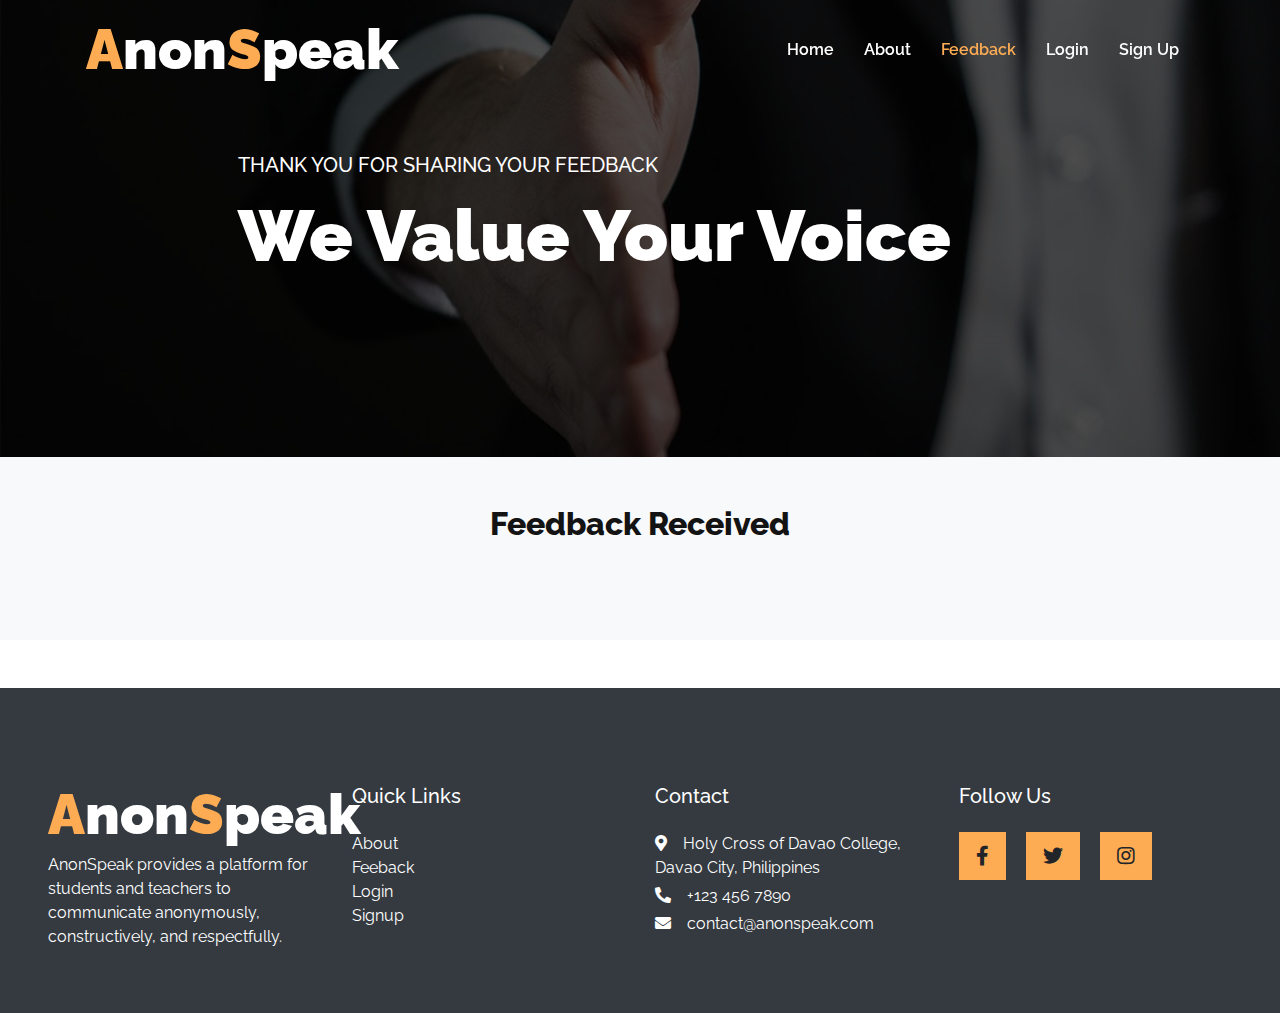
<file: feedback.html>
<!DOCTYPE html>
<html lang="en">

<head>
    <meta charset="utf-8">
    <title>AnonSpeak - View Feedback</title>
    <meta content="width=device-width, initial-scale=1.0" name="viewport">
    <meta content="AnonSpeak, Safe, Anonymous Feedback, Students, Teachers" name="keywords">
    <meta content="View anonymous feedback from students" name="description">

 
    <link href="img/AS-LOGOjpg.jpg" rel="icon">

   
    <link rel="preconnect" href="https://fonts.gstatic.com">
    <link href="https://fonts.googleapis.com/css2?family=Raleway:wght@400;500;600;700;800;900&display=swap" rel="stylesheet"> 

   
    <link href="https://cdnjs.cloudflare.com/ajax/libs/font-awesome/5.15.0/css/all.min.css" rel="stylesheet">

   
    <link href="lib/owlcarousel/assets/owl.carousel.min.css" rel="stylesheet">

    
    <link href="css/style.css" rel="stylesheet">
    
</head>

<body>

    <div class="container-fluid nav-bar p-0">
        <div class="container-lg p-0">
            <nav class="navbar navbar-expand-lg bg-dark navbar-dark">
                <a href="index.html" class="navbar-brand">
                    <h1 class="m-0 text-white display-4"><span class="text-primary">A</span>non<span class="text-primary">S</span>peak</h1>
                </a>
               
                <button class="navbar-toggler" type="button" data-bs-toggle="collapse" data-bs-target="#navbarCollapse" aria-controls="navbarCollapse" aria-expanded="false" aria-label="Toggle navigation">
                    <span class="navbar-toggler-icon"></span>
                </button>
          
                <div class="collapse navbar-collapse justify-content-between" id="navbarCollapse">
                    <ul class="navbar-nav ml-auto mb-2 mb-lg-0">
                        <li class="nav-item">
                            <a class="nav-link" href="index.html">Home</a>
                        </li>
                        <li class="nav-item">
                            <a class="nav-link " href="about.html">About</a>
                        </li>
                        <li class="nav-item">
                            <a class="nav-link active" href="feedback.html">Feedback</a>
                        </li>
                        <li class="nav-item">
                            <a class="nav-link" href="login.html">Login</a>
                        </li>
                        <li class="nav-item">
                            <a class="nav-link" href="signup.html">Sign Up</a>
                        </li>
                    </ul>
                </div>
            </nav>
        </div>
    </div>

    <div>
        <div class="carousel-inner">
            <div class="carousel-item active">
                <img class="img-fluid" src="img/feedback.jpg" alt="Image">
                <div class="carousel-caption d-flex align-items-center justify-content-center">
                    <div class="p-5" style="width: 100%; max-width: 900px;">
                        <h5 class="text-white text-uppercase mb-md-3">Thank You for Sharing Your Feedback</h5>
                        <h1 class="display-3 text-white mb-md-4">We Value Your Voice</h1>
                    </div>
                </div>
            </div>
        </div>      
    </div>

    
   
    <div class="container-fluid pt-5 pb-5 bg-light">
        <div class="container">
            <h2 class="text-center mb-5">Feedback Received</h2>
            <div id="feedback-list">
               
            </div>
        </div>
    </div>

   
    <div class="container-fluid bg-dark text-white mt-5 pt-5 px-sm-3 px-md-5">
        <div class="row pt-5">
            <div class="col-lg-3 col-md-6 mb-5">
                <a href="index.html" class="navbar-brand">
                    <h1 class="m-0 mt-n2 text-white display-4"><span class="text-primary">A</span>non<span class="text-primary">S</span>peak</h1>
                </a>
                <p>AnonSpeak provides a platform for students and teachers to communicate anonymously, constructively, and respectfully.</p>
            </div>
            <div class="col-lg-3 col-md-6 mb-5">
                <h5 class="text-white mb-4">Quick Links</h5>
                <ul class="list-unstyled">
                    <li><a href="about.html" class="text-white">About</a></li>
                    <li><a href="feedback.html" class="text-white">Feeback</a></li>
                    <li><a href="login.html" class="text-white">Login</a></li>
                    <li><a href="signup.html" class="text-white">Signup</a></li>
                </ul>
            </div>
            <div class="col-lg-3 col-md-6 mb-5">
                <h5 class="text-white mb-4">Contact</h5>
                <p class="text-white mb-1"><i class="fa fa-map-marker-alt mr-3"></i>Holy Cross of Davao College, Davao City, Philippines</p>

                <p class="text-white mb-1"><i class="fa fa-phone-alt mr-3"></i>+123 456 7890</p>
                <p class="text-white mb-1"><i class="fa fa-envelope mr-3"></i>contact@anonspeak.com</p>
            </div>
            <div class="col-lg-3 col-md-6 mb-5">
                <h5 class="text-white mb-4">Follow Us</h5>
                <a href="#" class="btn btn-primary btn-lg mr-3"><i class="fab fa-facebook-f"></i></a>
                <a href="#" class="btn btn-primary btn-lg mr-3"><i class="fab fa-twitter"></i></a>
                <a href="#" class="btn btn-primary btn-lg mr-3"><i class="fab fa-instagram"></i></a>
            </div>
        </div>
    </div>
    

    <script src="https://code.jquery.com/jquery-3.6.0.min.js"></script>
    <script src="https://cdn.jsdelivr.net/npm/bootstrap@5.1.0/dist/js/bootstrap.bundle.min.js"></script>
    <script>
        window.onload = function() {
            let feedbackArray = JSON.parse(localStorage.getItem('feedbacks')) || [];
            let feedbackList = document.getElementById('feedback-list');

            feedbackArray.forEach(feedback => {
                let feedbackDiv = document.createElement('div');
                feedbackDiv.classList.add('feedback-item');
                feedbackDiv.innerHTML = `
                    <div class="feedback">
                        <p><strong>Name:</strong> ${feedback.name}</p>
                        <p><strong>Email:</strong> ${feedback.email}</p>
                        <p><strong>Message:</strong> ${feedback.message}</p>
                    </div>
                    <hr>
                `;
                feedbackList.appendChild(feedbackDiv);
            });
        };
        ///localStorage.removeItem('feedbacks');

    </script>
</body>
</html>
</file>
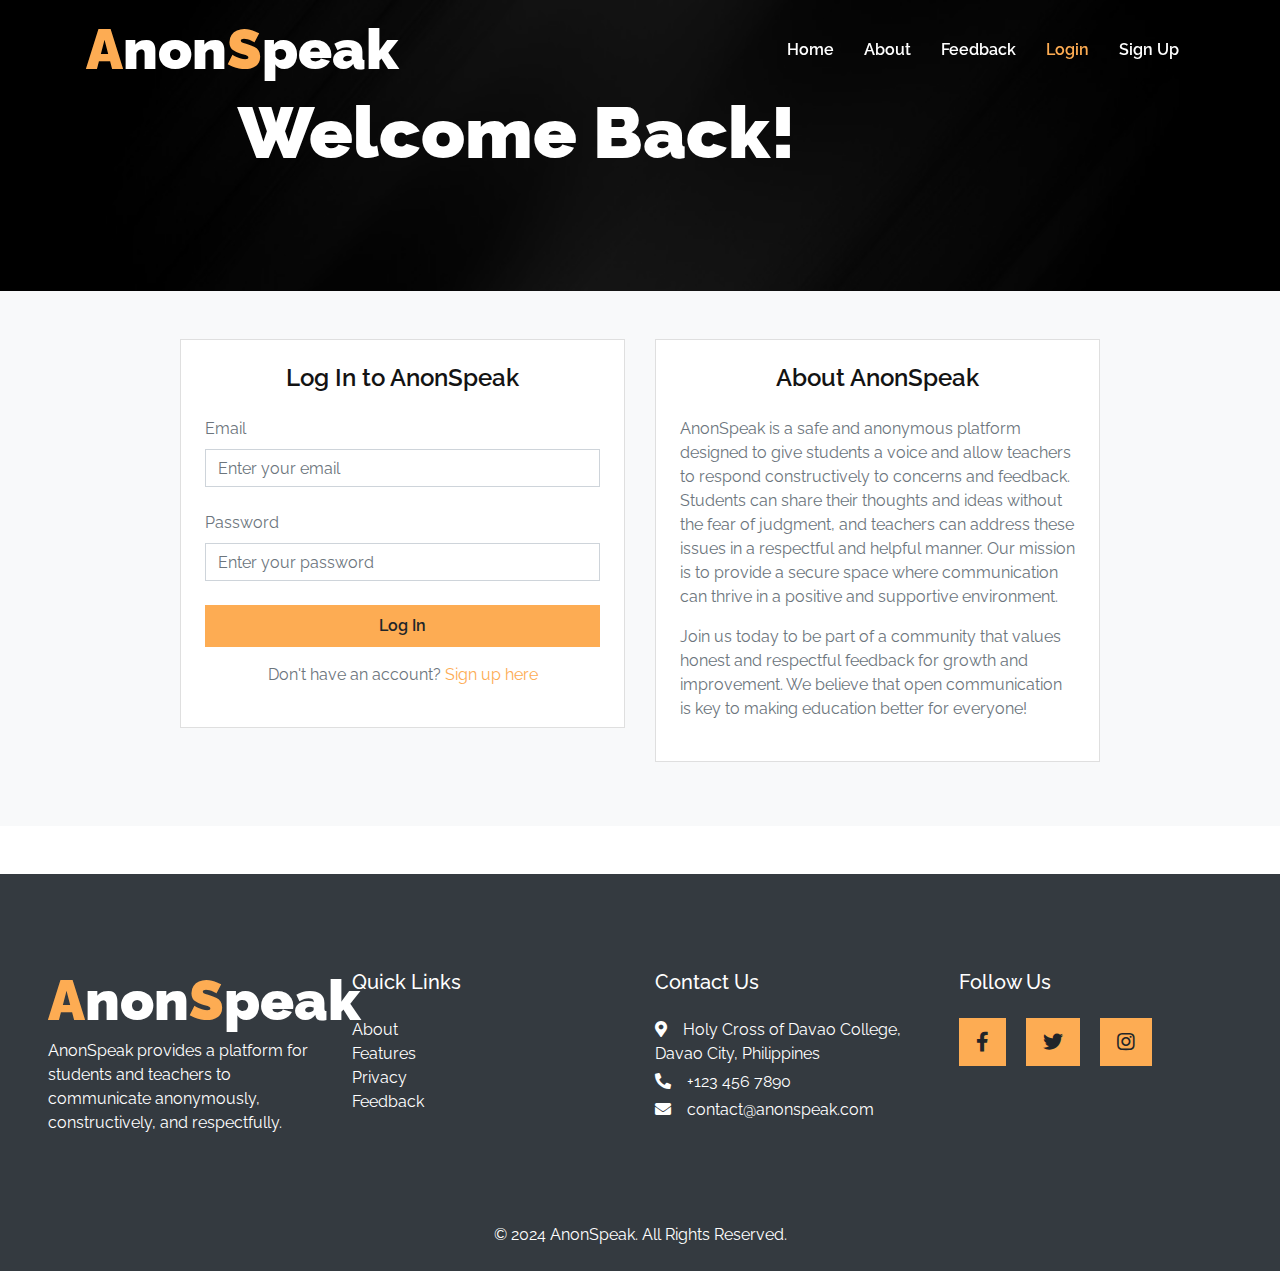
<file: login.html>
<!DOCTYPE html>
<html lang="en">

<head>
    <meta charset="utf-8">
    <title>AnonSpeak - Login</title>
    <meta content="width=device-width, initial-scale=1.0" name="viewport">
    <meta content="AnonSpeak, Safe, Anonymous Feedback, Students, Teachers, Login" name="keywords">
    <meta content="AnonSpeak Login Page" name="description">

   
    <link href="img/AS-LOGOjpg.jpg" rel="icon">

  
    <link rel="preconnect" href="https://fonts.gstatic.com">
    <link href="https://fonts.googleapis.com/css2?family=Raleway:wght@400;500;600;700;800;900&display=swap" rel="stylesheet">


    <link href="https://cdnjs.cloudflare.com/ajax/libs/font-awesome/5.15.0/css/all.min.css" rel="stylesheet">

  
    <link href="css/style.css" rel="stylesheet">
</head>

<body>

    <div class="container-fluid nav-bar p-0">
        <div class="container-lg p-0">
            <nav class="navbar navbar-expand-lg bg-dark navbar-dark">
                <a href="index.html" class="navbar-brand">
                    <h1 class="m-0 text-white display-4"><span class="text-primary">A</span>non<span class="text-primary">S</span>peak</h1>
                </a>
               
                <button class="navbar-toggler" type="button" data-bs-toggle="collapse" data-bs-target="#navbarCollapse" aria-controls="navbarCollapse" aria-expanded="false" aria-label="Toggle navigation">
                    <span class="navbar-toggler-icon"></span>
                </button>
               
                <div class="collapse navbar-collapse justify-content-between" id="navbarCollapse">
                    <ul class="navbar-nav ml-auto mb-2 mb-lg-0">
                        <li class="nav-item">
                            <a class="nav-link" href="index.html">Home</a>
                        </li>
                        <li class="nav-item">
                            <a class="nav-link " href="about.html">About</a>
                        </li>
                        <li class="nav-item">
                            <a class="nav-link" href="feedback.html">Feedback</a>
                        </li>
                        <li class="nav-item">
                            <a class="nav-link active" href="login.html">Login</a>
                        </li>
                        <li class="nav-item">
                            <a class="nav-link" href="signup.html">Sign Up</a>
                        </li>
                    </ul>
                </div>
            </nav>
        </div>
    </div>
    
    <div>
        <div class="carousel-inner">
            <div class="carousel-item active">
                <img class="img-fluid" src="img/login.jpg" alt="Image">
                <div class="carousel-caption d-flex align-items-center justify-content-center">
                    <div class="p-5" style="width: 100%; max-width: 900px;">
                        
                        <h1 class="display-3 text-white mb-md-4">Welcome Back!</h1>
                    </div>
                </div>
            </div>
        </div>      
    </div>
   
    <div class="container-fluid pt-5 pb-3 bg-light">
        <div class="container">
            <div class="row justify-content-center">
              
                <div class="col-lg-5 col-md-6 mb-5">
                    <div class="card p-4">
                        <h4 class="text-center mb-4">Log In to AnonSpeak</h4>
                        <form action="login_action.html" method="POST">
                            <div class="form-group mb-4">
                                <label for="email" class="text-muted">Email</label>
                                <input type="email" class="form-control" id="email" name="email" required placeholder="Enter your email">
                            </div>
                            <div class="form-group mb-4">
                                <label for="password" class="text-muted">Password</label>
                                <input type="password" class="form-control" id="password" name="password" required placeholder="Enter your password">
                            </div>
                            <button type="submit" class="btn btn-primary py-md-2 px-md-4 font-weight-semi-bold w-100">Log In</button>
                        </form>
                        <div class="mt-3 text-center">
                            <p class="text-muted">Don't have an account? <a href="signup.html" class="text-primary">Sign up here</a></p>
                        </div>
                    </div>
                </div>

                
                <div class="col-lg-5 col-md-6 mb-5">
                    <div class="card p-4">
                        <h4 class="text-center mb-4">About AnonSpeak</h4>
                        <p class="text-muted">AnonSpeak is a safe and anonymous platform designed to give students a voice and allow teachers to respond constructively to concerns and feedback. Students can share their thoughts and ideas without the fear of judgment, and teachers can address these issues in a respectful and helpful manner. Our mission is to provide a secure space where communication can thrive in a positive and supportive environment.</p>
                        <p class="text-muted">Join us today to be part of a community that values honest and respectful feedback for growth and improvement. We believe that open communication is key to making education better for everyone!</p>
                    </div>
                </div>
            </div>
        </div>
    </div>
    
    <div class="container-fluid bg-dark text-white mt-5 pt-5 px-sm-3 px-md-5">
        <div class="row pt-5">
            <div class="col-lg-3 col-md-6 mb-5">
                <a href="index.html" class="navbar-brand">
                    <h1 class="m-0 mt-n2 text-white display-4"><span class="text-primary">A</span>non<span class="text-primary">S</span>peak</h1>
                </a>
                <p>AnonSpeak provides a platform for students and teachers to communicate anonymously, constructively, and respectfully.</p>
            </div>
            <div class="col-lg-3 col-md-6 mb-5">
                <h5 class="text-white mb-4">Quick Links</h5>
                <ul class="list-unstyled">
                    <li><a href="about.html" class="text-white">About</a></li>
                    <li><a href="features.html" class="text-white">Features</a></li>
                    <li><a href="privacy.html" class="text-white">Privacy</a></li>
                    <li><a href="contact.html" class="text-white">Feedback</a></li>
                </ul>
            </div>
            <div class="col-lg-3 col-md-6 mb-5">
                <h5 class="text-white mb-4">Contact Us</h5>
                <p class="text-white mb-1"><i class="fa fa-map-marker-alt mr-3"></i>Holy Cross of Davao College, Davao City, Philippines</p>

                <p class="text-white mb-1"><i class="fa fa-phone-alt mr-3"></i>+123 456 7890</p>
                <p class="text-white mb-1"><i class="fa fa-envelope mr-3"></i>contact@anonspeak.com</p>
            </div>
            <div class="col-lg-3 col-md-6 mb-5">
                <h5 class="text-white mb-4">Follow Us</h5>
                <a href="#" class="btn btn-primary btn-lg mr-3"><i class="fab fa-facebook-f"></i></a>
                <a href="#" class="btn btn-primary btn-lg mr-3"><i class="fab fa-twitter"></i></a>
                <a href="#" class="btn btn-primary btn-lg mr-3"><i class="fab fa-instagram"></i></a>
            </div>
        </div>
    </div>
    
    <div class="container-fluid bg-dark text-white py-4">
        <div class="container text-center">
            <p class="mb-0">© 2024 AnonSpeak. All Rights Reserved.</p>
        </div>
    </div>
   
    <script src="https://code.jquery.com/jquery-3.6.0.min.js"></script>
    <script src="https://cdn.jsdelivr.net/npm/bootstrap@5.1.0/dist/js/bootstrap.bundle.min.js"></script>

    <script src="js/main.js"></script>
</body>

</html>
</file>
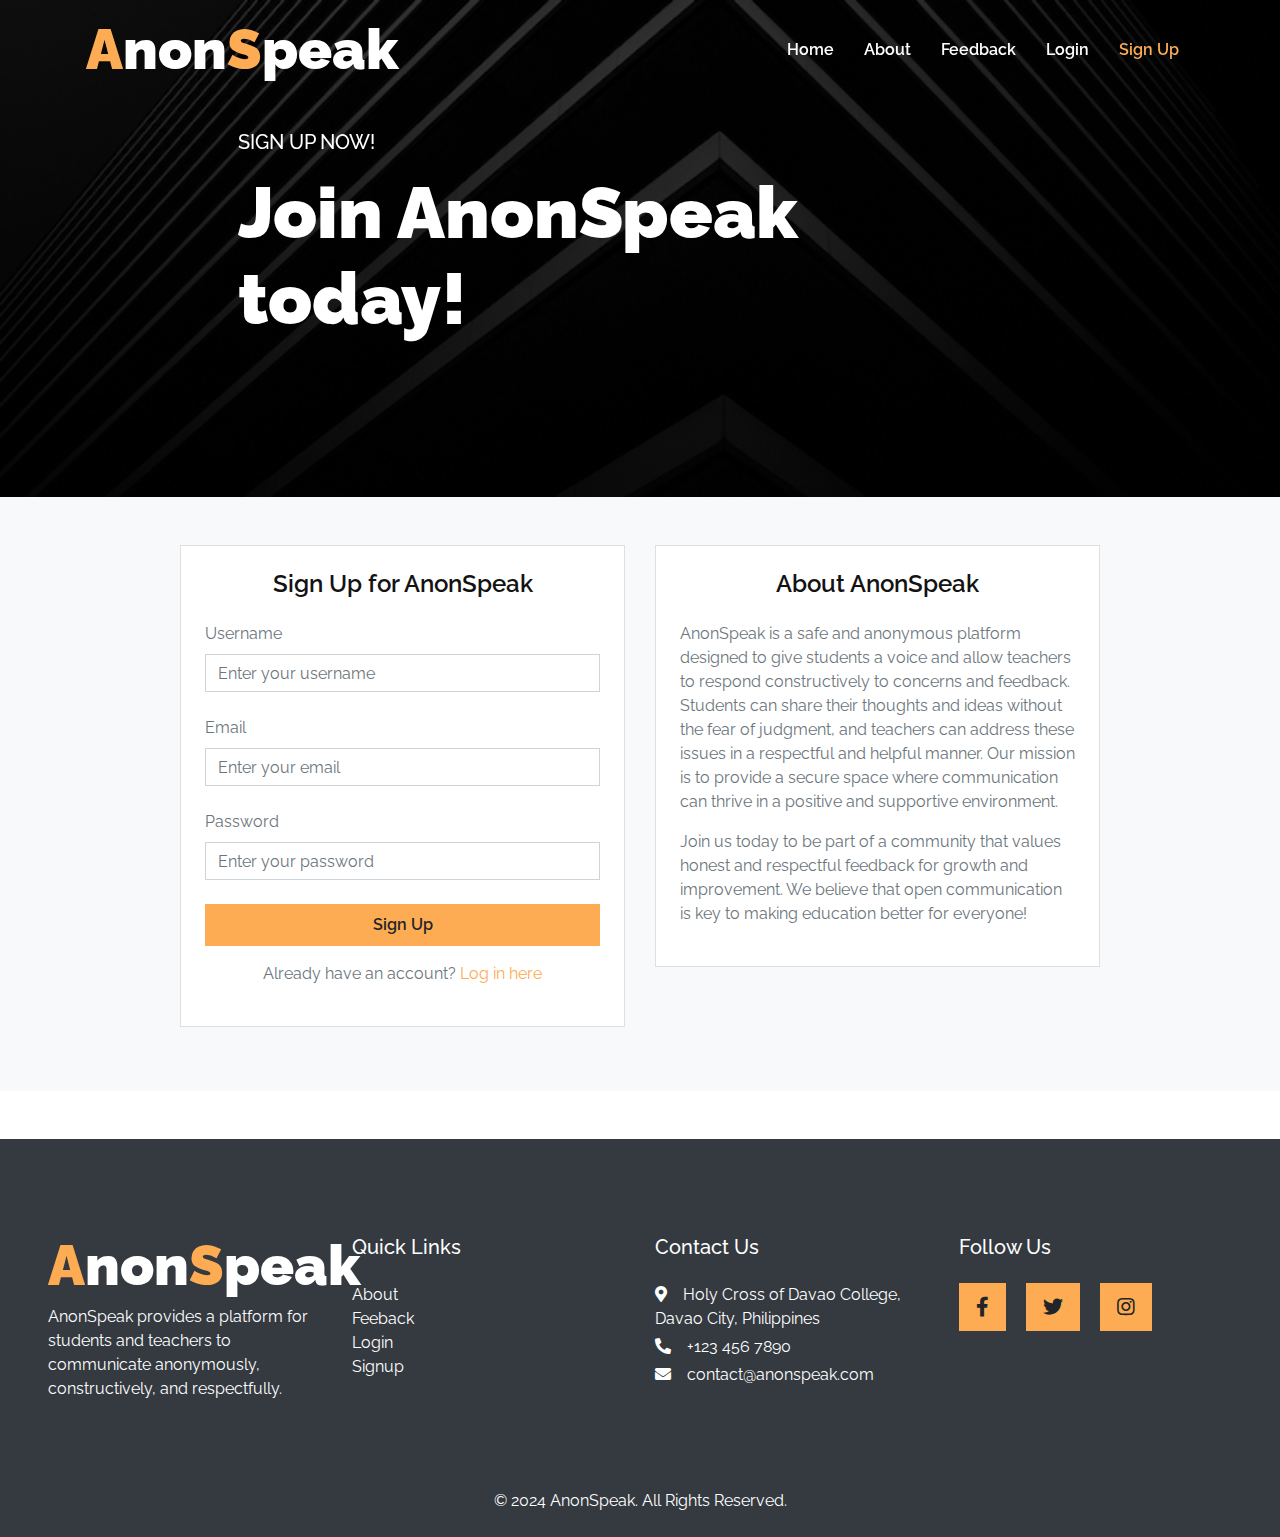
<file: signup.html>
<!DOCTYPE html>
<html lang="en">

<head>
    <meta charset="utf-8">
    <title>AnonSpeak - Sign Up</title>
    <meta content="width=device-width, initial-scale=1.0" name="viewport">
    <meta content="AnonSpeak, Safe, Anonymous Feedback, Students, Teachers, Sign Up" name="keywords">
    <meta content="AnonSpeak Sign Up Page" name="description">


    <link href="img/AS-LOGOjpg.jpg" rel="icon">

  
    <link rel="preconnect" href="https://fonts.gstatic.com">
    <link href="https://fonts.googleapis.com/css2?family=Raleway:wght@400;500;600;700;800;900&display=swap" rel="stylesheet">

    
    <link href="https://cdnjs.cloudflare.com/ajax/libs/font-awesome/5.15.0/css/all.min.css" rel="stylesheet">

    
    <link href="css/style.css" rel="stylesheet">
</head>

<body>
    
    <div class="container-fluid nav-bar p-0">
        <div class="container-lg p-0">
            <nav class="navbar navbar-expand-lg bg-dark navbar-dark">
                <a href="index.html" class="navbar-brand">
                    <h1 class="m-0 text-white display-4"><span class="text-primary">A</span>non<span class="text-primary">S</span>peak</h1>
                </a>
               
                <button class="navbar-toggler" type="button" data-bs-toggle="collapse" data-bs-target="#navbarCollapse" aria-controls="navbarCollapse" aria-expanded="false" aria-label="Toggle navigation">
                    <span class="navbar-toggler-icon"></span>
                </button>
               
                <div class="collapse navbar-collapse justify-content-between" id="navbarCollapse">
                    <ul class="navbar-nav ml-auto mb-2 mb-lg-0">
                        <li class="nav-item">
                            <a class="nav-link" href="index.html">Home</a>
                        </li>
                        <li class="nav-item">
                            <a class="nav-link " href="about.html">About</a>
                        </li>
                        <li class="nav-item">
                            <a class="nav-link" href="feedback.html">Feedback</a>
                        </li>
                        <li class="nav-item">
                            <a class="nav-link" href="login.html">Login</a>
                        </li>
                        <li class="nav-item">
                            <a class="nav-link active" href="signup.html">Sign Up</a>
                        </li>
                    </ul>
                </div>
            </nav>
        </div>
    </div>
 
    <div>
        <div class="carousel-inner">
            <div class="carousel-item active">
                <img class="img-fluid" src="img/signup.png" alt="Image">
                <div class="carousel-caption d-flex align-items-center justify-content-center">
                    <div class="p-5" style="width: 100%; max-width: 900px;">
                        <h5 class="text-white text-uppercase mb-md-3">Sign up now!</h5>
                        <h1 class="display-3 text-white mb-md-4">Join AnonSpeak today!</h1>
                    </div>
                </div>
            </div>
        </div>      
    </div>
 
    <div class="container-fluid pt-5 pb-3 bg-light">
        <div class="container">
            <div class="row justify-content-center">
                
                <div class="col-lg-5 col-md-6 mb-5">
                    <div class="card p-4">
                        <h4 class="text-center mb-4">Sign Up for AnonSpeak</h4>
                        <form action="signup_action.html" method="POST">
                            <div class="form-group mb-4">
                                <label for="username" class="text-muted">Username</label>
                                <input type="text" class="form-control" id="username" name="username" required placeholder="Enter your username">
                            </div>
                            <div class="form-group mb-4">
                                <label for="email" class="text-muted">Email</label>
                                <input type="email" class="form-control" id="email" name="email" required placeholder="Enter your email">
                            </div>
                            <div class="form-group mb-4">
                                <label for="password" class="text-muted">Password</label>
                                <input type="password" class="form-control" id="password" name="password" required placeholder="Enter your password">
                            </div>
                            <button type="submit" class="btn btn-primary py-md-2 px-md-4 font-weight-semi-bold w-100">Sign Up</button>
                        </form>
                        <div class="mt-3 text-center">
                            <p class="text-muted">Already have an account? <a href="login.html" class="text-primary">Log in here</a></p>
                        </div>
                    </div>
                </div>

              
                <div class="col-lg-5 col-md-6 mb-5">
                    <div class="card p-4">
                        <h4 class="text-center mb-4">About AnonSpeak</h4>
                        <p class="text-muted">AnonSpeak is a safe and anonymous platform designed to give students a voice and allow teachers to respond constructively to concerns and feedback. Students can share their thoughts and ideas without the fear of judgment, and teachers can address these issues in a respectful and helpful manner. Our mission is to provide a secure space where communication can thrive in a positive and supportive environment.</p>
                        <p class="text-muted">Join us today to be part of a community that values honest and respectful feedback for growth and improvement. We believe that open communication is key to making education better for everyone!</p>
                    </div>
                </div>
            </div>
        </div>
    </div>
    
    <div class="container-fluid bg-dark text-white mt-5 pt-5 px-sm-3 px-md-5">
        <div class="row pt-5">
            <div class="col-lg-3 col-md-6 mb-5">
                <a href="index.html" class="navbar-brand">
                    <h1 class="m-0 mt-n2 text-white display-4"><span class="text-primary">A</span>non<span class="text-primary">S</span>peak</h1>
                </a>
                <p>AnonSpeak provides a platform for students and teachers to communicate anonymously, constructively, and respectfully.</p>
            </div>
            <div class="col-lg-3 col-md-6 mb-5">
                <h5 class="text-white mb-4">Quick Links</h5>
                <ul class="list-unstyled">
                    <li><a href="about.html" class="text-white">About</a></li>
                    <li><a href="feedback.html" class="text-white">Feeback</a></li>
                    <li><a href="login.html" class="text-white">Login</a></li>
                    <li><a href="signup.html" class="text-white">Signup</a></li>
                </ul>
            </div>
            <div class="col-lg-3 col-md-6 mb-5">
                <h5 class="text-white mb-4">Contact Us</h5>
                <p class="text-white mb-1"><i class="fa fa-map-marker-alt mr-3"></i>Holy Cross of Davao College, Davao City, Philippines</p>

                <p class="text-white mb-1"><i class="fa fa-phone-alt mr-3"></i>+123 456 7890</p>
                <p class="text-white mb-1"><i class="fa fa-envelope mr-3"></i>contact@anonspeak.com</p>
            </div>
            <div class="col-lg-3 col-md-6 mb-5">
                <h5 class="text-white mb-4">Follow Us</h5>
                <a href="#" class="btn btn-primary btn-lg mr-3"><i class="fab fa-facebook-f"></i></a>
                <a href="#" class="btn btn-primary btn-lg mr-3"><i class="fab fa-twitter"></i></a>
                <a href="#" class="btn btn-primary btn-lg mr-3"><i class="fab fa-instagram"></i></a>
            </div>
        </div>
    </div>
    
    <div class="container-fluid bg-dark text-white py-4">
        <div class="container text-center">
            <p class="mb-0">© 2024 AnonSpeak. All Rights Reserved.</p>
        </div>
    </div>
    
    <script src="https://code.jquery.com/jquery-3.6.0.min.js"></script>
    <script src="https://cdn.jsdelivr.net/npm/bootstrap@5.1.0/dist/js/bootstrap.bundle.min.js"></script>
    <script src="js/main.js"></script>
</body>

</html>
</file>
<file: css/style.css>
:root {
  --blue: #007bff;
  --indigo: #6610f2;
  --purple: #6f42c1;
  --pink: #e83e8c;
  --red: #dc3545;
  --orange: #fd7e14;
  --yellow: #ffc107;
  --green: #28a745;
  --teal: #20c997;
  --cyan: #17a2b8;
  --white: #fff;
  --gray: #6c757d;
  --gray-dark: #343a40;
  --primary: #FDAC53;
  --secondary: #131313;
  --success: #28a745;
  --info: #17a2b8;
  --warning: #ffc107;
  --danger: #dc3545;
  --light: #f8f9fa;
  --dark: #343a40;
  --breakpoint-xs: 0;
  --breakpoint-sm: 576px;
  --breakpoint-md: 768px;
  --breakpoint-lg: 992px;
  --breakpoint-xl: 1200px;
  --font-family-sans-serif: "Raleway", sans-serif;
  --font-family-monospace: SFMono-Regular, Menlo, Monaco, Consolas, "Liberation Mono", "Courier New", monospace;
}

*,
*::before,
*::after {
  box-sizing: border-box;
}

html {
  font-family: sans-serif;
  line-height: 1.15;
  -webkit-text-size-adjust: 100%;
  -webkit-tap-highlight-color: rgba(0, 0, 0, 0);
}

article, aside, figcaption, figure, footer, header, hgroup, main, nav, section {
  display: block;
}

body {
  margin: 0;
  font-family: "Raleway", sans-serif;
  font-size: 1rem;
  font-weight: 400;
  line-height: 1.5;
  color: #4A4A4A;
  text-align: left;

}

[tabindex="-1"]:focus:not(:focus-visible) {
  outline: 0 !important;
}

hr {
  box-sizing: content-box;
  height: 0;
  overflow: visible;
}

h1, h2, h3, h4, h5, h6 {
  margin-top: 0;
  margin-bottom: 0.5rem;
}

p {
  margin-top: 0;
  margin-bottom: 1rem;
}

abbr[title],
abbr[data-original-title] {
  text-decoration: underline;
  text-decoration: underline dotted;
  cursor: help;
  border-bottom: 0;
  text-decoration-skip-ink: none;
}

address {
  margin-bottom: 1rem;
  font-style: normal;
  line-height: inherit;
}

ol,
ul,
dl {
  margin-top: 0;
  margin-bottom: 1rem;
}

ol ol,
ul ul,
ol ul,
ul ol {
  margin-bottom: 0;
}

dt {
  font-weight: 700;
}

dd {
  margin-bottom: .5rem;
  margin-left: 0;
}

blockquote {
  margin: 0 0 1rem;
}

b,
strong {
  font-weight: bolder;
}

small {
  font-size: 80%;
}

sub,
sup {
  position: relative;
  font-size: 75%;
  line-height: 0;
  vertical-align: baseline;
}

sub {
  bottom: -.25em;
}

sup {
  top: -.5em;
}

a {
  color: #FDAC53;
  text-decoration: none;
  background-color: transparent;
}

a:hover {
  color: #fc8807;
  text-decoration: underline;
}

a:not([href]):not([class]) {
  color: inherit;
  text-decoration: none;
}

a:not([href]):not([class]):hover {
  color: inherit;
  text-decoration: none;
}

pre,
code,
kbd,
samp {
  font-family: SFMono-Regular, Menlo, Monaco, Consolas, "Liberation Mono", "Courier New", monospace;
  font-size: 1em;
}

pre {
  margin-top: 0;
  margin-bottom: 1rem;
  overflow: auto;
  -ms-overflow-style: scrollbar;
}

figure {
  margin: 0 0 1rem;
}

img {
  vertical-align: middle;
  border-style: none;
}

svg {
  overflow: hidden;
  vertical-align: middle;
}

table {
  border-collapse: collapse;
}

caption {
  padding-top: 0.75rem;
  padding-bottom: 0.75rem;
  color: #6c757d;
  text-align: left;
  caption-side: bottom;
}

th {
  text-align: inherit;
  text-align: -webkit-match-parent;
}

label {
  display: inline-block;
  margin-bottom: 0.5rem;
}

button {
  border-radius: 0;
}

button:focus {
  outline: 1px dotted;
  outline: 5px auto -webkit-focus-ring-color;
}

input,
button,
select,
optgroup,
textarea {
  margin: 0;
  font-family: inherit;
  font-size: inherit;
  line-height: inherit;
}

button,
input {
  overflow: visible;
}

button,
select {
  text-transform: none;
}

[role="button"] {
  cursor: pointer;
}

select {
  word-wrap: normal;
}

button,
[type="button"],
[type="reset"],
[type="submit"] {
  -webkit-appearance: button;
}

button:not(:disabled),
[type="button"]:not(:disabled),
[type="reset"]:not(:disabled),
[type="submit"]:not(:disabled) {
  cursor: pointer;
}

button::-moz-focus-inner,
[type="button"]::-moz-focus-inner,
[type="reset"]::-moz-focus-inner,
[type="submit"]::-moz-focus-inner {
  padding: 0;
  border-style: none;
}

input[type="radio"],
input[type="checkbox"] {
  box-sizing: border-box;
  padding: 0;
}

textarea {
  overflow: auto;
  resize: vertical;
}

fieldset {
  min-width: 0;
  padding: 0;
  margin: 0;
  border: 0;
}

legend {
  display: block;
  width: 100%;
  max-width: 100%;
  padding: 0;
  margin-bottom: .5rem;
  font-size: 1.5rem;
  line-height: inherit;
  color: inherit;
  white-space: normal;
}

@media (max-width: 1200px) {
  legend {
    font-size: calc(1.275rem + 0.3vw) ;
  }
}

progress {
  vertical-align: baseline;
}

[type="number"]::-webkit-inner-spin-button,
[type="number"]::-webkit-outer-spin-button {
  height: auto;
}

[type="search"] {
  outline-offset: -2px;
  -webkit-appearance: none;
}

[type="search"]::-webkit-search-decoration {
  -webkit-appearance: none;
}

::-webkit-file-upload-button {
  font: inherit;
  -webkit-appearance: button;
}

output {
  display: inline-block;
}

summary {
  display: list-item;
  cursor: pointer;
}

template {
  display: none;
}

[hidden] {
  display: none !important;
}

h1, h2, h3, h4, h5, h6,
.h1, .h2, .h3, .h4, .h5, .h6 {
  margin-bottom: 0.5rem;
  font-weight: 500;
  line-height: 1.2;
  color: #131313;
}

h1, .h1 {
  font-size: 2.5rem;
}

@media (max-width: 1200px) {
  h1, .h1 {
    font-size: calc(1.375rem + 1.5vw) ;
  }
}

h2, .h2 {
  font-size: 2rem;
}

@media (max-width: 1200px) {
  h2, .h2 {
    font-size: calc(1.325rem + 0.9vw) ;
  }
}

h3, .h3 {
  font-size: 1.75rem;
}

@media (max-width: 1200px) {
  h3, .h3 {
    font-size: calc(1.3rem + 0.6vw) ;
  }
}

h4, .h4 {
  font-size: 1.5rem;
}

@media (max-width: 1200px) {
  h4, .h4 {
    font-size: calc(1.275rem + 0.3vw) ;
  }
}

h5, .h5 {
  font-size: 1.25rem;
}

h6, .h6 {
  font-size: 1rem;
}

.lead {
  font-size: 1.25rem;
  font-weight: 300;
}

.display-1 {
  font-size: 6rem;
  font-weight: 300;
  line-height: 1.2;
}

@media (max-width: 1200px) {
  .display-1 {
    font-size: calc(1.725rem + 5.7vw) ;
  }
}

.display-2 {
  font-size: 5.5rem;
  font-weight: 300;
  line-height: 1.2;
}

@media (max-width: 1200px) {
  .display-2 {
    font-size: calc(1.675rem + 5.1vw) ;
  }
}

.display-3 {
  font-size: 4.5rem;
  font-weight: 300;
  line-height: 1.2;
}

@media (max-width: 1200px) {
  .display-3 {
    font-size: calc(1.575rem + 3.9vw) ;
  }
}

.display-4 {
  font-size: 3.5rem;
  font-weight: 300;
  line-height: 1.2;
}

@media (max-width: 1200px) {
  .display-4 {
    font-size: calc(1.475rem + 2.7vw) ;
  }
}

hr {
  margin-top: 1rem;
  margin-bottom: 1rem;
  border: 0;
  border-top: 1px solid rgba(0, 0, 0, 0.1);
}

small,
.small {
  font-size: 80%;
  font-weight: 400;
}

mark,
.mark {
  padding: 0.2em;
  background-color: #fcf8e3;
}

.list-unstyled {
  padding-left: 0;
  list-style: none;
}

.list-inline {
  padding-left: 0;
  list-style: none;
}

.list-inline-item {
  display: inline-block;
}

.list-inline-item:not(:last-child) {
  margin-right: 0.5rem;
}

.initialism {
  font-size: 90%;
  text-transform: uppercase;
}

.blockquote {
  margin-bottom: 1rem;
  font-size: 1.25rem;
}

.blockquote-footer {
  display: block;
  font-size: 80%;
  color: #6c757d;
}

.blockquote-footer::before {
  content: "\2014\00A0";
}

.img-fluid {
  max-width: 100%;
  height: auto;
}

.img-thumbnail {
  padding: 0.25rem;
  background-color: #fff;
  border: 1px solid #dee2e6;
  max-width: 100%;
  height: auto;
}

.figure {
  display: inline-block;
}

.figure-img {
  margin-bottom: 0.5rem;
  line-height: 1;
}

.figure-caption {
  font-size: 90%;
  color: #6c757d;
}

code {
  font-size: 87.5%;
  color: #e83e8c;
  word-wrap: break-word;
}

a > code {
  color: inherit;
}

kbd {
  padding: 0.2rem 0.4rem;
  font-size: 87.5%;
  color: #fff;
  background-color: #212529;
}

kbd kbd {
  padding: 0;
  font-size: 100%;
  font-weight: 700;
}

pre {
  display: block;
  font-size: 87.5%;
  color: #212529;
}

pre code {
  font-size: inherit;
  color: inherit;
  word-break: normal;
}

.pre-scrollable {
  max-height: 340px;
  overflow-y: scroll;
}

.container,
.container-fluid,
.container-sm,
.container-md,
.container-lg,
.container-xl {
  width: 100%;
  padding-right: 15px;
  padding-left: 15px;
  margin-right: auto;
  margin-left: auto;
}

@media (min-width: 576px) {
  .container, .container-sm {
    max-width: 540px;
  }
}

@media (min-width: 768px) {
  .container, .container-sm, .container-md {
    max-width: 720px;
  }
}

@media (min-width: 992px) {
  .container, .container-sm, .container-md, .container-lg {
    max-width: 960px;
  }
}

@media (min-width: 1200px) {
  .container, .container-sm, .container-md, .container-lg, .container-xl {
    max-width: 1140px;
  }
}

.row {
  display: flex;
  flex-wrap: wrap;
  margin-right: -15px;
  margin-left: -15px;
}

.no-gutters {
  margin-right: 0;
  margin-left: 0;
}

.no-gutters > .col,
.no-gutters > [class*="col-"] {
  padding-right: 0;
  padding-left: 0;
}

.col-1, .col-2, .col-3, .col-4, .col-5, .col-6, .col-7, .col-8, .col-9, .col-10, .col-11, .col-12, .col,
.col-auto, .col-sm-1, .col-sm-2, .col-sm-3, .col-sm-4, .col-sm-5, .col-sm-6, .col-sm-7, .col-sm-8, .col-sm-9, .col-sm-10, .col-sm-11, .col-sm-12, .col-sm,
.col-sm-auto, .col-md-1, .col-md-2, .col-md-3, .col-md-4, .col-md-5, .col-md-6, .col-md-7, .col-md-8, .col-md-9, .col-md-10, .col-md-11, .col-md-12, .col-md,
.col-md-auto, .col-lg-1, .col-lg-2, .col-lg-3, .col-lg-4, .col-lg-5, .col-lg-6, .col-lg-7, .col-lg-8, .col-lg-9, .col-lg-10, .col-lg-11, .col-lg-12, .col-lg,
.col-lg-auto, .col-xl-1, .col-xl-2, .col-xl-3, .col-xl-4, .col-xl-5, .col-xl-6, .col-xl-7, .col-xl-8, .col-xl-9, .col-xl-10, .col-xl-11, .col-xl-12, .col-xl,
.col-xl-auto {
  position: relative;
  width: 100%;
  padding-right: 15px;
  padding-left: 15px;
}

.col {
  flex-basis: 0;
  flex-grow: 1;
  max-width: 100%;
}

.row-cols-1 > * {
  flex: 0 0 100%;
  max-width: 100%;
}

.row-cols-2 > * {
  flex: 0 0 50%;
  max-width: 50%;
}

.row-cols-3 > * {
  flex: 0 0 33.33333%;
  max-width: 33.33333%;
}

.row-cols-4 > * {
  flex: 0 0 25%;
  max-width: 25%;
}

.row-cols-5 > * {
  flex: 0 0 20%;
  max-width: 20%;
}

.row-cols-6 > * {
  flex: 0 0 16.66667%;
  max-width: 16.66667%;
}

.col-auto {
  flex: 0 0 auto;
  width: auto;
  max-width: 100%;
}

.col-1 {
  flex: 0 0 8.33333%;
  max-width: 8.33333%;
}

.col-2 {
  flex: 0 0 16.66667%;
  max-width: 16.66667%;
}

.col-3 {
  flex: 0 0 25%;
  max-width: 25%;
}

.col-4 {
  flex: 0 0 33.33333%;
  max-width: 33.33333%;
}

.col-5 {
  flex: 0 0 41.66667%;
  max-width: 41.66667%;
}

.col-6 {
  flex: 0 0 50%;
  max-width: 50%;
}

.col-7 {
  flex: 0 0 58.33333%;
  max-width: 58.33333%;
}

.col-8 {
  flex: 0 0 66.66667%;
  max-width: 66.66667%;
}

.col-9 {
  flex: 0 0 75%;
  max-width: 75%;
}

.col-10 {
  flex: 0 0 83.33333%;
  max-width: 83.33333%;
}

.col-11 {
  flex: 0 0 91.66667%;
  max-width: 91.66667%;
}

.col-12 {
  flex: 0 0 100%;
  max-width: 100%;
}

.order-first {
  order: -1;
}

.order-last {
  order: 13;
}

.order-0 {
  order: 0;
}

.order-1 {
  order: 1;
}

.order-2 {
  order: 2;
}

.order-3 {
  order: 3;
}

.order-4 {
  order: 4;
}

.order-5 {
  order: 5;
}

.order-6 {
  order: 6;
}

.order-7 {
  order: 7;
}

.order-8 {
  order: 8;
}

.order-9 {
  order: 9;
}

.order-10 {
  order: 10;
}

.order-11 {
  order: 11;
}

.order-12 {
  order: 12;
}

.offset-1 {
  margin-left: 8.33333%;
}

.offset-2 {
  margin-left: 16.66667%;
}

.offset-3 {
  margin-left: 25%;
}

.offset-4 {
  margin-left: 33.33333%;
}

.offset-5 {
  margin-left: 41.66667%;
}

.offset-6 {
  margin-left: 50%;
}

.offset-7 {
  margin-left: 58.33333%;
}

.offset-8 {
  margin-left: 66.66667%;
}

.offset-9 {
  margin-left: 75%;
}

.offset-10 {
  margin-left: 83.33333%;
}

.offset-11 {
  margin-left: 91.66667%;
}

@media (min-width: 576px) {
  .col-sm {
    flex-basis: 0;
    flex-grow: 1;
    max-width: 100%;
  }
  .row-cols-sm-1 > * {
    flex: 0 0 100%;
    max-width: 100%;
  }
  .row-cols-sm-2 > * {
    flex: 0 0 50%;
    max-width: 50%;
  }
  .row-cols-sm-3 > * {
    flex: 0 0 33.33333%;
    max-width: 33.33333%;
  }
  .row-cols-sm-4 > * {
    flex: 0 0 25%;
    max-width: 25%;
  }
  .row-cols-sm-5 > * {
    flex: 0 0 20%;
    max-width: 20%;
  }
  .row-cols-sm-6 > * {
    flex: 0 0 16.66667%;
    max-width: 16.66667%;
  }
  .col-sm-auto {
    flex: 0 0 auto;
    width: auto;
    max-width: 100%;
  }
  .col-sm-1 {
    flex: 0 0 8.33333%;
    max-width: 8.33333%;
  }
  .col-sm-2 {
    flex: 0 0 16.66667%;
    max-width: 16.66667%;
  }
  .col-sm-3 {
    flex: 0 0 25%;
    max-width: 25%;
  }
  .col-sm-4 {
    flex: 0 0 33.33333%;
    max-width: 33.33333%;
  }
  .col-sm-5 {
    flex: 0 0 41.66667%;
    max-width: 41.66667%;
  }
  .col-sm-6 {
    flex: 0 0 50%;
    max-width: 50%;
  }
  .col-sm-7 {
    flex: 0 0 58.33333%;
    max-width: 58.33333%;
  }
  .col-sm-8 {
    flex: 0 0 66.66667%;
    max-width: 66.66667%;
  }
  .col-sm-9 {
    flex: 0 0 75%;
    max-width: 75%;
  }
  .col-sm-10 {
    flex: 0 0 83.33333%;
    max-width: 83.33333%;
  }
  .col-sm-11 {
    flex: 0 0 91.66667%;
    max-width: 91.66667%;
  }
  .col-sm-12 {
    flex: 0 0 100%;
    max-width: 100%;
  }
  .order-sm-first {
    order: -1;
  }
  .order-sm-last {
    order: 13;
  }
  .order-sm-0 {
    order: 0;
  }
  .order-sm-1 {
    order: 1;
  }
  .order-sm-2 {
    order: 2;
  }
  .order-sm-3 {
    order: 3;
  }
  .order-sm-4 {
    order: 4;
  }
  .order-sm-5 {
    order: 5;
  }
  .order-sm-6 {
    order: 6;
  }
  .order-sm-7 {
    order: 7;
  }
  .order-sm-8 {
    order: 8;
  }
  .order-sm-9 {
    order: 9;
  }
  .order-sm-10 {
    order: 10;
  }
  .order-sm-11 {
    order: 11;
  }
  .order-sm-12 {
    order: 12;
  }
  .offset-sm-0 {
    margin-left: 0;
  }
  .offset-sm-1 {
    margin-left: 8.33333%;
  }
  .offset-sm-2 {
    margin-left: 16.66667%;
  }
  .offset-sm-3 {
    margin-left: 25%;
  }
  .offset-sm-4 {
    margin-left: 33.33333%;
  }
  .offset-sm-5 {
    margin-left: 41.66667%;
  }
  .offset-sm-6 {
    margin-left: 50%;
  }
  .offset-sm-7 {
    margin-left: 58.33333%;
  }
  .offset-sm-8 {
    margin-left: 66.66667%;
  }
  .offset-sm-9 {
    margin-left: 75%;
  }
  .offset-sm-10 {
    margin-left: 83.33333%;
  }
  .offset-sm-11 {
    margin-left: 91.66667%;
  }
}

@media (min-width: 768px) {
  .col-md {
    flex-basis: 0;
    flex-grow: 1;
    max-width: 100%;
  }
  .row-cols-md-1 > * {
    flex: 0 0 100%;
    max-width: 100%;
  }
  .row-cols-md-2 > * {
    flex: 0 0 50%;
    max-width: 50%;
  }
  .row-cols-md-3 > * {
    flex: 0 0 33.33333%;
    max-width: 33.33333%;
  }
  .row-cols-md-4 > * {
    flex: 0 0 25%;
    max-width: 25%;
  }
  .row-cols-md-5 > * {
    flex: 0 0 20%;
    max-width: 20%;
  }
  .row-cols-md-6 > * {
    flex: 0 0 16.66667%;
    max-width: 16.66667%;
  }
  .col-md-auto {
    flex: 0 0 auto;
    width: auto;
    max-width: 100%;
  }
  .col-md-1 {
    flex: 0 0 8.33333%;
    max-width: 8.33333%;
  }
  .col-md-2 {
    flex: 0 0 16.66667%;
    max-width: 16.66667%;
  }
  .col-md-3 {
    flex: 0 0 25%;
    max-width: 25%;
  }
  .col-md-4 {
    flex: 0 0 33.33333%;
    max-width: 33.33333%;
  }
  .col-md-5 {
    flex: 0 0 41.66667%;
    max-width: 41.66667%;
  }
  .col-md-6 {
    flex: 0 0 50%;
    max-width: 50%;
  }
  .col-md-7 {
    flex: 0 0 58.33333%;
    max-width: 58.33333%;
  }
  .col-md-8 {
    flex: 0 0 66.66667%;
    max-width: 66.66667%;
  }
  .col-md-9 {
    flex: 0 0 75%;
    max-width: 75%;
  }
  .col-md-10 {
    flex: 0 0 83.33333%;
    max-width: 83.33333%;
  }
  .col-md-11 {
    flex: 0 0 91.66667%;
    max-width: 91.66667%;
  }
  .col-md-12 {
    flex: 0 0 100%;
    max-width: 100%;
  }
  .order-md-first {
    order: -1;
  }
  .order-md-last {
    order: 13;
  }
  .order-md-0 {
    order: 0;
  }
  .order-md-1 {
    order: 1;
  }
  .order-md-2 {
    order: 2;
  }
  .order-md-3 {
    order: 3;
  }
  .order-md-4 {
    order: 4;
  }
  .order-md-5 {
    order: 5;
  }
  .order-md-6 {
    order: 6;
  }
  .order-md-7 {
    order: 7;
  }
  .order-md-8 {
    order: 8;
  }
  .order-md-9 {
    order: 9;
  }
  .order-md-10 {
    order: 10;
  }
  .order-md-11 {
    order: 11;
  }
  .order-md-12 {
    order: 12;
  }
  .offset-md-0 {
    margin-left: 0;
  }
  .offset-md-1 {
    margin-left: 8.33333%;
  }
  .offset-md-2 {
    margin-left: 16.66667%;
  }
  .offset-md-3 {
    margin-left: 25%;
  }
  .offset-md-4 {
    margin-left: 33.33333%;
  }
  .offset-md-5 {
    margin-left: 41.66667%;
  }
  .offset-md-6 {
    margin-left: 50%;
  }
  .offset-md-7 {
    margin-left: 58.33333%;
  }
  .offset-md-8 {
    margin-left: 66.66667%;
  }
  .offset-md-9 {
    margin-left: 75%;
  }
  .offset-md-10 {
    margin-left: 83.33333%;
  }
  .offset-md-11 {
    margin-left: 91.66667%;
  }
}

@media (min-width: 992px) {
  .col-lg {
    flex-basis: 0;
    flex-grow: 1;
    max-width: 100%;
  }
  .row-cols-lg-1 > * {
    flex: 0 0 100%;
    max-width: 100%;
  }
  .row-cols-lg-2 > * {
    flex: 0 0 50%;
    max-width: 50%;
  }
  .row-cols-lg-3 > * {
    flex: 0 0 33.33333%;
    max-width: 33.33333%;
  }
  .row-cols-lg-4 > * {
    flex: 0 0 25%;
    max-width: 25%;
  }
  .row-cols-lg-5 > * {
    flex: 0 0 20%;
    max-width: 20%;
  }
  .row-cols-lg-6 > * {
    flex: 0 0 16.66667%;
    max-width: 16.66667%;
  }
  .col-lg-auto {
    flex: 0 0 auto;
    width: auto;
    max-width: 100%;
  }
  .col-lg-1 {
    flex: 0 0 8.33333%;
    max-width: 8.33333%;
  }
  .col-lg-2 {
    flex: 0 0 16.66667%;
    max-width: 16.66667%;
  }
  .col-lg-3 {
    flex: 0 0 25%;
    max-width: 25%;
  }
  .col-lg-4 {
    flex: 0 0 33.33333%;
    max-width: 33.33333%;
  }
  .col-lg-5 {
    flex: 0 0 41.66667%;
    max-width: 41.66667%;
  }
  .col-lg-6 {
    flex: 0 0 50%;
    max-width: 50%;
  }
  .col-lg-7 {
    flex: 0 0 58.33333%;
    max-width: 58.33333%;
  }
  .col-lg-8 {
    flex: 0 0 66.66667%;
    max-width: 66.66667%;
  }
  .col-lg-9 {
    flex: 0 0 75%;
    max-width: 75%;
  }
  .col-lg-10 {
    flex: 0 0 83.33333%;
    max-width: 83.33333%;
  }
  .col-lg-11 {
    flex: 0 0 91.66667%;
    max-width: 91.66667%;
  }
  .col-lg-12 {
    flex: 0 0 100%;
    max-width: 100%;
  }
  .order-lg-first {
    order: -1;
  }
  .order-lg-last {
    order: 13;
  }
  .order-lg-0 {
    order: 0;
  }
  .order-lg-1 {
    order: 1;
  }
  .order-lg-2 {
    order: 2;
  }
  .order-lg-3 {
    order: 3;
  }
  .order-lg-4 {
    order: 4;
  }
  .order-lg-5 {
    order: 5;
  }
  .order-lg-6 {
    order: 6;
  }
  .order-lg-7 {
    order: 7;
  }
  .order-lg-8 {
    order: 8;
  }
  .order-lg-9 {
    order: 9;
  }
  .order-lg-10 {
    order: 10;
  }
  .order-lg-11 {
    order: 11;
  }
  .order-lg-12 {
    order: 12;
  }
  .offset-lg-0 {
    margin-left: 0;
  }
  .offset-lg-1 {
    margin-left: 8.33333%;
  }
  .offset-lg-2 {
    margin-left: 16.66667%;
  }
  .offset-lg-3 {
    margin-left: 25%;
  }
  .offset-lg-4 {
    margin-left: 33.33333%;
  }
  .offset-lg-5 {
    margin-left: 41.66667%;
  }
  .offset-lg-6 {
    margin-left: 50%;
  }
  .offset-lg-7 {
    margin-left: 58.33333%;
  }
  .offset-lg-8 {
    margin-left: 66.66667%;
  }
  .offset-lg-9 {
    margin-left: 75%;
  }
  .offset-lg-10 {
    margin-left: 83.33333%;
  }
  .offset-lg-11 {
    margin-left: 91.66667%;
  }
}

@media (min-width: 1200px) {
  .col-xl {
    flex-basis: 0;
    flex-grow: 1;
    max-width: 100%;
  }
  .row-cols-xl-1 > * {
    flex: 0 0 100%;
    max-width: 100%;
  }
  .row-cols-xl-2 > * {
    flex: 0 0 50%;
    max-width: 50%;
  }
  .row-cols-xl-3 > * {
    flex: 0 0 33.33333%;
    max-width: 33.33333%;
  }
  .row-cols-xl-4 > * {
    flex: 0 0 25%;
    max-width: 25%;
  }
  .row-cols-xl-5 > * {
    flex: 0 0 20%;
    max-width: 20%;
  }
  .row-cols-xl-6 > * {
    flex: 0 0 16.66667%;
    max-width: 16.66667%;
  }
  .col-xl-auto {
    flex: 0 0 auto;
    width: auto;
    max-width: 100%;
  }
  .col-xl-1 {
    flex: 0 0 8.33333%;
    max-width: 8.33333%;
  }
  .col-xl-2 {
    flex: 0 0 16.66667%;
    max-width: 16.66667%;
  }
  .col-xl-3 {
    flex: 0 0 25%;
    max-width: 25%;
  }
  .col-xl-4 {
    flex: 0 0 33.33333%;
    max-width: 33.33333%;
  }
  .col-xl-5 {
    flex: 0 0 41.66667%;
    max-width: 41.66667%;
  }
  .col-xl-6 {
    flex: 0 0 50%;
    max-width: 50%;
  }
  .col-xl-7 {
    flex: 0 0 58.33333%;
    max-width: 58.33333%;
  }
  .col-xl-8 {
    flex: 0 0 66.66667%;
    max-width: 66.66667%;
  }
  .col-xl-9 {
    flex: 0 0 75%;
    max-width: 75%;
  }
  .col-xl-10 {
    flex: 0 0 83.33333%;
    max-width: 83.33333%;
  }
  .col-xl-11 {
    flex: 0 0 91.66667%;
    max-width: 91.66667%;
  }
  .col-xl-12 {
    flex: 0 0 100%;
    max-width: 100%;
  }
  .order-xl-first {
    order: -1;
  }
  .order-xl-last {
    order: 13;
  }
  .order-xl-0 {
    order: 0;
  }
  .order-xl-1 {
    order: 1;
  }
  .order-xl-2 {
    order: 2;
  }
  .order-xl-3 {
    order: 3;
  }
  .order-xl-4 {
    order: 4;
  }
  .order-xl-5 {
    order: 5;
  }
  .order-xl-6 {
    order: 6;
  }
  .order-xl-7 {
    order: 7;
  }
  .order-xl-8 {
    order: 8;
  }
  .order-xl-9 {
    order: 9;
  }
  .order-xl-10 {
    order: 10;
  }
  .order-xl-11 {
    order: 11;
  }
  .order-xl-12 {
    order: 12;
  }
  .offset-xl-0 {
    margin-left: 0;
  }
  .offset-xl-1 {
    margin-left: 8.33333%;
  }
  .offset-xl-2 {
    margin-left: 16.66667%;
  }
  .offset-xl-3 {
    margin-left: 25%;
  }
  .offset-xl-4 {
    margin-left: 33.33333%;
  }
  .offset-xl-5 {
    margin-left: 41.66667%;
  }
  .offset-xl-6 {
    margin-left: 50%;
  }
  .offset-xl-7 {
    margin-left: 58.33333%;
  }
  .offset-xl-8 {
    margin-left: 66.66667%;
  }
  .offset-xl-9 {
    margin-left: 75%;
  }
  .offset-xl-10 {
    margin-left: 83.33333%;
  }
  .offset-xl-11 {
    margin-left: 91.66667%;
  }
}

.table {
  width: 100%;
  margin-bottom: 1rem;
  color: #4A4A4A;
}

.table th,
.table td {
  padding: 0.75rem;
  vertical-align: top;
  border-top: 1px solid #dee2e6;
}

.table thead th {
  vertical-align: bottom;
  border-bottom: 2px solid #dee2e6;
}

.table tbody + tbody {
  border-top: 2px solid #dee2e6;
}

.table-sm th,
.table-sm td {
  padding: 0.3rem;
}

.table-bordered {
  border: 1px solid #dee2e6;
}

.table-bordered th,
.table-bordered td {
  border: 1px solid #dee2e6;
}

.table-bordered thead th,
.table-bordered thead td {
  border-bottom-width: 2px;
}

.table-borderless th,
.table-borderless td,
.table-borderless thead th,
.table-borderless tbody + tbody {
  border: 0;
}

.table-striped tbody tr:nth-of-type(odd) {
  background-color: rgba(0, 0, 0, 0.05);
}

.table-hover tbody tr:hover {
  color: #4A4A4A;
  background-color: rgba(0, 0, 0, 0.075);
}

.table-primary,
.table-primary > th,
.table-primary > td {
  background-color: #fee8cf;
}

.table-primary th,
.table-primary td,
.table-primary thead th,
.table-primary tbody + tbody {
  border-color: #fed4a6;
}

.table-hover .table-primary:hover {
  background-color: #fddcb6;
}

.table-hover .table-primary:hover > td,
.table-hover .table-primary:hover > th {
  background-color: #fddcb6;
}

.table-secondary,
.table-secondary > th,
.table-secondary > td {
  background-color: #bdbdbd;
}

.table-secondary th,
.table-secondary td,
.table-secondary thead th,
.table-secondary tbody + tbody {
  border-color: #848484;
}

.table-hover .table-secondary:hover {
  background-color: #b0b0b0;
}

.table-hover .table-secondary:hover > td,
.table-hover .table-secondary:hover > th {
  background-color: #b0b0b0;
}

.table-success,
.table-success > th,
.table-success > td {
  background-color: #c3e6cb;
}

.table-success th,
.table-success td,
.table-success thead th,
.table-success tbody + tbody {
  border-color: #8fd19e;
}

.table-hover .table-success:hover {
  background-color: #b1dfbb;
}

.table-hover .table-success:hover > td,
.table-hover .table-success:hover > th {
  background-color: #b1dfbb;
}

.table-info,
.table-info > th,
.table-info > td {
  background-color: #bee5eb;
}

.table-info th,
.table-info td,
.table-info thead th,
.table-info tbody + tbody {
  border-color: #86cfda;
}

.table-hover .table-info:hover {
  background-color: #abdde5;
}

.table-hover .table-info:hover > td,
.table-hover .table-info:hover > th {
  background-color: #abdde5;
}

.table-warning,
.table-warning > th,
.table-warning > td {
  background-color: #ffeeba;
}

.table-warning th,
.table-warning td,
.table-warning thead th,
.table-warning tbody + tbody {
  border-color: #ffdf7e;
}

.table-hover .table-warning:hover {
  background-color: #ffe8a1;
}

.table-hover .table-warning:hover > td,
.table-hover .table-warning:hover > th {
  background-color: #ffe8a1;
}

.table-danger,
.table-danger > th,
.table-danger > td {
  background-color: #f5c6cb;
}

.table-danger th,
.table-danger td,
.table-danger thead th,
.table-danger tbody + tbody {
  border-color: #ed969e;
}

.table-hover .table-danger:hover {
  background-color: #f1b0b7;
}

.table-hover .table-danger:hover > td,
.table-hover .table-danger:hover > th {
  background-color: #f1b0b7;
}

.table-light,
.table-light > th,
.table-light > td {
  background-color: #fdfdfe;
}

.table-light th,
.table-light td,
.table-light thead th,
.table-light tbody + tbody {
  border-color: #fbfcfc;
}

.table-hover .table-light:hover {
  background-color: #ececf6;
}

.table-hover .table-light:hover > td,
.table-hover .table-light:hover > th {
  background-color: #ececf6;
}

.table-dark,
.table-dark > th,
.table-dark > td {
  background-color: #c6c8ca;
}

.table-dark th,
.table-dark td,
.table-dark thead th,
.table-dark tbody + tbody {
  border-color: #95999c;
}

.table-hover .table-dark:hover {
  background-color: #b9bbbe;
}

.table-hover .table-dark:hover > td,
.table-hover .table-dark:hover > th {
  background-color: #b9bbbe;
}

.table-active,
.table-active > th,
.table-active > td {
  background-color: rgba(0, 0, 0, 0.075);
}

.table-hover .table-active:hover {
  background-color: rgba(0, 0, 0, 0.075);
}

.table-hover .table-active:hover > td,
.table-hover .table-active:hover > th {
  background-color: rgba(0, 0, 0, 0.075);
}

.table .thead-dark th {
  color: #fff;
  background-color: #343a40;
  border-color: #454d55;
}

.table .thead-light th {
  color: #495057;
  background-color: #e9ecef;
  border-color: #dee2e6;
}

.table-dark {
  color: #fff;
  background-color: #343a40;
}

.table-dark th,
.table-dark td,
.table-dark thead th {
  border-color: #454d55;
}

.table-dark.table-bordered {
  border: 0;
}

.table-dark.table-striped tbody tr:nth-of-type(odd) {
  background-color: rgba(255, 255, 255, 0.05);
}

.table-dark.table-hover tbody tr:hover {
  color: #fff;
  background-color: rgba(255, 255, 255, 0.075);
}

@media (max-width: 575.98px) {
  .table-responsive-sm {
    display: block;
    width: 100%;
    overflow-x: auto;
    -webkit-overflow-scrolling: touch;
  }
  .table-responsive-sm > .table-bordered {
    border: 0;
  }
}

@media (max-width: 767.98px) {
  .table-responsive-md {
    display: block;
    width: 100%;
    overflow-x: auto;
    -webkit-overflow-scrolling: touch;
  }
  .table-responsive-md > .table-bordered {
    border: 0;
  }
}

@media (max-width: 991.98px) {
  .table-responsive-lg {
    display: block;
    width: 100%;
    overflow-x: auto;
    -webkit-overflow-scrolling: touch;
  }
  .table-responsive-lg > .table-bordered {
    border: 0;
  }
}

@media (max-width: 1199.98px) {
  .table-responsive-xl {
    display: block;
    width: 100%;
    overflow-x: auto;
    -webkit-overflow-scrolling: touch;
  }
  .table-responsive-xl > .table-bordered {
    border: 0;
  }
}

.table-responsive {
  display: block;
  width: 100%;
  overflow-x: auto;
  -webkit-overflow-scrolling: touch;
}

.table-responsive > .table-bordered {
  border: 0;
}

.form-control {
  display: block;
  width: 100%;
  height: calc(1.5em + 0.75rem + 2px);
  padding: 0.375rem 0.75rem;
  font-size: 1rem;
  font-weight: 400;
  line-height: 1.5;
  color: #495057;
  background-color: #fff;
  background-clip: padding-box;
  border: 1px solid #ced4da;
  border-radius: 0;
  transition: border-color 0.15s ease-in-out, box-shadow 0.15s ease-in-out;
}

@media (prefers-reduced-motion: reduce) {
  .form-control {
    transition: none;
  }
}

.form-control::-ms-expand {
  background-color: transparent;
  border: 0;
}

.form-control:-moz-focusring {
  color: transparent;
  text-shadow: 0 0 0 #495057;
}

.form-control:focus {
  color: #495057;
  background-color: #fff;
  border-color: #fee9d1;
  outline: 0;
  box-shadow: 0 0 0 0.2rem rgba(253, 172, 83, 0.25);
}

.form-control::placeholder {
  color: #6c757d;
  opacity: 1;
}

.form-control:disabled, .form-control[readonly] {
  background-color: #e9ecef;
  opacity: 1;
}

input[type="date"].form-control,
input[type="time"].form-control,
input[type="datetime-local"].form-control,
input[type="month"].form-control {
  appearance: none;
}

select.form-control:focus::-ms-value {
  color: #495057;
  background-color: #fff;
}

.form-control-file,
.form-control-range {
  display: block;
  width: 100%;
}

.col-form-label {
  padding-top: calc(0.375rem + 1px);
  padding-bottom: calc(0.375rem + 1px);
  margin-bottom: 0;
  font-size: inherit;
  line-height: 1.5;
}

.col-form-label-lg {
  padding-top: calc(0.5rem + 1px);
  padding-bottom: calc(0.5rem + 1px);
  font-size: 1.25rem;
  line-height: 1.5;
}

.col-form-label-sm {
  padding-top: calc(0.25rem + 1px);
  padding-bottom: calc(0.25rem + 1px);
  font-size: 0.875rem;
  line-height: 1.5;
}

.form-control-plaintext {
  display: block;
  width: 100%;
  padding: 0.375rem 0;
  margin-bottom: 0;
  font-size: 1rem;
  line-height: 1.5;
  color: #4A4A4A;
  background-color: transparent;
  border: solid transparent;
  border-width: 1px 0;
}

.form-control-plaintext.form-control-sm, .form-control-plaintext.form-control-lg {
  padding-right: 0;
  padding-left: 0;
}

.form-control-sm {
  height: calc(1.5em + 0.5rem + 2px);
  padding: 0.25rem 0.5rem;
  font-size: 0.875rem;
  line-height: 1.5;
}

.form-control-lg {
  height: calc(1.5em + 1rem + 2px);
  padding: 0.5rem 1rem;
  font-size: 1.25rem;
  line-height: 1.5;
}

select.form-control[size], select.form-control[multiple] {
  height: auto;
}

textarea.form-control {
  height: auto;
}

.form-group {
  margin-bottom: 1rem;
}

.form-text {
  display: block;
  margin-top: 0.25rem;
}

.form-row {
  display: flex;
  flex-wrap: wrap;
  margin-right: -5px;
  margin-left: -5px;
}

.form-row > .col,
.form-row > [class*="col-"] {
  padding-right: 5px;
  padding-left: 5px;
}

.form-check {
  position: relative;
  display: block;
  padding-left: 1.25rem;
}

.form-check-input {
  position: absolute;
  margin-top: 0.3rem;
  margin-left: -1.25rem;
}

.form-check-input[disabled] ~ .form-check-label,
.form-check-input:disabled ~ .form-check-label {
  color: #6c757d;
}

.form-check-label {
  margin-bottom: 0;
}

.form-check-inline {
  display: inline-flex;
  align-items: center;
  padding-left: 0;
  margin-right: 0.75rem;
}

.form-check-inline .form-check-input {
  position: static;
  margin-top: 0;
  margin-right: 0.3125rem;
  margin-left: 0;
}

.valid-feedback {
  display: none;
  width: 100%;
  margin-top: 0.25rem;
  font-size: 80%;
  color: #28a745;
}

.valid-tooltip {
  position: absolute;
  top: 100%;
  left: 0;
  z-index: 5;
  display: none;
  max-width: 100%;
  padding: 0.25rem 0.5rem;
  margin-top: .1rem;
  font-size: 0.875rem;
  line-height: 1.5;
  color: #fff;
  background-color: rgba(40, 167, 69, 0.9);
}

.was-validated :valid ~ .valid-feedback,
.was-validated :valid ~ .valid-tooltip,
.is-valid ~ .valid-feedback,
.is-valid ~ .valid-tooltip {
  display: block;
}

.was-validated .form-control:valid, .form-control.is-valid {
  border-color: #28a745;
  padding-right: calc(1.5em + 0.75rem);
  background-image: url("data:image/svg+xml,%3csvg xmlns='http://www.w3.org/2000/svg' width='8' height='8' viewBox='0 0 8 8'%3e%3cpath fill='%2328a745' d='M2.3 6.73L.6 4.53c-.4-1.04.46-1.4 1.1-.8l1.1 1.4 3.4-3.8c.6-.63 1.6-.27 1.2.7l-4 4.6c-.43.5-.8.4-1.1.1z'/%3e%3c/svg%3e");
  background-repeat: no-repeat;
  background-position: right calc(0.375em + 0.1875rem) center;
  background-size: calc(0.75em + 0.375rem) calc(0.75em + 0.375rem);
}

.was-validated .form-control:valid:focus, .form-control.is-valid:focus {
  border-color: #28a745;
  box-shadow: 0 0 0 0.2rem rgba(40, 167, 69, 0.25);
}

.was-validated textarea.form-control:valid, textarea.form-control.is-valid {
  padding-right: calc(1.5em + 0.75rem);
  background-position: top calc(0.375em + 0.1875rem) right calc(0.375em + 0.1875rem);
}

.was-validated .custom-select:valid, .custom-select.is-valid {
  border-color: #28a745;
  padding-right: calc(0.75em + 2.3125rem);
  background: url("data:image/svg+xml,%3csvg xmlns='http://www.w3.org/2000/svg' width='4' height='5' viewBox='0 0 4 5'%3e%3cpath fill='%23343a40' d='M2 0L0 2h4zm0 5L0 3h4z'/%3e%3c/svg%3e") no-repeat right 0.75rem center/8px 10px, url("data:image/svg+xml,%3csvg xmlns='http://www.w3.org/2000/svg' width='8' height='8' viewBox='0 0 8 8'%3e%3cpath fill='%2328a745' d='M2.3 6.73L.6 4.53c-.4-1.04.46-1.4 1.1-.8l1.1 1.4 3.4-3.8c.6-.63 1.6-.27 1.2.7l-4 4.6c-.43.5-.8.4-1.1.1z'/%3e%3c/svg%3e") #fff no-repeat center right 1.75rem/calc(0.75em + 0.375rem) calc(0.75em + 0.375rem);
}

.was-validated .custom-select:valid:focus, .custom-select.is-valid:focus {
  border-color: #28a745;
  box-shadow: 0 0 0 0.2rem rgba(40, 167, 69, 0.25);
}

.was-validated .form-check-input:valid ~ .form-check-label, .form-check-input.is-valid ~ .form-check-label {
  color: #28a745;
}

.was-validated .form-check-input:valid ~ .valid-feedback,
.was-validated .form-check-input:valid ~ .valid-tooltip, .form-check-input.is-valid ~ .valid-feedback,
.form-check-input.is-valid ~ .valid-tooltip {
  display: block;
}

.was-validated .custom-control-input:valid ~ .custom-control-label, .custom-control-input.is-valid ~ .custom-control-label {
  color: #28a745;
}

.was-validated .custom-control-input:valid ~ .custom-control-label::before, .custom-control-input.is-valid ~ .custom-control-label::before {
  border-color: #28a745;
}

.was-validated .custom-control-input:valid:checked ~ .custom-control-label::before, .custom-control-input.is-valid:checked ~ .custom-control-label::before {
  border-color: #34ce57;
  background-color: #34ce57;
}

.was-validated .custom-control-input:valid:focus ~ .custom-control-label::before, .custom-control-input.is-valid:focus ~ .custom-control-label::before {
  box-shadow: 0 0 0 0.2rem rgba(40, 167, 69, 0.25);
}

.was-validated .custom-control-input:valid:focus:not(:checked) ~ .custom-control-label::before, .custom-control-input.is-valid:focus:not(:checked) ~ .custom-control-label::before {
  border-color: #28a745;
}

.was-validated .custom-file-input:valid ~ .custom-file-label, .custom-file-input.is-valid ~ .custom-file-label {
  border-color: #28a745;
}

.was-validated .custom-file-input:valid:focus ~ .custom-file-label, .custom-file-input.is-valid:focus ~ .custom-file-label {
  border-color: #28a745;
  box-shadow: 0 0 0 0.2rem rgba(40, 167, 69, 0.25);
}

.invalid-feedback {
  display: none;
  width: 100%;
  margin-top: 0.25rem;
  font-size: 80%;
  color: #dc3545;
}

.invalid-tooltip {
  position: absolute;
  top: 100%;
  left: 0;
  z-index: 5;
  display: none;
  max-width: 100%;
  padding: 0.25rem 0.5rem;
  margin-top: .1rem;
  font-size: 0.875rem;
  line-height: 1.5;
  color: #fff;
  background-color: rgba(220, 53, 69, 0.9);
}

.was-validated :invalid ~ .invalid-feedback,
.was-validated :invalid ~ .invalid-tooltip,
.is-invalid ~ .invalid-feedback,
.is-invalid ~ .invalid-tooltip {
  display: block;
}

.was-validated .form-control:invalid, .form-control.is-invalid {
  border-color: #dc3545;
  padding-right: calc(1.5em + 0.75rem);
  background-image: url("data:image/svg+xml,%3csvg xmlns='http://www.w3.org/2000/svg' width='12' height='12' fill='none' stroke='%23dc3545' viewBox='0 0 12 12'%3e%3ccircle cx='6' cy='6' r='4.5'/%3e%3cpath stroke-linejoin='round' d='M5.8 3.6h.4L6 6.5z'/%3e%3ccircle cx='6' cy='8.2' r='.6' fill='%23dc3545' stroke='none'/%3e%3c/svg%3e");
  background-repeat: no-repeat;
  background-position: right calc(0.375em + 0.1875rem) center;
  background-size: calc(0.75em + 0.375rem) calc(0.75em + 0.375rem);
}

.was-validated .form-control:invalid:focus, .form-control.is-invalid:focus {
  border-color: #dc3545;
  box-shadow: 0 0 0 0.2rem rgba(220, 53, 69, 0.25);
}

.was-validated textarea.form-control:invalid, textarea.form-control.is-invalid {
  padding-right: calc(1.5em + 0.75rem);
  background-position: top calc(0.375em + 0.1875rem) right calc(0.375em + 0.1875rem);
}

.was-validated .custom-select:invalid, .custom-select.is-invalid {
  border-color: #dc3545;
  padding-right: calc(0.75em + 2.3125rem);
  background: url("data:image/svg+xml,%3csvg xmlns='http://www.w3.org/2000/svg' width='4' height='5' viewBox='0 0 4 5'%3e%3cpath fill='%23343a40' d='M2 0L0 2h4zm0 5L0 3h4z'/%3e%3c/svg%3e") no-repeat right 0.75rem center/8px 10px, url("data:image/svg+xml,%3csvg xmlns='http://www.w3.org/2000/svg' width='12' height='12' fill='none' stroke='%23dc3545' viewBox='0 0 12 12'%3e%3ccircle cx='6' cy='6' r='4.5'/%3e%3cpath stroke-linejoin='round' d='M5.8 3.6h.4L6 6.5z'/%3e%3ccircle cx='6' cy='8.2' r='.6' fill='%23dc3545' stroke='none'/%3e%3c/svg%3e") #fff no-repeat center right 1.75rem/calc(0.75em + 0.375rem) calc(0.75em + 0.375rem);
}

.was-validated .custom-select:invalid:focus, .custom-select.is-invalid:focus {
  border-color: #dc3545;
  box-shadow: 0 0 0 0.2rem rgba(220, 53, 69, 0.25);
}

.was-validated .form-check-input:invalid ~ .form-check-label, .form-check-input.is-invalid ~ .form-check-label {
  color: #dc3545;
}

.was-validated .form-check-input:invalid ~ .invalid-feedback,
.was-validated .form-check-input:invalid ~ .invalid-tooltip, .form-check-input.is-invalid ~ .invalid-feedback,
.form-check-input.is-invalid ~ .invalid-tooltip {
  display: block;
}

.was-validated .custom-control-input:invalid ~ .custom-control-label, .custom-control-input.is-invalid ~ .custom-control-label {
  color: #dc3545;
}

.was-validated .custom-control-input:invalid ~ .custom-control-label::before, .custom-control-input.is-invalid ~ .custom-control-label::before {
  border-color: #dc3545;
}

.was-validated .custom-control-input:invalid:checked ~ .custom-control-label::before, .custom-control-input.is-invalid:checked ~ .custom-control-label::before {
  border-color: #e4606d;
  background-color: #e4606d;
}

.was-validated .custom-control-input:invalid:focus ~ .custom-control-label::before, .custom-control-input.is-invalid:focus ~ .custom-control-label::before {
  box-shadow: 0 0 0 0.2rem rgba(220, 53, 69, 0.25);
}

.was-validated .custom-control-input:invalid:focus:not(:checked) ~ .custom-control-label::before, .custom-control-input.is-invalid:focus:not(:checked) ~ .custom-control-label::before {
  border-color: #dc3545;
}

.was-validated .custom-file-input:invalid ~ .custom-file-label, .custom-file-input.is-invalid ~ .custom-file-label {
  border-color: #dc3545;
}

.was-validated .custom-file-input:invalid:focus ~ .custom-file-label, .custom-file-input.is-invalid:focus ~ .custom-file-label {
  border-color: #dc3545;
  box-shadow: 0 0 0 0.2rem rgba(220, 53, 69, 0.25);
}

.form-inline {
  display: flex;
  flex-flow: row wrap;
  align-items: center;
}

.form-inline .form-check {
  width: 100%;
}

@media (min-width: 576px) {
  .form-inline label {
    display: flex;
    align-items: center;
    justify-content: center;
    margin-bottom: 0;
  }
  .form-inline .form-group {
    display: flex;
    flex: 0 0 auto;
    flex-flow: row wrap;
    align-items: center;
    margin-bottom: 0;
  }
  .form-inline .form-control {
    display: inline-block;
    width: auto;
    vertical-align: middle;
  }
  .form-inline .form-control-plaintext {
    display: inline-block;
  }
  .form-inline .input-group,
  .form-inline .custom-select {
    width: auto;
  }
  .form-inline .form-check {
    display: flex;
    align-items: center;
    justify-content: center;
    width: auto;
    padding-left: 0;
  }
  .form-inline .form-check-input {
    position: relative;
    flex-shrink: 0;
    margin-top: 0;
    margin-right: 0.25rem;
    margin-left: 0;
  }
  .form-inline .custom-control {
    align-items: center;
    justify-content: center;
  }
  .form-inline .custom-control-label {
    margin-bottom: 0;
  }
}

.btn {
  display: inline-block;
  font-weight: 400;
  color: #4A4A4A;
  text-align: center;
  vertical-align: middle;
  user-select: none;
  background-color: transparent;
  border: 1px solid transparent;
  padding: 0.375rem 0.75rem;
  font-size: 1rem;
  line-height: 1.5;
  border-radius: 0;
  transition: color 0.15s ease-in-out, background-color 0.15s ease-in-out, border-color 0.15s ease-in-out, box-shadow 0.15s ease-in-out;
}

@media (prefers-reduced-motion: reduce) {
  .btn {
    transition: none;
  }
}

.btn:hover {
  color: #4A4A4A;
  text-decoration: none;
}

.btn:focus, .btn.focus {
  outline: 0;
  box-shadow: 0 0 0 0.2rem rgba(253, 172, 83, 0.25);
}

.btn.disabled, .btn:disabled {
  opacity: 0.65;
}

.btn:not(:disabled):not(.disabled) {
  cursor: pointer;
}

a.btn.disabled,
fieldset:disabled a.btn {
  pointer-events: none;
}

.btn-primary {
  color: #212529;
  background-color: #FDAC53;
  border-color: #FDAC53;
}

.btn-primary:hover {
  color: #212529;
  background-color: #fd9a2d;
  border-color: #fc9421;
}

.btn-primary:focus, .btn-primary.focus {
  color: #212529;
  background-color: #fd9a2d;
  border-color: #fc9421;
  box-shadow: 0 0 0 0.2rem rgba(220, 152, 77, 0.5);
}

.btn-primary.disabled, .btn-primary:disabled {
  color: #212529;
  background-color: #FDAC53;
  border-color: #FDAC53;
}

.btn-primary:not(:disabled):not(.disabled):active, .btn-primary:not(:disabled):not(.disabled).active,
.show > .btn-primary.dropdown-toggle {
  color: #212529;
  background-color: #fc9421;
  border-color: #fc8e14;
}

.btn-primary:not(:disabled):not(.disabled):active:focus, .btn-primary:not(:disabled):not(.disabled).active:focus,
.show > .btn-primary.dropdown-toggle:focus {
  box-shadow: 0 0 0 0.2rem rgba(220, 152, 77, 0.5);
}

.btn-secondary {
  color: #fff;
  background-color: #131313;
  border-color: #131313;
}

.btn-secondary:hover {
  color: #fff;
  background-color: black;
  border-color: black;
}

.btn-secondary:focus, .btn-secondary.focus {
  color: #fff;
  background-color: black;
  border-color: black;
  box-shadow: 0 0 0 0.2rem rgba(54, 54, 54, 0.5);
}

.btn-secondary.disabled, .btn-secondary:disabled {
  color: #fff;
  background-color: #131313;
  border-color: #131313;
}

.btn-secondary:not(:disabled):not(.disabled):active, .btn-secondary:not(:disabled):not(.disabled).active,
.show > .btn-secondary.dropdown-toggle {
  color: #fff;
  background-color: black;
  border-color: black;
}

.btn-secondary:not(:disabled):not(.disabled):active:focus, .btn-secondary:not(:disabled):not(.disabled).active:focus,
.show > .btn-secondary.dropdown-toggle:focus {
  box-shadow: 0 0 0 0.2rem rgba(54, 54, 54, 0.5);
}

.btn-success {
  color: #fff;
  background-color: #28a745;
  border-color: #28a745;
}

.btn-success:hover {
  color: #fff;
  background-color: #218838;
  border-color: #1e7e34;
}

.btn-success:focus, .btn-success.focus {
  color: #fff;
  background-color: #218838;
  border-color: #1e7e34;
  box-shadow: 0 0 0 0.2rem rgba(72, 180, 97, 0.5);
}

.btn-success.disabled, .btn-success:disabled {
  color: #fff;
  background-color: #28a745;
  border-color: #28a745;
}

.btn-success:not(:disabled):not(.disabled):active, .btn-success:not(:disabled):not(.disabled).active,
.show > .btn-success.dropdown-toggle {
  color: #fff;
  background-color: #1e7e34;
  border-color: #1c7430;
}

.btn-success:not(:disabled):not(.disabled):active:focus, .btn-success:not(:disabled):not(.disabled).active:focus,
.show > .btn-success.dropdown-toggle:focus {
  box-shadow: 0 0 0 0.2rem rgba(72, 180, 97, 0.5);
}

.btn-info {
  color: #fff;
  background-color: #17a2b8;
  border-color: #17a2b8;
}

.btn-info:hover {
  color: #fff;
  background-color: #138496;
  border-color: #117a8b;
}

.btn-info:focus, .btn-info.focus {
  color: #fff;
  background-color: #138496;
  border-color: #117a8b;
  box-shadow: 0 0 0 0.2rem rgba(58, 176, 195, 0.5);
}

.btn-info.disabled, .btn-info:disabled {
  color: #fff;
  background-color: #17a2b8;
  border-color: #17a2b8;
}

.btn-info:not(:disabled):not(.disabled):active, .btn-info:not(:disabled):not(.disabled).active,
.show > .btn-info.dropdown-toggle {
  color: #fff;
  background-color: #117a8b;
  border-color: #10707f;
}

.btn-info:not(:disabled):not(.disabled):active:focus, .btn-info:not(:disabled):not(.disabled).active:focus,
.show > .btn-info.dropdown-toggle:focus {
  box-shadow: 0 0 0 0.2rem rgba(58, 176, 195, 0.5);
}

.btn-warning {
  color: #212529;
  background-color: #ffc107;
  border-color: #ffc107;
}

.btn-warning:hover {
  color: #212529;
  background-color: #e0a800;
  border-color: #d39e00;
}

.btn-warning:focus, .btn-warning.focus {
  color: #212529;
  background-color: #e0a800;
  border-color: #d39e00;
  box-shadow: 0 0 0 0.2rem rgba(222, 170, 12, 0.5);
}

.btn-warning.disabled, .btn-warning:disabled {
  color: #212529;
  background-color: #ffc107;
  border-color: #ffc107;
}

.btn-warning:not(:disabled):not(.disabled):active, .btn-warning:not(:disabled):not(.disabled).active,
.show > .btn-warning.dropdown-toggle {
  color: #212529;
  background-color: #d39e00;
  border-color: #c69500;
}

.btn-warning:not(:disabled):not(.disabled):active:focus, .btn-warning:not(:disabled):not(.disabled).active:focus,
.show > .btn-warning.dropdown-toggle:focus {
  box-shadow: 0 0 0 0.2rem rgba(222, 170, 12, 0.5);
}

.btn-danger {
  color: #fff;
  background-color: #dc3545;
  border-color: #dc3545;
}

.btn-danger:hover {
  color: #fff;
  background-color: #c82333;
  border-color: #bd2130;
}

.btn-danger:focus, .btn-danger.focus {
  color: #fff;
  background-color: #c82333;
  border-color: #bd2130;
  box-shadow: 0 0 0 0.2rem rgba(225, 83, 97, 0.5);
}

.btn-danger.disabled, .btn-danger:disabled {
  color: #fff;
  background-color: #dc3545;
  border-color: #dc3545;
}

.btn-danger:not(:disabled):not(.disabled):active, .btn-danger:not(:disabled):not(.disabled).active,
.show > .btn-danger.dropdown-toggle {
  color: #fff;
  background-color: #bd2130;
  border-color: #b21f2d;
}

.btn-danger:not(:disabled):not(.disabled):active:focus, .btn-danger:not(:disabled):not(.disabled).active:focus,
.show > .btn-danger.dropdown-toggle:focus {
  box-shadow: 0 0 0 0.2rem rgba(225, 83, 97, 0.5);
}

.btn-light {
  color: #212529;
  background-color: #f8f9fa;
  border-color: #f8f9fa;
}

.btn-light:hover {
  color: #212529;
  background-color: #e2e6ea;
  border-color: #dae0e5;
}

.btn-light:focus, .btn-light.focus {
  color: #212529;
  background-color: #e2e6ea;
  border-color: #dae0e5;
  box-shadow: 0 0 0 0.2rem rgba(216, 217, 219, 0.5);
}

.btn-light.disabled, .btn-light:disabled {
  color: #212529;
  background-color: #f8f9fa;
  border-color: #f8f9fa;
}

.btn-light:not(:disabled):not(.disabled):active, .btn-light:not(:disabled):not(.disabled).active,
.show > .btn-light.dropdown-toggle {
  color: #212529;
  background-color: #dae0e5;
  border-color: #d3d9df;
}

.btn-light:not(:disabled):not(.disabled):active:focus, .btn-light:not(:disabled):not(.disabled).active:focus,
.show > .btn-light.dropdown-toggle:focus {
  box-shadow: 0 0 0 0.2rem rgba(216, 217, 219, 0.5);
}

.btn-dark {
  color: #fff;
  background-color: #343a40;
  border-color: #343a40;
}

.btn-dark:hover {
  color: #fff;
  background-color: #23272b;
  border-color: #1d2124;
}

.btn-dark:focus, .btn-dark.focus {
  color: #fff;
  background-color: #23272b;
  border-color: #1d2124;
  box-shadow: 0 0 0 0.2rem rgba(82, 88, 93, 0.5);
}

.btn-dark.disabled, .btn-dark:disabled {
  color: #fff;
  background-color: #343a40;
  border-color: #343a40;
}

.btn-dark:not(:disabled):not(.disabled):active, .btn-dark:not(:disabled):not(.disabled).active,
.show > .btn-dark.dropdown-toggle {
  color: #fff;
  background-color: #1d2124;
  border-color: #171a1d;
}

.btn-dark:not(:disabled):not(.disabled):active:focus, .btn-dark:not(:disabled):not(.disabled).active:focus,
.show > .btn-dark.dropdown-toggle:focus {
  box-shadow: 0 0 0 0.2rem rgba(82, 88, 93, 0.5);
}

.btn-outline-primary {
  color: #FDAC53;
  border-color: #FDAC53;
}

.btn-outline-primary:hover {
  color: #212529;
  background-color: #FDAC53;
  border-color: #FDAC53;
}

.btn-outline-primary:focus, .btn-outline-primary.focus {
  box-shadow: 0 0 0 0.2rem rgba(253, 172, 83, 0.5);
}

.btn-outline-primary.disabled, .btn-outline-primary:disabled {
  color: #FDAC53;
  background-color: transparent;
}

.btn-outline-primary:not(:disabled):not(.disabled):active, .btn-outline-primary:not(:disabled):not(.disabled).active,
.show > .btn-outline-primary.dropdown-toggle {
  color: #212529;
  background-color: #FDAC53;
  border-color: #FDAC53;
}

.btn-outline-primary:not(:disabled):not(.disabled):active:focus, .btn-outline-primary:not(:disabled):not(.disabled).active:focus,
.show > .btn-outline-primary.dropdown-toggle:focus {
  box-shadow: 0 0 0 0.2rem rgba(253, 172, 83, 0.5);
}

.btn-outline-secondary {
  color: #131313;
  border-color: #131313;
}

.btn-outline-secondary:hover {
  color: #fff;
  background-color: #131313;
  border-color: #131313;
}

.btn-outline-secondary:focus, .btn-outline-secondary.focus {
  box-shadow: 0 0 0 0.2rem rgba(19, 19, 19, 0.5);
}

.btn-outline-secondary.disabled, .btn-outline-secondary:disabled {
  color: #131313;
  background-color: transparent;
}

.btn-outline-secondary:not(:disabled):not(.disabled):active, .btn-outline-secondary:not(:disabled):not(.disabled).active,
.show > .btn-outline-secondary.dropdown-toggle {
  color: #fff;
  background-color: #131313;
  border-color: #131313;
}

.btn-outline-secondary:not(:disabled):not(.disabled):active:focus, .btn-outline-secondary:not(:disabled):not(.disabled).active:focus,
.show > .btn-outline-secondary.dropdown-toggle:focus {
  box-shadow: 0 0 0 0.2rem rgba(19, 19, 19, 0.5);
}

.btn-outline-success {
  color: #28a745;
  border-color: #28a745;
}

.btn-outline-success:hover {
  color: #fff;
  background-color: #28a745;
  border-color: #28a745;
}

.btn-outline-success:focus, .btn-outline-success.focus {
  box-shadow: 0 0 0 0.2rem rgba(40, 167, 69, 0.5);
}

.btn-outline-success.disabled, .btn-outline-success:disabled {
  color: #28a745;
  background-color: transparent;
}

.btn-outline-success:not(:disabled):not(.disabled):active, .btn-outline-success:not(:disabled):not(.disabled).active,
.show > .btn-outline-success.dropdown-toggle {
  color: #fff;
  background-color: #28a745;
  border-color: #28a745;
}

.btn-outline-success:not(:disabled):not(.disabled):active:focus, .btn-outline-success:not(:disabled):not(.disabled).active:focus,
.show > .btn-outline-success.dropdown-toggle:focus {
  box-shadow: 0 0 0 0.2rem rgba(40, 167, 69, 0.5);
}

.btn-outline-info {
  color: #17a2b8;
  border-color: #17a2b8;
}

.btn-outline-info:hover {
  color: #fff;
  background-color: #17a2b8;
  border-color: #17a2b8;
}

.btn-outline-info:focus, .btn-outline-info.focus {
  box-shadow: 0 0 0 0.2rem rgba(23, 162, 184, 0.5);
}

.btn-outline-info.disabled, .btn-outline-info:disabled {
  color: #17a2b8;
  background-color: transparent;
}

.btn-outline-info:not(:disabled):not(.disabled):active, .btn-outline-info:not(:disabled):not(.disabled).active,
.show > .btn-outline-info.dropdown-toggle {
  color: #fff;
  background-color: #17a2b8;
  border-color: #17a2b8;
}

.btn-outline-info:not(:disabled):not(.disabled):active:focus, .btn-outline-info:not(:disabled):not(.disabled).active:focus,
.show > .btn-outline-info.dropdown-toggle:focus {
  box-shadow: 0 0 0 0.2rem rgba(23, 162, 184, 0.5);
}

.btn-outline-warning {
  color: #ffc107;
  border-color: #ffc107;
}

.btn-outline-warning:hover {
  color: #212529;
  background-color: #ffc107;
  border-color: #ffc107;
}

.btn-outline-warning:focus, .btn-outline-warning.focus {
  box-shadow: 0 0 0 0.2rem rgba(255, 193, 7, 0.5);
}

.btn-outline-warning.disabled, .btn-outline-warning:disabled {
  color: #ffc107;
  background-color: transparent;
}

.btn-outline-warning:not(:disabled):not(.disabled):active, .btn-outline-warning:not(:disabled):not(.disabled).active,
.show > .btn-outline-warning.dropdown-toggle {
  color: #212529;
  background-color: #ffc107;
  border-color: #ffc107;
}

.btn-outline-warning:not(:disabled):not(.disabled):active:focus, .btn-outline-warning:not(:disabled):not(.disabled).active:focus,
.show > .btn-outline-warning.dropdown-toggle:focus {
  box-shadow: 0 0 0 0.2rem rgba(255, 193, 7, 0.5);
}

.btn-outline-danger {
  color: #dc3545;
  border-color: #dc3545;
}

.btn-outline-danger:hover {
  color: #fff;
  background-color: #dc3545;
  border-color: #dc3545;
}

.btn-outline-danger:focus, .btn-outline-danger.focus {
  box-shadow: 0 0 0 0.2rem rgba(220, 53, 69, 0.5);
}

.btn-outline-danger.disabled, .btn-outline-danger:disabled {
  color: #dc3545;
  background-color: transparent;
}

.btn-outline-danger:not(:disabled):not(.disabled):active, .btn-outline-danger:not(:disabled):not(.disabled).active,
.show > .btn-outline-danger.dropdown-toggle {
  color: #fff;
  background-color: #dc3545;
  border-color: #dc3545;
}

.btn-outline-danger:not(:disabled):not(.disabled):active:focus, .btn-outline-danger:not(:disabled):not(.disabled).active:focus,
.show > .btn-outline-danger.dropdown-toggle:focus {
  box-shadow: 0 0 0 0.2rem rgba(220, 53, 69, 0.5);
}

.btn-outline-light {
  color: #f8f9fa;
  border-color: #f8f9fa;
}

.btn-outline-light:hover {
  color: #212529;
  background-color: #f8f9fa;
  border-color: #f8f9fa;
}

.btn-outline-light:focus, .btn-outline-light.focus {
  box-shadow: 0 0 0 0.2rem rgba(248, 249, 250, 0.5);
}

.btn-outline-light.disabled, .btn-outline-light:disabled {
  color: #f8f9fa;
  background-color: transparent;
}

.btn-outline-light:not(:disabled):not(.disabled):active, .btn-outline-light:not(:disabled):not(.disabled).active,
.show > .btn-outline-light.dropdown-toggle {
  color: #212529;
  background-color: #f8f9fa;
  border-color: #f8f9fa;
}

.btn-outline-light:not(:disabled):not(.disabled):active:focus, .btn-outline-light:not(:disabled):not(.disabled).active:focus,
.show > .btn-outline-light.dropdown-toggle:focus {
  box-shadow: 0 0 0 0.2rem rgba(248, 249, 250, 0.5);
}

.btn-outline-dark {
  color: #343a40;
  border-color: #343a40;
}

.btn-outline-dark:hover {
  color: #fff;
  background-color: #343a40;
  border-color: #343a40;
}

.btn-outline-dark:focus, .btn-outline-dark.focus {
  box-shadow: 0 0 0 0.2rem rgba(52, 58, 64, 0.5);
}

.btn-outline-dark.disabled, .btn-outline-dark:disabled {
  color: #343a40;
  background-color: transparent;
}

.btn-outline-dark:not(:disabled):not(.disabled):active, .btn-outline-dark:not(:disabled):not(.disabled).active,
.show > .btn-outline-dark.dropdown-toggle {
  color: #fff;
  background-color: #343a40;
  border-color: #343a40;
}

.btn-outline-dark:not(:disabled):not(.disabled):active:focus, .btn-outline-dark:not(:disabled):not(.disabled).active:focus,
.show > .btn-outline-dark.dropdown-toggle:focus {
  box-shadow: 0 0 0 0.2rem rgba(52, 58, 64, 0.5);
}

.btn-link {
  font-weight: 400;
  color: #FDAC53;
  text-decoration: none;
}

.btn-link:hover {
  color: #fc8807;
  text-decoration: underline;
}

.btn-link:focus, .btn-link.focus {
  text-decoration: underline;
}

.btn-link:disabled, .btn-link.disabled {
  color: #6c757d;
  pointer-events: none;
}

.btn-lg, .btn-group-lg > .btn {
  padding: 0.5rem 1rem;
  font-size: 1.25rem;
  line-height: 1.5;
  border-radius: 0;
}

.btn-sm, .btn-group-sm > .btn {
  padding: 0.25rem 0.5rem;
  font-size: 0.875rem;
  line-height: 1.5;
  border-radius: 0;
}

.btn-block {
  display: block;
  width: 100%;
}

.btn-block + .btn-block {
  margin-top: 0.5rem;
}

input[type="submit"].btn-block,
input[type="reset"].btn-block,
input[type="button"].btn-block {
  width: 100%;
}

.fade {
  transition: opacity 0.15s linear;
}

@media (prefers-reduced-motion: reduce) {
  .fade {
    transition: none;
  }
}

.fade:not(.show) {
  opacity: 0;
}

.collapse:not(.show) {
  display: none;
}

.collapsing {
  position: relative;
  height: 0;
  overflow: hidden;
  transition: height 0.35s ease;
}

@media (prefers-reduced-motion: reduce) {
  .collapsing {
    transition: none;
  }
}

.dropup,
.dropright,
.dropdown,
.dropleft {
  position: relative;
}

.dropdown-toggle {
  white-space: nowrap;
}

.dropdown-toggle::after {
  display: inline-block;
  margin-left: 0.255em;
  vertical-align: 0.255em;
  content: "";
  border-top: 0.3em solid;
  border-right: 0.3em solid transparent;
  border-bottom: 0;
  border-left: 0.3em solid transparent;
}

.dropdown-toggle:empty::after {
  margin-left: 0;
}

.dropdown-menu {
  position: absolute;
  top: 100%;
  left: 0;
  z-index: 1000;
  display: none;
  float: left;
  min-width: 10rem;
  padding: 0.5rem 0;
  margin: 0.125rem 0 0;
  font-size: 1rem;
  color: #4A4A4A;
  text-align: left;
  list-style: none;
  background-color: #fff;
  background-clip: padding-box;
  border: 1px solid rgba(0, 0, 0, 0.15);
}

.dropdown-menu-left {
  right: auto;
  left: 0;
}

.dropdown-menu-right {
  right: 0;
  left: auto;
}

@media (min-width: 576px) {
  .dropdown-menu-sm-left {
    right: auto;
    left: 0;
  }
  .dropdown-menu-sm-right {
    right: 0;
    left: auto;
  }
}

@media (min-width: 768px) {
  .dropdown-menu-md-left {
    right: auto;
    left: 0;
  }
  .dropdown-menu-md-right {
    right: 0;
    left: auto;
  }
}

@media (min-width: 992px) {
  .dropdown-menu-lg-left {
    right: auto;
    left: 0;
  }
  .dropdown-menu-lg-right {
    right: 0;
    left: auto;
  }
}

@media (min-width: 1200px) {
  .dropdown-menu-xl-left {
    right: auto;
    left: 0;
  }
  .dropdown-menu-xl-right {
    right: 0;
    left: auto;
  }
}

.dropup .dropdown-menu {
  top: auto;
  bottom: 100%;
  margin-top: 0;
  margin-bottom: 0.125rem;
}

.dropup .dropdown-toggle::after {
  display: inline-block;
  margin-left: 0.255em;
  vertical-align: 0.255em;
  content: "";
  border-top: 0;
  border-right: 0.3em solid transparent;
  border-bottom: 0.3em solid;
  border-left: 0.3em solid transparent;
}

.dropup .dropdown-toggle:empty::after {
  margin-left: 0;
}

.dropright .dropdown-menu {
  top: 0;
  right: auto;
  left: 100%;
  margin-top: 0;
  margin-left: 0.125rem;
}

.dropright .dropdown-toggle::after {
  display: inline-block;
  margin-left: 0.255em;
  vertical-align: 0.255em;
  content: "";
  border-top: 0.3em solid transparent;
  border-right: 0;
  border-bottom: 0.3em solid transparent;
  border-left: 0.3em solid;
}

.dropright .dropdown-toggle:empty::after {
  margin-left: 0;
}

.dropright .dropdown-toggle::after {
  vertical-align: 0;
}

.dropleft .dropdown-menu {
  top: 0;
  right: 100%;
  left: auto;
  margin-top: 0;
  margin-right: 0.125rem;
}

.dropleft .dropdown-toggle::after {
  display: inline-block;
  margin-left: 0.255em;
  vertical-align: 0.255em;
  content: "";
}

.dropleft .dropdown-toggle::after {
  display: none;
}

.dropleft .dropdown-toggle::before {
  display: inline-block;
  margin-right: 0.255em;
  vertical-align: 0.255em;
  content: "";
  border-top: 0.3em solid transparent;
  border-right: 0.3em solid;
  border-bottom: 0.3em solid transparent;
}

.dropleft .dropdown-toggle:empty::after {
  margin-left: 0;
}

.dropleft .dropdown-toggle::before {
  vertical-align: 0;
}

.dropdown-menu[x-placement^="top"], .dropdown-menu[x-placement^="right"], .dropdown-menu[x-placement^="bottom"], .dropdown-menu[x-placement^="left"] {
  right: auto;
  bottom: auto;
}

.dropdown-divider {
  height: 0;
  margin: 0.5rem 0;
  overflow: hidden;
  border-top: 1px solid #e9ecef;
}

.dropdown-item {
  display: block;
  width: 100%;
  padding: 0.25rem 1.5rem;
  clear: both;
  font-weight: 400;
  color: #212529;
  text-align: inherit;
  white-space: nowrap;
  background-color: transparent;
  border: 0;
}

.dropdown-item:hover, .dropdown-item:focus {
  color: #16181b;
  text-decoration: none;
  background-color: #f8f9fa;
}

.dropdown-item.active, .dropdown-item:active {
  color: #fff;
  text-decoration: none;
  background-color: #FDAC53;
}

.dropdown-item.disabled, .dropdown-item:disabled {
  color: #6c757d;
  pointer-events: none;
  background-color: transparent;
}

.dropdown-menu.show {
  display: block;
}

.dropdown-header {
  display: block;
  padding: 0.5rem 1.5rem;
  margin-bottom: 0;
  font-size: 0.875rem;
  color: #6c757d;
  white-space: nowrap;
}

.dropdown-item-text {
  display: block;
  padding: 0.25rem 1.5rem;
  color: #212529;
}

.btn-group,
.btn-group-vertical {
  position: relative;
  display: inline-flex;
  vertical-align: middle;
}

.btn-group > .btn,
.btn-group-vertical > .btn {
  position: relative;
  flex: 1 1 auto;
}

.btn-group > .btn:hover,
.btn-group-vertical > .btn:hover {
  z-index: 1;
}

.btn-group > .btn:focus, .btn-group > .btn:active, .btn-group > .btn.active,
.btn-group-vertical > .btn:focus,
.btn-group-vertical > .btn:active,
.btn-group-vertical > .btn.active {
  z-index: 1;
}

.btn-toolbar {
  display: flex;
  flex-wrap: wrap;
  justify-content: flex-start;
}

.btn-toolbar .input-group {
  width: auto;
}

.btn-group > .btn:not(:first-child),
.btn-group > .btn-group:not(:first-child) {
  margin-left: -1px;
}

.dropdown-toggle-split {
  padding-right: 0.5625rem;
  padding-left: 0.5625rem;
}

.dropdown-toggle-split::after,
.dropup .dropdown-toggle-split::after,
.dropright .dropdown-toggle-split::after {
  margin-left: 0;
}

.dropleft .dropdown-toggle-split::before {
  margin-right: 0;
}

.btn-sm + .dropdown-toggle-split, .btn-group-sm > .btn + .dropdown-toggle-split {
  padding-right: 0.375rem;
  padding-left: 0.375rem;
}

.btn-lg + .dropdown-toggle-split, .btn-group-lg > .btn + .dropdown-toggle-split {
  padding-right: 0.75rem;
  padding-left: 0.75rem;
}

.btn-group-vertical {
  flex-direction: column;
  align-items: flex-start;
  justify-content: center;
}

.btn-group-vertical > .btn,
.btn-group-vertical > .btn-group {
  width: 100%;
}

.btn-group-vertical > .btn:not(:first-child),
.btn-group-vertical > .btn-group:not(:first-child) {
  margin-top: -1px;
}

.btn-group-toggle > .btn,
.btn-group-toggle > .btn-group > .btn {
  margin-bottom: 0;
}

.btn-group-toggle > .btn input[type="radio"],
.btn-group-toggle > .btn input[type="checkbox"],
.btn-group-toggle > .btn-group > .btn input[type="radio"],
.btn-group-toggle > .btn-group > .btn input[type="checkbox"] {
  position: absolute;
  clip: rect(0, 0, 0, 0);
  pointer-events: none;
}

.input-group {
  position: relative;
  display: flex;
  flex-wrap: wrap;
  align-items: stretch;
  width: 100%;
}

.input-group > .form-control,
.input-group > .form-control-plaintext,
.input-group > .custom-select,
.input-group > .custom-file {
  position: relative;
  flex: 1 1 auto;
  width: 1%;
  min-width: 0;
  margin-bottom: 0;
}

.input-group > .form-control + .form-control,
.input-group > .form-control + .custom-select,
.input-group > .form-control + .custom-file,
.input-group > .form-control-plaintext + .form-control,
.input-group > .form-control-plaintext + .custom-select,
.input-group > .form-control-plaintext + .custom-file,
.input-group > .custom-select + .form-control,
.input-group > .custom-select + .custom-select,
.input-group > .custom-select + .custom-file,
.input-group > .custom-file + .form-control,
.input-group > .custom-file + .custom-select,
.input-group > .custom-file + .custom-file {
  margin-left: -1px;
}

.input-group > .form-control:focus,
.input-group > .custom-select:focus,
.input-group > .custom-file .custom-file-input:focus ~ .custom-file-label {
  z-index: 3;
}

.input-group > .custom-file .custom-file-input:focus {
  z-index: 4;
}

.input-group > .custom-file {
  display: flex;
  align-items: center;
}

.input-group-prepend,
.input-group-append {
  display: flex;
}

.input-group-prepend .btn,
.input-group-append .btn {
  position: relative;
  z-index: 2;
}

.input-group-prepend .btn:focus,
.input-group-append .btn:focus {
  z-index: 3;
}

.input-group-prepend .btn + .btn,
.input-group-prepend .btn + .input-group-text,
.input-group-prepend .input-group-text + .input-group-text,
.input-group-prepend .input-group-text + .btn,
.input-group-append .btn + .btn,
.input-group-append .btn + .input-group-text,
.input-group-append .input-group-text + .input-group-text,
.input-group-append .input-group-text + .btn {
  margin-left: -1px;
}

.input-group-prepend {
  margin-right: -1px;
}

.input-group-append {
  margin-left: -1px;
}

.input-group-text {
  display: flex;
  align-items: center;
  padding: 0.375rem 0.75rem;
  margin-bottom: 0;
  font-size: 1rem;
  font-weight: 400;
  line-height: 1.5;
  color: #495057;
  text-align: center;
  white-space: nowrap;
  background-color: #e9ecef;
  border: 1px solid #ced4da;
}

.input-group-text input[type="radio"],
.input-group-text input[type="checkbox"] {
  margin-top: 0;
}

.input-group-lg > .form-control:not(textarea),
.input-group-lg > .custom-select {
  height: calc(1.5em + 1rem + 2px);
}

.input-group-lg > .form-control,
.input-group-lg > .custom-select,
.input-group-lg > .input-group-prepend > .input-group-text,
.input-group-lg > .input-group-append > .input-group-text,
.input-group-lg > .input-group-prepend > .btn,
.input-group-lg > .input-group-append > .btn {
  padding: 0.5rem 1rem;
  font-size: 1.25rem;
  line-height: 1.5;
}

.input-group-sm > .form-control:not(textarea),
.input-group-sm > .custom-select {
  height: calc(1.5em + 0.5rem + 2px);
}

.input-group-sm > .form-control,
.input-group-sm > .custom-select,
.input-group-sm > .input-group-prepend > .input-group-text,
.input-group-sm > .input-group-append > .input-group-text,
.input-group-sm > .input-group-prepend > .btn,
.input-group-sm > .input-group-append > .btn {
  padding: 0.25rem 0.5rem;
  font-size: 0.875rem;
  line-height: 1.5;
}

.input-group-lg > .custom-select,
.input-group-sm > .custom-select {
  padding-right: 1.75rem;
}

.custom-control {
  position: relative;
  z-index: 1;
  display: block;
  min-height: 1.5rem;
  padding-left: 1.5rem;
  color-adjust: exact;
}

.custom-control-inline {
  display: inline-flex;
  margin-right: 1rem;
}

.custom-control-input {
  position: absolute;
  left: 0;
  z-index: -1;
  width: 1rem;
  height: 1.25rem;
  opacity: 0;
}

.custom-control-input:checked ~ .custom-control-label::before {
  color: #fff;
  border-color: #FDAC53;
  background-color: #FDAC53;
}

.custom-control-input:focus ~ .custom-control-label::before {
  box-shadow: 0 0 0 0.2rem rgba(253, 172, 83, 0.25);
}

.custom-control-input:focus:not(:checked) ~ .custom-control-label::before {
  border-color: #fee9d1;
}

.custom-control-input:not(:disabled):active ~ .custom-control-label::before {
  color: #fff;
  background-color: white;
  border-color: white;
}

.custom-control-input[disabled] ~ .custom-control-label, .custom-control-input:disabled ~ .custom-control-label {
  color: #6c757d;
}

.custom-control-input[disabled] ~ .custom-control-label::before, .custom-control-input:disabled ~ .custom-control-label::before {
  background-color: #e9ecef;
}

.custom-control-label {
  position: relative;
  margin-bottom: 0;
  vertical-align: top;
}

.custom-control-label::before {
  position: absolute;
  top: 0.25rem;
  left: -1.5rem;
  display: block;
  width: 1rem;
  height: 1rem;
  pointer-events: none;
  content: "";
  background-color: #fff;
  border: #adb5bd solid 1px;
}

.custom-control-label::after {
  position: absolute;
  top: 0.25rem;
  left: -1.5rem;
  display: block;
  width: 1rem;
  height: 1rem;
  content: "";
  background: no-repeat 50% / 50% 50%;
}

.custom-checkbox .custom-control-input:checked ~ .custom-control-label::after {
  background-image: url("data:image/svg+xml,%3csvg xmlns='http://www.w3.org/2000/svg' width='8' height='8' viewBox='0 0 8 8'%3e%3cpath fill='%23fff' d='M6.564.75l-3.59 3.612-1.538-1.55L0 4.26l2.974 2.99L8 2.193z'/%3e%3c/svg%3e");
}

.custom-checkbox .custom-control-input:indeterminate ~ .custom-control-label::before {
  border-color: #FDAC53;
  background-color: #FDAC53;
}

.custom-checkbox .custom-control-input:indeterminate ~ .custom-control-label::after {
  background-image: url("data:image/svg+xml,%3csvg xmlns='http://www.w3.org/2000/svg' width='4' height='4' viewBox='0 0 4 4'%3e%3cpath stroke='%23fff' d='M0 2h4'/%3e%3c/svg%3e");
}

.custom-checkbox .custom-control-input:disabled:checked ~ .custom-control-label::before {
  background-color: rgba(253, 172, 83, 0.5);
}

.custom-checkbox .custom-control-input:disabled:indeterminate ~ .custom-control-label::before {
  background-color: rgba(253, 172, 83, 0.5);
}

.custom-radio .custom-control-label::before {
  border-radius: 50%;
}

.custom-radio .custom-control-input:checked ~ .custom-control-label::after {
  background-image: url("data:image/svg+xml,%3csvg xmlns='http://www.w3.org/2000/svg' width='12' height='12' viewBox='-4 -4 8 8'%3e%3ccircle r='3' fill='%23fff'/%3e%3c/svg%3e");
}

.custom-radio .custom-control-input:disabled:checked ~ .custom-control-label::before {
  background-color: rgba(253, 172, 83, 0.5);
}

.custom-switch {
  padding-left: 2.25rem;
}

.custom-switch .custom-control-label::before {
  left: -2.25rem;
  width: 1.75rem;
  pointer-events: all;
  border-radius: 0.5rem;
}

.custom-switch .custom-control-label::after {
  top: calc(0.25rem + 2px);
  left: calc(-2.25rem + 2px);
  width: calc(1rem - 4px);
  height: calc(1rem - 4px);
  background-color: #adb5bd;
  border-radius: 0.5rem;
  transition: transform 0.15s ease-in-out, background-color 0.15s ease-in-out, border-color 0.15s ease-in-out, box-shadow 0.15s ease-in-out;
}

@media (prefers-reduced-motion: reduce) {
  .custom-switch .custom-control-label::after {
    transition: none;
  }
}

.custom-switch .custom-control-input:checked ~ .custom-control-label::after {
  background-color: #fff;
  transform: translateX(0.75rem);
}

.custom-switch .custom-control-input:disabled:checked ~ .custom-control-label::before {
  background-color: rgba(253, 172, 83, 0.5);
}

.custom-select {
  display: inline-block;
  width: 100%;
  height: calc(1.5em + 0.75rem + 2px);
  padding: 0.375rem 1.75rem 0.375rem 0.75rem;
  font-size: 1rem;
  font-weight: 400;
  line-height: 1.5;
  color: #495057;
  vertical-align: middle;
  background: #fff url("data:image/svg+xml,%3csvg xmlns='http://www.w3.org/2000/svg' width='4' height='5' viewBox='0 0 4 5'%3e%3cpath fill='%23343a40' d='M2 0L0 2h4zm0 5L0 3h4z'/%3e%3c/svg%3e") no-repeat right 0.75rem center/8px 10px;
  border: 1px solid #ced4da;
  border-radius: 0;
  appearance: none;
}

.custom-select:focus {
  border-color: #fee9d1;
  outline: 0;
  box-shadow: 0 0 0 0.2rem rgba(253, 172, 83, 0.25);
}

.custom-select:focus::-ms-value {
  color: #495057;
  background-color: #fff;
}

.custom-select[multiple], .custom-select[size]:not([size="1"]) {
  height: auto;
  padding-right: 0.75rem;
  background-image: none;
}

.custom-select:disabled {
  color: #6c757d;
  background-color: #e9ecef;
}

.custom-select::-ms-expand {
  display: none;
}

.custom-select:-moz-focusring {
  color: transparent;
  text-shadow: 0 0 0 #495057;
}

.custom-select-sm {
  height: calc(1.5em + 0.5rem + 2px);
  padding-top: 0.25rem;
  padding-bottom: 0.25rem;
  padding-left: 0.5rem;
  font-size: 0.875rem;
}

.custom-select-lg {
  height: calc(1.5em + 1rem + 2px);
  padding-top: 0.5rem;
  padding-bottom: 0.5rem;
  padding-left: 1rem;
  font-size: 1.25rem;
}

.custom-file {
  position: relative;
  display: inline-block;
  width: 100%;
  height: calc(1.5em + 0.75rem + 2px);
  margin-bottom: 0;
}

.custom-file-input {
  position: relative;
  z-index: 2;
  width: 100%;
  height: calc(1.5em + 0.75rem + 2px);
  margin: 0;
  opacity: 0;
}

.custom-file-input:focus ~ .custom-file-label {
  border-color: #fee9d1;
  box-shadow: 0 0 0 0.2rem rgba(253, 172, 83, 0.25);
}

.custom-file-input[disabled] ~ .custom-file-label,
.custom-file-input:disabled ~ .custom-file-label {
  background-color: #e9ecef;
}

.custom-file-input:lang(en) ~ .custom-file-label::after {
  content: "Browse";
}

.custom-file-input ~ .custom-file-label[data-browse]::after {
  content: attr(data-browse);
}

.custom-file-label {
  position: absolute;
  top: 0;
  right: 0;
  left: 0;
  z-index: 1;
  height: calc(1.5em + 0.75rem + 2px);
  padding: 0.375rem 0.75rem;
  font-weight: 400;
  line-height: 1.5;
  color: #495057;
  background-color: #fff;
  border: 1px solid #ced4da;
}

.custom-file-label::after {
  position: absolute;
  top: 0;
  right: 0;
  bottom: 0;
  z-index: 3;
  display: block;
  height: calc(1.5em + 0.75rem);
  padding: 0.375rem 0.75rem;
  line-height: 1.5;
  color: #495057;
  content: "Browse";
  background-color: #e9ecef;
  border-left: inherit;
}

.custom-range {
  width: 100%;
  height: 1.4rem;
  padding: 0;
  background-color: transparent;
  appearance: none;
}

.custom-range:focus {
  outline: none;
}

.custom-range:focus::-webkit-slider-thumb {
  box-shadow: 0 0 0 1px #fff, 0 0 0 0.2rem rgba(253, 172, 83, 0.25);
}

.custom-range:focus::-moz-range-thumb {
  box-shadow: 0 0 0 1px #fff, 0 0 0 0.2rem rgba(253, 172, 83, 0.25);
}

.custom-range:focus::-ms-thumb {
  box-shadow: 0 0 0 1px #fff, 0 0 0 0.2rem rgba(253, 172, 83, 0.25);
}

.custom-range::-moz-focus-outer {
  border: 0;
}

.custom-range::-webkit-slider-thumb {
  width: 1rem;
  height: 1rem;
  margin-top: -0.25rem;
  background-color: #FDAC53;
  border: 0;
  transition: background-color 0.15s ease-in-out, border-color 0.15s ease-in-out, box-shadow 0.15s ease-in-out;
  appearance: none;
}

@media (prefers-reduced-motion: reduce) {
  .custom-range::-webkit-slider-thumb {
    transition: none;
  }
}

.custom-range::-webkit-slider-thumb:active {
  background-color: white;
}

.custom-range::-webkit-slider-runnable-track {
  width: 100%;
  height: 0.5rem;
  color: transparent;
  cursor: pointer;
  background-color: #dee2e6;
  border-color: transparent;
}

.custom-range::-moz-range-thumb {
  width: 1rem;
  height: 1rem;
  background-color: #FDAC53;
  border: 0;
  transition: background-color 0.15s ease-in-out, border-color 0.15s ease-in-out, box-shadow 0.15s ease-in-out;
  appearance: none;
}

@media (prefers-reduced-motion: reduce) {
  .custom-range::-moz-range-thumb {
    transition: none;
  }
}

.custom-range::-moz-range-thumb:active {
  background-color: white;
}

.custom-range::-moz-range-track {
  width: 100%;
  height: 0.5rem;
  color: transparent;
  cursor: pointer;
  background-color: #dee2e6;
  border-color: transparent;
}

.custom-range::-ms-thumb {
  width: 1rem;
  height: 1rem;
  margin-top: 0;
  margin-right: 0.2rem;
  margin-left: 0.2rem;
  background-color: #FDAC53;
  border: 0;
  transition: background-color 0.15s ease-in-out, border-color 0.15s ease-in-out, box-shadow 0.15s ease-in-out;
  appearance: none;
}

@media (prefers-reduced-motion: reduce) {
  .custom-range::-ms-thumb {
    transition: none;
  }
}

.custom-range::-ms-thumb:active {
  background-color: white;
}

.custom-range::-ms-track {
  width: 100%;
  height: 0.5rem;
  color: transparent;
  cursor: pointer;
  background-color: transparent;
  border-color: transparent;
  border-width: 0.5rem;
}

.custom-range::-ms-fill-lower {
  background-color: #dee2e6;
}

.custom-range::-ms-fill-upper {
  margin-right: 15px;
  background-color: #dee2e6;
}

.custom-range:disabled::-webkit-slider-thumb {
  background-color: #adb5bd;
}

.custom-range:disabled::-webkit-slider-runnable-track {
  cursor: default;
}

.custom-range:disabled::-moz-range-thumb {
  background-color: #adb5bd;
}

.custom-range:disabled::-moz-range-track {
  cursor: default;
}

.custom-range:disabled::-ms-thumb {
  background-color: #adb5bd;
}

.custom-control-label::before,
.custom-file-label,
.custom-select {
  transition: background-color 0.15s ease-in-out, border-color 0.15s ease-in-out, box-shadow 0.15s ease-in-out;
}

@media (prefers-reduced-motion: reduce) {
  .custom-control-label::before,
  .custom-file-label,
  .custom-select {
    transition: none;
  }
}

.nav {
  display: flex;
  flex-wrap: wrap;
  padding-left: 0;
  margin-bottom: 0;
  list-style: none;
}

.nav-link {
  display: block;
  padding: 0.5rem 1rem;
}

.nav-link:hover, .nav-link:focus {
  text-decoration: none;
}

.nav-link.disabled {
  color: #6c757d;
  pointer-events: none;
  cursor: default;
}

.nav-tabs {
  border-bottom: 1px solid #dee2e6;
}

.nav-tabs .nav-item {
  margin-bottom: -1px;
}

.nav-tabs .nav-link {
  border: 1px solid transparent;
}

.nav-tabs .nav-link:hover, .nav-tabs .nav-link:focus {
  border-color: #e9ecef #e9ecef #dee2e6;
}

.nav-tabs .nav-link.disabled {
  color: #6c757d;
  background-color: transparent;
  border-color: transparent;
}

.nav-tabs .nav-link.active,
.nav-tabs .nav-item.show .nav-link {
  color: #495057;
  background-color: #fff;
  border-color: #dee2e6 #dee2e6 #fff;
}

.nav-tabs .dropdown-menu {
  margin-top: -1px;
}

.nav-pills .nav-link.active,
.nav-pills .show > .nav-link {
  color: #fff;
  background-color: #FDAC53;
}

.nav-fill > .nav-link,
.nav-fill .nav-item {
  flex: 1 1 auto;
  text-align: center;
}

.nav-justified > .nav-link,
.nav-justified .nav-item {
  flex-basis: 0;
  flex-grow: 1;
  text-align: center;
}

.tab-content > .tab-pane {
  display: none;
}

.tab-content > .active {
  display: block;
}

.navbar {
  position: relative;
  display: flex;
  flex-wrap: wrap;
  align-items: center;
  justify-content: space-between;
  padding: 0.5rem 1rem;
}

.navbar .container,
.navbar .container-fluid, .navbar .container-sm, .navbar .container-md, .navbar .container-lg, .navbar .container-xl {
  display: flex;
  flex-wrap: wrap;
  align-items: center;
  justify-content: space-between;
}

.navbar-brand {
  display: inline-block;
  padding-top: 0.3125rem;
  padding-bottom: 0.3125rem;
  margin-right: 1rem;
  font-size: 1.25rem;
  line-height: inherit;
  white-space: nowrap;
}

.navbar-brand:hover, .navbar-brand:focus {
  text-decoration: none;
}

.navbar-nav {
  display: flex;
  flex-direction: column;
  padding-left: 0;
  margin-bottom: 0;
  list-style: none;
}

.navbar-nav .nav-link {
  padding-right: 0;
  padding-left: 0;
}

.navbar-nav .dropdown-menu {
  position: static;
  float: none;
}

.navbar-text {
  display: inline-block;
  padding-top: 0.5rem;
  padding-bottom: 0.5rem;
}

.navbar-collapse {
  flex-basis: 100%;
  flex-grow: 1;
  align-items: center;
}

.navbar-toggler {
  padding: 0.25rem 0.75rem;
  font-size: 1.25rem;
  line-height: 1;
  background-color: transparent;
  border: 1px solid transparent;
}

.navbar-toggler:hover, .navbar-toggler:focus {
  text-decoration: none;
}

.navbar-toggler-icon {
  display: inline-block;
  width: 1.5em;
  height: 1.5em;
  vertical-align: middle;
  content: "";
  background: no-repeat center center;
  background-size: 100% 100%;
}

@media (max-width: 575.98px) {
  .navbar-expand-sm > .container,
  .navbar-expand-sm > .container-fluid, .navbar-expand-sm > .container-sm, .navbar-expand-sm > .container-md, .navbar-expand-sm > .container-lg, .navbar-expand-sm > .container-xl {
    padding-right: 0;
    padding-left: 0;
  }
}

@media (min-width: 576px) {
  .navbar-expand-sm {
    flex-flow: row nowrap;
    justify-content: flex-start;
  }
  .navbar-expand-sm .navbar-nav {
    flex-direction: row;
  }
  .navbar-expand-sm .navbar-nav .dropdown-menu {
    position: absolute;
  }
  .navbar-expand-sm .navbar-nav .nav-link {
    padding-right: 0.5rem;
    padding-left: 0.5rem;
  }
  .navbar-expand-sm > .container,
  .navbar-expand-sm > .container-fluid, .navbar-expand-sm > .container-sm, .navbar-expand-sm > .container-md, .navbar-expand-sm > .container-lg, .navbar-expand-sm > .container-xl {
    flex-wrap: nowrap;
  }
  .navbar-expand-sm .navbar-collapse {
    display: flex !important;
    flex-basis: auto;
  }
  .navbar-expand-sm .navbar-toggler {
    display: none;
  }
}

@media (max-width: 767.98px) {
  .navbar-expand-md > .container,
  .navbar-expand-md > .container-fluid, .navbar-expand-md > .container-sm, .navbar-expand-md > .container-md, .navbar-expand-md > .container-lg, .navbar-expand-md > .container-xl {
    padding-right: 0;
    padding-left: 0;
  }
}

@media (min-width: 768px) {
  .navbar-expand-md {
    flex-flow: row nowrap;
    justify-content: flex-start;
  }
  .navbar-expand-md .navbar-nav {
    flex-direction: row;
  }
  .navbar-expand-md .navbar-nav .dropdown-menu {
    position: absolute;
  }
  .navbar-expand-md .navbar-nav .nav-link {
    padding-right: 0.5rem;
    padding-left: 0.5rem;
  }
  .navbar-expand-md > .container,
  .navbar-expand-md > .container-fluid, .navbar-expand-md > .container-sm, .navbar-expand-md > .container-md, .navbar-expand-md > .container-lg, .navbar-expand-md > .container-xl {
    flex-wrap: nowrap;
  }
  .navbar-expand-md .navbar-collapse {
    display: flex !important;
    flex-basis: auto;
  }
  .navbar-expand-md .navbar-toggler {
    display: none;
  }
}

@media (max-width: 991.98px) {
  .navbar-expand-lg > .container,
  .navbar-expand-lg > .container-fluid, .navbar-expand-lg > .container-sm, .navbar-expand-lg > .container-md, .navbar-expand-lg > .container-lg, .navbar-expand-lg > .container-xl {
    padding-right: 0;
    padding-left: 0;
  }
}

@media (min-width: 992px) {
  .navbar-expand-lg {
    flex-flow: row nowrap;
    justify-content: flex-start;
  }
  .navbar-expand-lg .navbar-nav {
    flex-direction: row;
  }
  .navbar-expand-lg .navbar-nav .dropdown-menu {
    position: absolute;
  }
  .navbar-expand-lg .navbar-nav .nav-link {
    padding-right: 0.5rem;
    padding-left: 0.5rem;
  }
  .navbar-expand-lg > .container,
  .navbar-expand-lg > .container-fluid, .navbar-expand-lg > .container-sm, .navbar-expand-lg > .container-md, .navbar-expand-lg > .container-lg, .navbar-expand-lg > .container-xl {
    flex-wrap: nowrap;
  }
  .navbar-expand-lg .navbar-collapse {
    display: flex !important;
    flex-basis: auto;
  }
  .navbar-expand-lg .navbar-toggler {
    display: none;
  }
}

@media (max-width: 1199.98px) {
  .navbar-expand-xl > .container,
  .navbar-expand-xl > .container-fluid, .navbar-expand-xl > .container-sm, .navbar-expand-xl > .container-md, .navbar-expand-xl > .container-lg, .navbar-expand-xl > .container-xl {
    padding-right: 0;
    padding-left: 0;
  }
}

@media (min-width: 1200px) {
  .navbar-expand-xl {
    flex-flow: row nowrap;
    justify-content: flex-start;
  }
  .navbar-expand-xl .navbar-nav {
    flex-direction: row;
  }
  .navbar-expand-xl .navbar-nav .dropdown-menu {
    position: absolute;
  }
  .navbar-expand-xl .navbar-nav .nav-link {
    padding-right: 0.5rem;
    padding-left: 0.5rem;
  }
  .navbar-expand-xl > .container,
  .navbar-expand-xl > .container-fluid, .navbar-expand-xl > .container-sm, .navbar-expand-xl > .container-md, .navbar-expand-xl > .container-lg, .navbar-expand-xl > .container-xl {
    flex-wrap: nowrap;
  }
  .navbar-expand-xl .navbar-collapse {
    display: flex !important;
    flex-basis: auto;
  }
  .navbar-expand-xl .navbar-toggler {
    display: none;
  }
}

.navbar-expand {
  flex-flow: row nowrap;
  justify-content: flex-start;
}

.navbar-expand > .container,
.navbar-expand > .container-fluid, .navbar-expand > .container-sm, .navbar-expand > .container-md, .navbar-expand > .container-lg, .navbar-expand > .container-xl {
  padding-right: 0;
  padding-left: 0;
}

.navbar-expand .navbar-nav {
  flex-direction: row;
}

.navbar-expand .navbar-nav .dropdown-menu {
  position: absolute;
}

.navbar-expand .navbar-nav .nav-link {
  padding-right: 0.5rem;
  padding-left: 0.5rem;
}

.navbar-expand > .container,
.navbar-expand > .container-fluid, .navbar-expand > .container-sm, .navbar-expand > .container-md, .navbar-expand > .container-lg, .navbar-expand > .container-xl {
  flex-wrap: nowrap;
}

.navbar-expand .navbar-collapse {
  display: flex !important;
  flex-basis: auto;
}

.navbar-expand .navbar-toggler {
  display: none;
}

.navbar-light .navbar-brand {
  color: rgba(0, 0, 0, 0.9);
}

.navbar-light .navbar-brand:hover, .navbar-light .navbar-brand:focus {
  color: rgba(0, 0, 0, 0.9);
}

.navbar-light .navbar-nav .nav-link {
  color: rgba(0, 0, 0, 0.5);
}

.navbar-light .navbar-nav .nav-link:hover, .navbar-light .navbar-nav .nav-link:focus {
  color: rgba(0, 0, 0, 0.7);
}

.navbar-light .navbar-nav .nav-link.disabled {
  color: rgba(0, 0, 0, 0.3);
}

.navbar-light .navbar-nav .show > .nav-link,
.navbar-light .navbar-nav .active > .nav-link,
.navbar-light .navbar-nav .nav-link.show,
.navbar-light .navbar-nav .nav-link.active {
  color: rgba(0, 0, 0, 0.9);
}

.navbar-light .navbar-toggler {
  color: rgba(0, 0, 0, 0.5);
  border-color: rgba(0, 0, 0, 0.1);
}

.navbar-light .navbar-toggler-icon {
  background-image: url("data:image/svg+xml,%3csvg xmlns='http://www.w3.org/2000/svg' width='30' height='30' viewBox='0 0 30 30'%3e%3cpath stroke='rgba%280, 0, 0, 0.5%29' stroke-linecap='round' stroke-miterlimit='10' stroke-width='2' d='M4 7h22M4 15h22M4 23h22'/%3e%3c/svg%3e");
}

.navbar-light .navbar-text {
  color: rgba(0, 0, 0, 0.5);
}

.navbar-light .navbar-text a {
  color: rgba(0, 0, 0, 0.9);
}

.navbar-light .navbar-text a:hover, .navbar-light .navbar-text a:focus {
  color: rgba(0, 0, 0, 0.9);
}

.navbar-dark .navbar-brand {
  color: #fff;
}

.navbar-dark .navbar-brand:hover, .navbar-dark .navbar-brand:focus {
  color: #fff;
}

.navbar-dark .navbar-nav .nav-link {
  color: rgba(255, 255, 255, 0.5);
}

.navbar-dark .navbar-nav .nav-link:hover, .navbar-dark .navbar-nav .nav-link:focus {
  color: rgba(255, 255, 255, 0.75);
}

.navbar-dark .navbar-nav .nav-link.disabled {
  color: rgba(255, 255, 255, 0.25);
}

.navbar-dark .navbar-nav .show > .nav-link,
.navbar-dark .navbar-nav .active > .nav-link,
.navbar-dark .navbar-nav .nav-link.show,
.navbar-dark .navbar-nav .nav-link.active {
  color: #fff;
}

.navbar-dark .navbar-toggler {
  color: rgba(255, 255, 255, 0.5);
  border-color: rgba(255, 255, 255, 0.1);
}

.navbar-dark .navbar-toggler-icon {
  background-image: url("data:image/svg+xml,%3csvg xmlns='http://www.w3.org/2000/svg' width='30' height='30' viewBox='0 0 30 30'%3e%3cpath stroke='rgba%28255, 255, 255, 0.5%29' stroke-linecap='round' stroke-miterlimit='10' stroke-width='2' d='M4 7h22M4 15h22M4 23h22'/%3e%3c/svg%3e");
}

.navbar-dark .navbar-text {
  color: rgba(255, 255, 255, 0.5);
}

.navbar-dark .navbar-text a {
  color: #fff;
}

.navbar-dark .navbar-text a:hover, .navbar-dark .navbar-text a:focus {
  color: #fff;
}

.card {
  position: relative;
  display: flex;
  flex-direction: column;
  min-width: 0;
  word-wrap: break-word;
  background-color: #fff;
  background-clip: border-box;
  border: 1px solid rgba(0, 0, 0, 0.125);
}

.card > hr {
  margin-right: 0;
  margin-left: 0;
}

.card > .list-group {
  border-top: inherit;
  border-bottom: inherit;
}

.card > .list-group:first-child {
  border-top-width: 0;
}

.card > .list-group:last-child {
  border-bottom-width: 0;
}

.card > .card-header + .list-group,
.card > .list-group + .card-footer {
  border-top: 0;
}

.card-body {
  flex: 1 1 auto;
  min-height: 1px;
  padding: 1.25rem;
}

.card-title {
  margin-bottom: 0.75rem;
}

.card-subtitle {
  margin-top: -0.375rem;
  margin-bottom: 0;
}

.card-text:last-child {
  margin-bottom: 0;
}

.card-link:hover {
  text-decoration: none;
}

.card-link + .card-link {
  margin-left: 1.25rem;
}

.card-header {
  padding: 0.75rem 1.25rem;
  margin-bottom: 0;
  background-color: rgba(0, 0, 0, 0.03);
  border-bottom: 1px solid rgba(0, 0, 0, 0.125);
}

.card-footer {
  padding: 0.75rem 1.25rem;
  background-color: rgba(0, 0, 0, 0.03);
  border-top: 1px solid rgba(0, 0, 0, 0.125);
}

.card-header-tabs {
  margin-right: -0.625rem;
  margin-bottom: -0.75rem;
  margin-left: -0.625rem;
  border-bottom: 0;
}

.card-header-pills {
  margin-right: -0.625rem;
  margin-left: -0.625rem;
}

.card-img-overlay {
  position: absolute;
  top: 0;
  right: 0;
  bottom: 0;
  left: 0;
  padding: 1.25rem;
}

.card-img,
.card-img-top,
.card-img-bottom {
  flex-shrink: 0;
  width: 100%;
}

.card-deck .card {
  margin-bottom: 15px;
}

@media (min-width: 576px) {
  .card-deck {
    display: flex;
    flex-flow: row wrap;
    margin-right: -15px;
    margin-left: -15px;
  }
  .card-deck .card {
    flex: 1 0 0%;
    margin-right: 15px;
    margin-bottom: 0;
    margin-left: 15px;
  }
}

.card-group > .card {
  margin-bottom: 15px;
}

@media (min-width: 576px) {
  .card-group {
    display: flex;
    flex-flow: row wrap;
  }
  .card-group > .card {
    flex: 1 0 0%;
    margin-bottom: 0;
  }
  .card-group > .card + .card {
    margin-left: 0;
    border-left: 0;
  }
}

.card-columns .card {
  margin-bottom: 0.75rem;
}

@media (min-width: 576px) {
  .card-columns {
    column-count: 3;
    column-gap: 1.25rem;
    orphans: 1;
    widows: 1;
  }
  .card-columns .card {
    display: inline-block;
    width: 100%;
  }
}

.accordion {
  overflow-anchor: none;
}

.accordion > .card {
  overflow: hidden;
}

.accordion > .card:not(:last-of-type) {
  border-bottom: 0;
}

.accordion > .card > .card-header {
  margin-bottom: -1px;
}

.breadcrumb {
  display: flex;
  flex-wrap: wrap;
  padding: 0.75rem 1rem;
  margin-bottom: 1rem;
  list-style: none;
  background-color: #e9ecef;
}

.breadcrumb-item {
  display: flex;
}

.breadcrumb-item + .breadcrumb-item {
  padding-left: 0.5rem;
}

.breadcrumb-item + .breadcrumb-item::before {
  display: inline-block;
  padding-right: 0.5rem;
  color: #6c757d;
  content: "/";
}

.breadcrumb-item + .breadcrumb-item:hover::before {
  text-decoration: underline;
}

.breadcrumb-item + .breadcrumb-item:hover::before {
  text-decoration: none;
}

.breadcrumb-item.active {
  color: #6c757d;
}

.pagination {
  display: flex;
  padding-left: 0;
  list-style: none;
}

.page-link {
  position: relative;
  display: block;
  padding: 0.5rem 0.75rem;
  margin-left: -1px;
  line-height: 1.25;
  color: #FDAC53;
  background-color: #fff;
  border: 1px solid #dee2e6;
}

.page-link:hover {
  z-index: 2;
  color: #fc8807;
  text-decoration: none;
  background-color: #e9ecef;
  border-color: #dee2e6;
}

.page-link:focus {
  z-index: 3;
  outline: 0;
  box-shadow: 0 0 0 0.2rem rgba(253, 172, 83, 0.25);
}

.page-item:first-child .page-link {
  margin-left: 0;
}

.page-item.active .page-link {
  z-index: 3;
  color: #fff;
  background-color: #FDAC53;
  border-color: #FDAC53;
}

.page-item.disabled .page-link {
  color: #6c757d;
  pointer-events: none;
  cursor: auto;
  background-color: #fff;
  border-color: #dee2e6;
}

.pagination-lg .page-link {
  padding: 0.75rem 1.5rem;
  font-size: 1.25rem;
  line-height: 1.5;
}

.pagination-sm .page-link {
  padding: 0.25rem 0.5rem;
  font-size: 0.875rem;
  line-height: 1.5;
}

.badge {
  display: inline-block;
  padding: 0.25em 0.4em;
  font-size: 75%;
  font-weight: 700;
  line-height: 1;
  text-align: center;
  white-space: nowrap;
  vertical-align: baseline;
  transition: color 0.15s ease-in-out, background-color 0.15s ease-in-out, border-color 0.15s ease-in-out, box-shadow 0.15s ease-in-out;
}

@media (prefers-reduced-motion: reduce) {
  .badge {
    transition: none;
  }
}

a.badge:hover, a.badge:focus {
  text-decoration: none;
}

.badge:empty {
  display: none;
}

.btn .badge {
  position: relative;
  top: -1px;
}

.badge-pill {
  padding-right: 0.6em;
  padding-left: 0.6em;
}

.badge-primary {
  color: #212529;
  background-color: #FDAC53;
}

a.badge-primary:hover, a.badge-primary:focus {
  color: #212529;
  background-color: #fc9421;
}

a.badge-primary:focus, a.badge-primary.focus {
  outline: 0;
  box-shadow: 0 0 0 0.2rem rgba(253, 172, 83, 0.5);
}

.badge-secondary {
  color: #fff;
  background-color: #131313;
}

a.badge-secondary:hover, a.badge-secondary:focus {
  color: #fff;
  background-color: black;
}

a.badge-secondary:focus, a.badge-secondary.focus {
  outline: 0;
  box-shadow: 0 0 0 0.2rem rgba(19, 19, 19, 0.5);
}

.badge-success {
  color: #fff;
  background-color: #28a745;
}

a.badge-success:hover, a.badge-success:focus {
  color: #fff;
  background-color: #1e7e34;
}

a.badge-success:focus, a.badge-success.focus {
  outline: 0;
  box-shadow: 0 0 0 0.2rem rgba(40, 167, 69, 0.5);
}

.badge-info {
  color: #fff;
  background-color: #17a2b8;
}

a.badge-info:hover, a.badge-info:focus {
  color: #fff;
  background-color: #117a8b;
}

a.badge-info:focus, a.badge-info.focus {
  outline: 0;
  box-shadow: 0 0 0 0.2rem rgba(23, 162, 184, 0.5);
}

.badge-warning {
  color: #212529;
  background-color: #ffc107;
}

a.badge-warning:hover, a.badge-warning:focus {
  color: #212529;
  background-color: #d39e00;
}

a.badge-warning:focus, a.badge-warning.focus {
  outline: 0;
  box-shadow: 0 0 0 0.2rem rgba(255, 193, 7, 0.5);
}

.badge-danger {
  color: #fff;
  background-color: #dc3545;
}

a.badge-danger:hover, a.badge-danger:focus {
  color: #fff;
  background-color: #bd2130;
}

a.badge-danger:focus, a.badge-danger.focus {
  outline: 0;
  box-shadow: 0 0 0 0.2rem rgba(220, 53, 69, 0.5);
}

.badge-light {
  color: #212529;
  background-color: #f8f9fa;
}

a.badge-light:hover, a.badge-light:focus {
  color: #212529;
  background-color: #dae0e5;
}

a.badge-light:focus, a.badge-light.focus {
  outline: 0;
  box-shadow: 0 0 0 0.2rem rgba(248, 249, 250, 0.5);
}

.badge-dark {
  color: #fff;
  background-color: #343a40;
}

a.badge-dark:hover, a.badge-dark:focus {
  color: #fff;
  background-color: #1d2124;
}

a.badge-dark:focus, a.badge-dark.focus {
  outline: 0;
  box-shadow: 0 0 0 0.2rem rgba(52, 58, 64, 0.5);
}

.jumbotron {
  padding: 2rem 1rem;
  margin-bottom: 2rem;
  background-color: #e9ecef;
}

@media (min-width: 576px) {
  .jumbotron {
    padding: 4rem 2rem;
  }
}

.jumbotron-fluid {
  padding-right: 0;
  padding-left: 0;
}

.alert {
  position: relative;
  padding: 0.75rem 1.25rem;
  margin-bottom: 1rem;
  border: 1px solid transparent;
}

.alert-heading {
  color: inherit;
}

.alert-link {
  font-weight: 700;
}

.alert-dismissible {
  padding-right: 4rem;
}

.alert-dismissible .close {
  position: absolute;
  top: 0;
  right: 0;
  z-index: 2;
  padding: 0.75rem 1.25rem;
  color: inherit;
}

.alert-primary {
  color: #84592b;
  background-color: #ffeedd;
  border-color: #fee8cf;
}

.alert-primary hr {
  border-top-color: #fddcb6;
}

.alert-primary .alert-link {
  color: #5e3f1e;
}

.alert-secondary {
  color: #0a0a0a;
  background-color: #d0d0d0;
  border-color: #bdbdbd;
}

.alert-secondary hr {
  border-top-color: #b0b0b0;
}

.alert-secondary .alert-link {
  color: black;
}

.alert-success {
  color: #155724;
  background-color: #d4edda;
  border-color: #c3e6cb;
}

.alert-success hr {
  border-top-color: #b1dfbb;
}

.alert-success .alert-link {
  color: #0b2e13;
}

.alert-info {
  color: #0c5460;
  background-color: #d1ecf1;
  border-color: #bee5eb;
}

.alert-info hr {
  border-top-color: #abdde5;
}

.alert-info .alert-link {
  color: #062c33;
}

.alert-warning {
  color: #856404;
  background-color: #fff3cd;
  border-color: #ffeeba;
}

.alert-warning hr {
  border-top-color: #ffe8a1;
}

.alert-warning .alert-link {
  color: #533f03;
}

.alert-danger {
  color: #721c24;
  background-color: #f8d7da;
  border-color: #f5c6cb;
}

.alert-danger hr {
  border-top-color: #f1b0b7;
}

.alert-danger .alert-link {
  color: #491217;
}

.alert-light {
  color: #818182;
  background-color: #fefefe;
  border-color: #fdfdfe;
}

.alert-light hr {
  border-top-color: #ececf6;
}

.alert-light .alert-link {
  color: #686868;
}

.alert-dark {
  color: #1b1e21;
  background-color: #d6d8d9;
  border-color: #c6c8ca;
}

.alert-dark hr {
  border-top-color: #b9bbbe;
}

.alert-dark .alert-link {
  color: #040505;
}

@keyframes progress-bar-stripes {
  from {
    background-position: 1rem 0;
  }
  to {
    background-position: 0 0;
  }
}

.progress {
  display: flex;
  height: 1rem;
  overflow: hidden;
  line-height: 0;
  font-size: 0.75rem;
  background-color: #e9ecef;
}

.progress-bar {
  display: flex;
  flex-direction: column;
  justify-content: center;
  overflow: hidden;
  color: #fff;
  text-align: center;
  white-space: nowrap;
  background-color: #FDAC53;
  transition: width 0.6s ease;
}

@media (prefers-reduced-motion: reduce) {
  .progress-bar {
    transition: none;
  }
}

.progress-bar-striped {
  background-image: linear-gradient(45deg, rgba(255, 255, 255, 0.15) 25%, transparent 25%, transparent 50%, rgba(255, 255, 255, 0.15) 50%, rgba(255, 255, 255, 0.15) 75%, transparent 75%, transparent);
  background-size: 1rem 1rem;
}

.progress-bar-animated {
  animation: progress-bar-stripes 1s linear infinite;
}

@media (prefers-reduced-motion: reduce) {
  .progress-bar-animated {
    animation: none;
  }
}

.media {
  display: flex;
  align-items: flex-start;
}

.media-body {
  flex: 1;
}

.list-group {
  display: flex;
  flex-direction: column;
  padding-left: 0;
  margin-bottom: 0;
}

.list-group-item-action {
  width: 100%;
  color: #495057;
  text-align: inherit;
}

.list-group-item-action:hover, .list-group-item-action:focus {
  z-index: 1;
  color: #495057;
  text-decoration: none;
  background-color: #f8f9fa;
}

.list-group-item-action:active {
  color: #4A4A4A;
  background-color: #e9ecef;
}

.list-group-item {
  position: relative;
  display: block;
  padding: 0.75rem 1.25rem;
  background-color: #fff;
  border: 1px solid rgba(0, 0, 0, 0.125);
}

.list-group-item.disabled, .list-group-item:disabled {
  color: #6c757d;
  pointer-events: none;
  background-color: #fff;
}

.list-group-item.active {
  z-index: 2;
  color: #fff;
  background-color: #FDAC53;
  border-color: #FDAC53;
}

.list-group-item + .list-group-item {
  border-top-width: 0;
}

.list-group-item + .list-group-item.active {
  margin-top: -1px;
  border-top-width: 1px;
}

.list-group-horizontal {
  flex-direction: row;
}

.list-group-horizontal > .list-group-item.active {
  margin-top: 0;
}

.list-group-horizontal > .list-group-item + .list-group-item {
  border-top-width: 1px;
  border-left-width: 0;
}

.list-group-horizontal > .list-group-item + .list-group-item.active {
  margin-left: -1px;
  border-left-width: 1px;
}

@media (min-width: 576px) {
  .list-group-horizontal-sm {
    flex-direction: row;
  }
  .list-group-horizontal-sm > .list-group-item.active {
    margin-top: 0;
  }
  .list-group-horizontal-sm > .list-group-item + .list-group-item {
    border-top-width: 1px;
    border-left-width: 0;
  }
  .list-group-horizontal-sm > .list-group-item + .list-group-item.active {
    margin-left: -1px;
    border-left-width: 1px;
  }
}

@media (min-width: 768px) {
  .list-group-horizontal-md {
    flex-direction: row;
  }
  .list-group-horizontal-md > .list-group-item.active {
    margin-top: 0;
  }
  .list-group-horizontal-md > .list-group-item + .list-group-item {
    border-top-width: 1px;
    border-left-width: 0;
  }
  .list-group-horizontal-md > .list-group-item + .list-group-item.active {
    margin-left: -1px;
    border-left-width: 1px;
  }
}

@media (min-width: 992px) {
  .list-group-horizontal-lg {
    flex-direction: row;
  }
  .list-group-horizontal-lg > .list-group-item.active {
    margin-top: 0;
  }
  .list-group-horizontal-lg > .list-group-item + .list-group-item {
    border-top-width: 1px;
    border-left-width: 0;
  }
  .list-group-horizontal-lg > .list-group-item + .list-group-item.active {
    margin-left: -1px;
    border-left-width: 1px;
  }
}

@media (min-width: 1200px) {
  .list-group-horizontal-xl {
    flex-direction: row;
  }
  .list-group-horizontal-xl > .list-group-item.active {
    margin-top: 0;
  }
  .list-group-horizontal-xl > .list-group-item + .list-group-item {
    border-top-width: 1px;
    border-left-width: 0;
  }
  .list-group-horizontal-xl > .list-group-item + .list-group-item.active {
    margin-left: -1px;
    border-left-width: 1px;
  }
}

.list-group-flush > .list-group-item {
  border-width: 0 0 1px;
}

.list-group-flush > .list-group-item:last-child {
  border-bottom-width: 0;
}

.list-group-item-primary {
  color: #84592b;
  background-color: #fee8cf;
}

.list-group-item-primary.list-group-item-action:hover, .list-group-item-primary.list-group-item-action:focus {
  color: #84592b;
  background-color: #fddcb6;
}

.list-group-item-primary.list-group-item-action.active {
  color: #fff;
  background-color: #84592b;
  border-color: #84592b;
}

.list-group-item-secondary {
  color: #0a0a0a;
  background-color: #bdbdbd;
}

.list-group-item-secondary.list-group-item-action:hover, .list-group-item-secondary.list-group-item-action:focus {
  color: #0a0a0a;
  background-color: #b0b0b0;
}

.list-group-item-secondary.list-group-item-action.active {
  color: #fff;
  background-color: #0a0a0a;
  border-color: #0a0a0a;
}

.list-group-item-success {
  color: #155724;
  background-color: #c3e6cb;
}

.list-group-item-success.list-group-item-action:hover, .list-group-item-success.list-group-item-action:focus {
  color: #155724;
  background-color: #b1dfbb;
}

.list-group-item-success.list-group-item-action.active {
  color: #fff;
  background-color: #155724;
  border-color: #155724;
}

.list-group-item-info {
  color: #0c5460;
  background-color: #bee5eb;
}

.list-group-item-info.list-group-item-action:hover, .list-group-item-info.list-group-item-action:focus {
  color: #0c5460;
  background-color: #abdde5;
}

.list-group-item-info.list-group-item-action.active {
  color: #fff;
  background-color: #0c5460;
  border-color: #0c5460;
}

.list-group-item-warning {
  color: #856404;
  background-color: #ffeeba;
}

.list-group-item-warning.list-group-item-action:hover, .list-group-item-warning.list-group-item-action:focus {
  color: #856404;
  background-color: #ffe8a1;
}

.list-group-item-warning.list-group-item-action.active {
  color: #fff;
  background-color: #856404;
  border-color: #856404;
}

.list-group-item-danger {
  color: #721c24;
  background-color: #f5c6cb;
}

.list-group-item-danger.list-group-item-action:hover, .list-group-item-danger.list-group-item-action:focus {
  color: #721c24;
  background-color: #f1b0b7;
}

.list-group-item-danger.list-group-item-action.active {
  color: #fff;
  background-color: #721c24;
  border-color: #721c24;
}

.list-group-item-light {
  color: #818182;
  background-color: #fdfdfe;
}

.list-group-item-light.list-group-item-action:hover, .list-group-item-light.list-group-item-action:focus {
  color: #818182;
  background-color: #ececf6;
}

.list-group-item-light.list-group-item-action.active {
  color: #fff;
  background-color: #818182;
  border-color: #818182;
}

.list-group-item-dark {
  color: #1b1e21;
  background-color: #c6c8ca;
}

.list-group-item-dark.list-group-item-action:hover, .list-group-item-dark.list-group-item-action:focus {
  color: #1b1e21;
  background-color: #b9bbbe;
}

.list-group-item-dark.list-group-item-action.active {
  color: #fff;
  background-color: #1b1e21;
  border-color: #1b1e21;
}

.close {
  float: right;
  font-size: 1.5rem;
  font-weight: 700;
  line-height: 1;
  color: #000;
  text-shadow: 0 1px 0 #fff;
  opacity: .5;
}

@media (max-width: 1200px) {
  .close {
    font-size: calc(1.275rem + 0.3vw) ;
  }
}

.close:hover {
  color: #000;
  text-decoration: none;
}

.close:not(:disabled):not(.disabled):hover, .close:not(:disabled):not(.disabled):focus {
  opacity: .75;
}

button.close {
  padding: 0;
  background-color: transparent;
  border: 0;
}

a.close.disabled {
  pointer-events: none;
}

.toast {
  flex-basis: 350px;
  max-width: 350px;
  font-size: 0.875rem;
  background-color: rgba(255, 255, 255, 0.85);
  background-clip: padding-box;
  border: 1px solid rgba(0, 0, 0, 0.1);
  box-shadow: 0 0.25rem 0.75rem rgba(0, 0, 0, 0.1);
  opacity: 0;
}

.toast:not(:last-child) {
  margin-bottom: 0.75rem;
}

.toast.showing {
  opacity: 1;
}

.toast.show {
  display: block;
  opacity: 1;
}

.toast.hide {
  display: none;
}

.toast-header {
  display: flex;
  align-items: center;
  padding: 0.25rem 0.75rem;
  color: #6c757d;
  background-color: rgba(255, 255, 255, 0.85);
  background-clip: padding-box;
  border-bottom: 1px solid rgba(0, 0, 0, 0.05);
}

.toast-body {
  padding: 0.75rem;
}

.modal-open {
  overflow: hidden;
}

.modal-open .modal {
  overflow-x: hidden;
  overflow-y: auto;
}

.modal {
  position: fixed;
  top: 0;
  left: 0;
  z-index: 1050;
  display: none;
  width: 100%;
  height: 100%;
  overflow: hidden;
  outline: 0;
}

.modal-dialog {
  position: relative;
  width: auto;
  margin: 0.5rem;
  pointer-events: none;
}

.modal.fade .modal-dialog {
  transition: transform 0.3s ease-out;
  transform: translate(0, -50px);
}

@media (prefers-reduced-motion: reduce) {
  .modal.fade .modal-dialog {
    transition: none;
  }
}

.modal.show .modal-dialog {
  transform: none;
}

.modal.modal-static .modal-dialog {
  transform: scale(1.02);
}

.modal-dialog-scrollable {
  display: flex;
  max-height: calc(100% - 1rem);
}

.modal-dialog-scrollable .modal-content {
  max-height: calc(100vh - 1rem);
  overflow: hidden;
}

.modal-dialog-scrollable .modal-header,
.modal-dialog-scrollable .modal-footer {
  flex-shrink: 0;
}

.modal-dialog-scrollable .modal-body {
  overflow-y: auto;
}

.modal-dialog-centered {
  display: flex;
  align-items: center;
  min-height: calc(100% - 1rem);
}

.modal-dialog-centered::before {
  display: block;
  height: calc(100vh - 1rem);
  height: min-content;
  content: "";
}

.modal-dialog-centered.modal-dialog-scrollable {
  flex-direction: column;
  justify-content: center;
  height: 100%;
}

.modal-dialog-centered.modal-dialog-scrollable .modal-content {
  max-height: none;
}

.modal-dialog-centered.modal-dialog-scrollable::before {
  content: none;
}

.modal-content {
  position: relative;
  display: flex;
  flex-direction: column;
  width: 100%;
  pointer-events: auto;
  background-color: #fff;
  background-clip: padding-box;
  border: 1px solid rgba(0, 0, 0, 0.2);
  outline: 0;
}

.modal-backdrop {
  position: fixed;
  top: 0;
  left: 0;
  z-index: 1040;
  width: 100vw;
  height: 100vh;
  background-color: #000;
}

.modal-backdrop.fade {
  opacity: 0;
}

.modal-backdrop.show {
  opacity: 0.5;
}

.modal-header {
  display: flex;
  align-items: flex-start;
  justify-content: space-between;
  padding: 1rem 1rem;
  border-bottom: 1px solid #dee2e6;
}

.modal-header .close {
  padding: 1rem 1rem;
  margin: -1rem -1rem -1rem auto;
}

.modal-title {
  margin-bottom: 0;
  line-height: 1.5;
}

.modal-body {
  position: relative;
  flex: 1 1 auto;
  padding: 1rem;
}

.modal-footer {
  display: flex;
  flex-wrap: wrap;
  align-items: center;
  justify-content: flex-end;
  padding: 0.75rem;
  border-top: 1px solid #dee2e6;
}

.modal-footer > * {
  margin: 0.25rem;
}

.modal-scrollbar-measure {
  position: absolute;
  top: -9999px;
  width: 50px;
  height: 50px;
  overflow: scroll;
}

@media (min-width: 576px) {
  .modal-dialog {
    max-width: 500px;
    margin: 1.75rem auto;
  }
  .modal-dialog-scrollable {
    max-height: calc(100% - 3.5rem);
  }
  .modal-dialog-scrollable .modal-content {
    max-height: calc(100vh - 3.5rem);
  }
  .modal-dialog-centered {
    min-height: calc(100% - 3.5rem);
  }
  .modal-dialog-centered::before {
    height: calc(100vh - 3.5rem);
    height: min-content;
  }
  .modal-sm {
    max-width: 300px;
  }
}

@media (min-width: 992px) {
  .modal-lg,
  .modal-xl {
    max-width: 800px;
  }
}

@media (min-width: 1200px) {
  .modal-xl {
    max-width: 1140px;
  }
}

.tooltip {
  position: absolute;
  z-index: 1070;
  display: block;
  margin: 0;
  font-family: "Raleway", sans-serif;
  font-style: normal;
  font-weight: 400;
  line-height: 1.5;
  text-align: left;
  text-align: start;
  text-decoration: none;
  text-shadow: none;
  text-transform: none;
  letter-spacing: normal;
  word-break: normal;
  word-spacing: normal;
  white-space: normal;
  line-break: auto;
  font-size: 0.875rem;
  word-wrap: break-word;
  opacity: 0;
}

.tooltip.show {
  opacity: 0.9;
}

.tooltip .arrow {
  position: absolute;
  display: block;
  width: 0.8rem;
  height: 0.4rem;
}

.tooltip .arrow::before {
  position: absolute;
  content: "";
  border-color: transparent;
  border-style: solid;
}

.bs-tooltip-top, .bs-tooltip-auto[x-placement^="top"] {
  padding: 0.4rem 0;
}

.bs-tooltip-top .arrow, .bs-tooltip-auto[x-placement^="top"] .arrow {
  bottom: 0;
}

.bs-tooltip-top .arrow::before, .bs-tooltip-auto[x-placement^="top"] .arrow::before {
  top: 0;
  border-width: 0.4rem 0.4rem 0;
  border-top-color: #000;
}

.bs-tooltip-right, .bs-tooltip-auto[x-placement^="right"] {
  padding: 0 0.4rem;
}

.bs-tooltip-right .arrow, .bs-tooltip-auto[x-placement^="right"] .arrow {
  left: 0;
  width: 0.4rem;
  height: 0.8rem;
}

.bs-tooltip-right .arrow::before, .bs-tooltip-auto[x-placement^="right"] .arrow::before {
  right: 0;
  border-width: 0.4rem 0.4rem 0.4rem 0;
  border-right-color: #000;
}

.bs-tooltip-bottom, .bs-tooltip-auto[x-placement^="bottom"] {
  padding: 0.4rem 0;
}

.bs-tooltip-bottom .arrow, .bs-tooltip-auto[x-placement^="bottom"] .arrow {
  top: 0;
}

.bs-tooltip-bottom .arrow::before, .bs-tooltip-auto[x-placement^="bottom"] .arrow::before {
  bottom: 0;
  border-width: 0 0.4rem 0.4rem;
  border-bottom-color: #000;
}

.bs-tooltip-left, .bs-tooltip-auto[x-placement^="left"] {
  padding: 0 0.4rem;
}

.bs-tooltip-left .arrow, .bs-tooltip-auto[x-placement^="left"] .arrow {
  right: 0;
  width: 0.4rem;
  height: 0.8rem;
}

.bs-tooltip-left .arrow::before, .bs-tooltip-auto[x-placement^="left"] .arrow::before {
  left: 0;
  border-width: 0.4rem 0 0.4rem 0.4rem;
  border-left-color: #000;
}

.tooltip-inner {
  max-width: 200px;
  padding: 0.25rem 0.5rem;
  color: #fff;
  text-align: center;
  background-color: #000;
}

.popover {
  position: absolute;
  top: 0;
  left: 0;
  z-index: 1060;
  display: block;
  max-width: 276px;
  font-family: "Raleway", sans-serif;
  font-style: normal;
  font-weight: 400;
  line-height: 1.5;
  text-align: left;
  text-align: start;
  text-decoration: none;
  text-shadow: none;
  text-transform: none;
  letter-spacing: normal;
  word-break: normal;
  word-spacing: normal;
  white-space: normal;
  line-break: auto;
  font-size: 0.875rem;
  word-wrap: break-word;
  background-color: #fff;
  background-clip: padding-box;
  border: 1px solid rgba(0, 0, 0, 0.2);
}

.popover .arrow {
  position: absolute;
  display: block;
  width: 1rem;
  height: 0.5rem;
  margin: 0 0.3rem;
}

.popover .arrow::before, .popover .arrow::after {
  position: absolute;
  display: block;
  content: "";
  border-color: transparent;
  border-style: solid;
}

.bs-popover-top, .bs-popover-auto[x-placement^="top"] {
  margin-bottom: 0.5rem;
}

.bs-popover-top > .arrow, .bs-popover-auto[x-placement^="top"] > .arrow {
  bottom: calc(-0.5rem - 1px);
}

.bs-popover-top > .arrow::before, .bs-popover-auto[x-placement^="top"] > .arrow::before {
  bottom: 0;
  border-width: 0.5rem 0.5rem 0;
  border-top-color: rgba(0, 0, 0, 0.25);
}

.bs-popover-top > .arrow::after, .bs-popover-auto[x-placement^="top"] > .arrow::after {
  bottom: 1px;
  border-width: 0.5rem 0.5rem 0;
  border-top-color: #fff;
}

.bs-popover-right, .bs-popover-auto[x-placement^="right"] {
  margin-left: 0.5rem;
}

.bs-popover-right > .arrow, .bs-popover-auto[x-placement^="right"] > .arrow {
  left: calc(-0.5rem - 1px);
  width: 0.5rem;
  height: 1rem;
  margin: 0.3rem 0;
}

.bs-popover-right > .arrow::before, .bs-popover-auto[x-placement^="right"] > .arrow::before {
  left: 0;
  border-width: 0.5rem 0.5rem 0.5rem 0;
  border-right-color: rgba(0, 0, 0, 0.25);
}

.bs-popover-right > .arrow::after, .bs-popover-auto[x-placement^="right"] > .arrow::after {
  left: 1px;
  border-width: 0.5rem 0.5rem 0.5rem 0;
  border-right-color: #fff;
}

.bs-popover-bottom, .bs-popover-auto[x-placement^="bottom"] {
  margin-top: 0.5rem;
}

.bs-popover-bottom > .arrow, .bs-popover-auto[x-placement^="bottom"] > .arrow {
  top: calc(-0.5rem - 1px);
}

.bs-popover-bottom > .arrow::before, .bs-popover-auto[x-placement^="bottom"] > .arrow::before {
  top: 0;
  border-width: 0 0.5rem 0.5rem 0.5rem;
  border-bottom-color: rgba(0, 0, 0, 0.25);
}

.bs-popover-bottom > .arrow::after, .bs-popover-auto[x-placement^="bottom"] > .arrow::after {
  top: 1px;
  border-width: 0 0.5rem 0.5rem 0.5rem;
  border-bottom-color: #fff;
}

.bs-popover-bottom .popover-header::before, .bs-popover-auto[x-placement^="bottom"] .popover-header::before {
  position: absolute;
  top: 0;
  left: 50%;
  display: block;
  width: 1rem;
  margin-left: -0.5rem;
  content: "";
  border-bottom: 1px solid #f7f7f7;
}

.bs-popover-left, .bs-popover-auto[x-placement^="left"] {
  margin-right: 0.5rem;
}

.bs-popover-left > .arrow, .bs-popover-auto[x-placement^="left"] > .arrow {
  right: calc(-0.5rem - 1px);
  width: 0.5rem;
  height: 1rem;
  margin: 0.3rem 0;
}

.bs-popover-left > .arrow::before, .bs-popover-auto[x-placement^="left"] > .arrow::before {
  right: 0;
  border-width: 0.5rem 0 0.5rem 0.5rem;
  border-left-color: rgba(0, 0, 0, 0.25);
}

.bs-popover-left > .arrow::after, .bs-popover-auto[x-placement^="left"] > .arrow::after {
  right: 1px;
  border-width: 0.5rem 0 0.5rem 0.5rem;
  border-left-color: #fff;
}

.popover-header {
  padding: 0.5rem 0.75rem;
  margin-bottom: 0;
  font-size: 1rem;
  color: #131313;
  background-color: #f7f7f7;
  border-bottom: 1px solid #ebebeb;
}

.popover-header:empty {
  display: none;
}

.popover-body {
  padding: 0.5rem 0.75rem;
  color: #4A4A4A;
}

/* General Carousel Styles */
.carousel {
  position: relative;
}

.carousel.pointer-event {
  touch-action: pan-y;
}

/* Carousel Inner */
.carousel-inner {
  position: relative;
  width: 100%;
  overflow: hidden;
}

/* Clearfix for the carousel inner content */
.carousel-inner::after {
  display: block;
  clear: both;
  content: "";
}

/* Carousel Item Styles */
.carousel-item {
  position: relative;
  display: none;
  float: left;
  width: 100%;
  margin-right: -100%;
  backface-visibility: hidden;
  transition: transform 0.6s ease-in-out;
}

/* Ensure images cover the entire container */
.carousel-item img {
  width: 100%; /* Make the image take the full width of the container */
  height: 50%; /* Make the image take the full height of the container */
  object-fit: cover; /* Ensures the image covers the container without distortion */
}


@media (prefers-reduced-motion: reduce) {
  .carousel-item {
    transition: none;
  }
}

.carousel-item.active,
.carousel-item-next,
.carousel-item-prev {
  display: block;
}

.carousel-item-next:not(.carousel-item-left),
.active.carousel-item-right {
  transform: translateX(100%);
}

.carousel-item-prev:not(.carousel-item-right),
.active.carousel-item-left {
  transform: translateX(-100%);
}

.carousel-fade .carousel-item {
  opacity: 0;
  transition-property: opacity;
  transform: none;
}

.carousel-fade .carousel-item.active,
.carousel-fade .carousel-item-next.carousel-item-left,
.carousel-fade .carousel-item-prev.carousel-item-right {
  z-index: 1;
  opacity: 1;
}

.carousel-fade .active.carousel-item-left,
.carousel-fade .active.carousel-item-right {
  z-index: 0;
  opacity: 0;
  transition: opacity 0s 0.6s;
}

@media (prefers-reduced-motion: reduce) {
  .carousel-fade .active.carousel-item-left,
  .carousel-fade .active.carousel-item-right {
    transition: none;
  }
}

.carousel-control-prev,
.carousel-control-next {
  position: absolute;
  top: 0;
  bottom: 0;
  z-index: 1;
  display: flex;
  align-items: center;
  justify-content: center;
  width: 15%;
  color: #fff;
  text-align: center;
  opacity: 0.5;
  transition: opacity 0.15s ease;
}

@media (prefers-reduced-motion: reduce) {
  .carousel-control-prev,
  .carousel-control-next {
    transition: none;
  }
}

.carousel-control-prev:hover, .carousel-control-prev:focus,
.carousel-control-next:hover,
.carousel-control-next:focus {
  color: #fff;
  text-decoration: none;
  outline: 0;
  opacity: 0.9;
}

.carousel-control-prev {
  left: 0;
}

.carousel-control-next {
  right: 0;
}

.carousel-control-prev-icon,
.carousel-control-next-icon {
  display: inline-block;
  width: 20px;
  height: 20px;
  background: no-repeat 50% / 100% 100%;
}

.carousel-control-prev-icon {
  background-image: url("data:image/svg+xml,%3csvg xmlns='http://www.w3.org/2000/svg' fill='%23fff' width='8' height='8' viewBox='0 0 8 8'%3e%3cpath d='M5.25 0l-4 4 4 4 1.5-1.5L4.25 4l2.5-2.5L5.25 0z'/%3e%3c/svg%3e");
}

.carousel-control-next-icon {
  background-image: url("data:image/svg+xml,%3csvg xmlns='http://www.w3.org/2000/svg' fill='%23fff' width='8' height='8' viewBox='0 0 8 8'%3e%3cpath d='M2.75 0l-1.5 1.5L3.75 4l-2.5 2.5L2.75 8l4-4-4-4z'/%3e%3c/svg%3e");
}

.carousel-indicators {
  position: absolute;
  right: 0;
  bottom: 0;
  left: 0;
  z-index: 15;
  display: flex;
  justify-content: center;
  padding-left: 0;
  margin-right: 15%;
  margin-left: 15%;
  list-style: none;
}

.carousel-indicators li {
  box-sizing: content-box;
  flex: 0 1 auto;
  width: 30px;
  height: 3px;
  margin-right: 3px;
  margin-left: 3px;
  text-indent: -999px;
  cursor: pointer;
  background-color: #fff;
  background-clip: padding-box;
  border-top: 10px solid transparent;
  border-bottom: 10px solid transparent;
  opacity: .5;
  transition: opacity 0.6s ease;
}

@media (prefers-reduced-motion: reduce) {
  .carousel-indicators li {
    transition: none;
  }
}

.carousel-indicators .active {
  opacity: 1;
}

.carousel-caption {
  position: absolute;
  right: 15%;
  bottom: 20px;
  left: 15%;
  z-index: 10;
  padding-top: 20px;
  padding-bottom: 20px;
  color: #fff;
  text-align: center;
}

@keyframes spinner-border {
  to {
    transform: rotate(360deg);
  }
}

.spinner-border {
  display: inline-block;
  width: 2rem;
  height: 2rem;
  vertical-align: text-bottom;
  border: 0.25em solid currentColor;
  border-right-color: transparent;
  border-radius: 50%;
  animation: spinner-border .75s linear infinite;
}

.spinner-border-sm {
  width: 1rem;
  height: 1rem;
  border-width: 0.2em;
}

@keyframes spinner-grow {
  0% {
    transform: scale(0);
  }
  50% {
    opacity: 1;
    transform: none;
  }
}

.spinner-grow {
  display: inline-block;
  width: 2rem;
  height: 2rem;
  vertical-align: text-bottom;
  background-color: currentColor;
  border-radius: 50%;
  opacity: 0;
  animation: spinner-grow .75s linear infinite;
}

.spinner-grow-sm {
  width: 1rem;
  height: 1rem;
}

.align-baseline {
  vertical-align: baseline !important;
}

.align-top {
  vertical-align: top !important;
}

.align-middle {
  vertical-align: middle !important;
}

.align-bottom {
  vertical-align: bottom !important;
}

.align-text-bottom {
  vertical-align: text-bottom !important;
}

.align-text-top {
  vertical-align: text-top !important;
}

.bg-primary {
  background-color: #FDAC53 !important;
}

a.bg-primary:hover, a.bg-primary:focus,
button.bg-primary:hover,
button.bg-primary:focus {
  background-color: #fc9421 !important;
}

.bg-secondary {
  background-color: #131313 !important;
}

a.bg-secondary:hover, a.bg-secondary:focus,
button.bg-secondary:hover,
button.bg-secondary:focus {
  background-color: black !important;
}

.bg-success {
  background-color: #28a745 !important;
}

a.bg-success:hover, a.bg-success:focus,
button.bg-success:hover,
button.bg-success:focus {
  background-color: #1e7e34 !important;
}

.bg-info {
  background-color: #17a2b8 !important;
}

a.bg-info:hover, a.bg-info:focus,
button.bg-info:hover,
button.bg-info:focus {
  background-color: #117a8b !important;
}

.bg-warning {
  background-color: #ffc107 !important;
}

a.bg-warning:hover, a.bg-warning:focus,
button.bg-warning:hover,
button.bg-warning:focus {
  background-color: #d39e00 !important;
}

.bg-danger {
  background-color: #dc3545 !important;
}

a.bg-danger:hover, a.bg-danger:focus,
button.bg-danger:hover,
button.bg-danger:focus {
  background-color: #bd2130 !important;
}

.bg-light {
  background-color: #f8f9fa !important;
}

a.bg-light:hover, a.bg-light:focus,
button.bg-light:hover,
button.bg-light:focus {
  background-color: #dae0e5 !important;
}

.bg-dark {
  background-color: #343a40 !important;
}

a.bg-dark:hover, a.bg-dark:focus,
button.bg-dark:hover,
button.bg-dark:focus {
  background-color: #1d2124 !important;
}

.bg-white {
  background-color: #fff !important;
}

.bg-transparent {
  background-color: transparent !important;
}

.border {
  border: 1px solid #dee2e6 !important;
}

.border-top {
  border-top: 1px solid #dee2e6 !important;
}

.border-right {
  border-right: 1px solid #dee2e6 !important;
}

.border-bottom {
  border-bottom: 1px solid #dee2e6 !important;
}

.border-left {
  border-left: 1px solid #dee2e6 !important;
}

.border-0 {
  border: 0 !important;
}

.border-top-0 {
  border-top: 0 !important;
}

.border-right-0 {
  border-right: 0 !important;
}

.border-bottom-0 {
  border-bottom: 0 !important;
}

.border-left-0 {
  border-left: 0 !important;
}

.border-primary {
  border-color: #FDAC53 !important;
}

.border-secondary {
  border-color: #131313 !important;
}

.border-success {
  border-color: #28a745 !important;
}

.border-info {
  border-color: #17a2b8 !important;
}

.border-warning {
  border-color: #ffc107 !important;
}

.border-danger {
  border-color: #dc3545 !important;
}

.border-light {
  border-color: #f8f9fa !important;
}

.border-dark {
  border-color: #343a40 !important;
}

.border-white {
  border-color: #fff !important;
}

.rounded-sm {
  border-radius: 0.2rem !important;
}

.rounded {
  border-radius: 0.25rem !important;
}

.rounded-top {
  border-top-left-radius: 0.25rem !important;
  border-top-right-radius: 0.25rem !important;
}

.rounded-right {
  border-top-right-radius: 0.25rem !important;
  border-bottom-right-radius: 0.25rem !important;
}

.rounded-bottom {
  border-bottom-right-radius: 0.25rem !important;
  border-bottom-left-radius: 0.25rem !important;
}

.rounded-left {
  border-top-left-radius: 0.25rem !important;
  border-bottom-left-radius: 0.25rem !important;
}

.rounded-lg {
  border-radius: 0.3rem !important;
}

.rounded-circle {
  border-radius: 50% !important;
}

.rounded-pill {
  border-radius: 50rem !important;
}

.rounded-0 {
  border-radius: 0 !important;
}

.clearfix::after {
  display: block;
  clear: both;
  content: "";
}

.d-none {
  display: none !important;
}

.d-inline {
  display: inline !important;
}

.d-inline-block {
  display: inline-block !important;
}

.d-block {
  display: block !important;
}

.d-table {
  display: table !important;
}

.d-table-row {
  display: table-row !important;
}

.d-table-cell {
  display: table-cell !important;
}

.d-flex {
  display: flex !important;
}

.d-inline-flex {
  display: inline-flex !important;
}

@media (min-width: 576px) {
  .d-sm-none {
    display: none !important;
  }
  .d-sm-inline {
    display: inline !important;
  }
  .d-sm-inline-block {
    display: inline-block !important;
  }
  .d-sm-block {
    display: block !important;
  }
  .d-sm-table {
    display: table !important;
  }
  .d-sm-table-row {
    display: table-row !important;
  }
  .d-sm-table-cell {
    display: table-cell !important;
  }
  .d-sm-flex {
    display: flex !important;
  }
  .d-sm-inline-flex {
    display: inline-flex !important;
  }
}

@media (min-width: 768px) {
  .d-md-none {
    display: none !important;
  }
  .d-md-inline {
    display: inline !important;
  }
  .d-md-inline-block {
    display: inline-block !important;
  }
  .d-md-block {
    display: block !important;
  }
  .d-md-table {
    display: table !important;
  }
  .d-md-table-row {
    display: table-row !important;
  }
  .d-md-table-cell {
    display: table-cell !important;
  }
  .d-md-flex {
    display: flex !important;
  }
  .d-md-inline-flex {
    display: inline-flex !important;
  }
}

@media (min-width: 992px) {
  .d-lg-none {
    display: none !important;
  }
  .d-lg-inline {
    display: inline !important;
  }
  .d-lg-inline-block {
    display: inline-block !important;
  }
  .d-lg-block {
    display: block !important;
  }
  .d-lg-table {
    display: table !important;
  }
  .d-lg-table-row {
    display: table-row !important;
  }
  .d-lg-table-cell {
    display: table-cell !important;
  }
  .d-lg-flex {
    display: flex !important;
  }
  .d-lg-inline-flex {
    display: inline-flex !important;
  }
}

@media (min-width: 1200px) {
  .d-xl-none {
    display: none !important;
  }
  .d-xl-inline {
    display: inline !important;
  }
  .d-xl-inline-block {
    display: inline-block !important;
  }
  .d-xl-block {
    display: block !important;
  }
  .d-xl-table {
    display: table !important;
  }
  .d-xl-table-row {
    display: table-row !important;
  }
  .d-xl-table-cell {
    display: table-cell !important;
  }
  .d-xl-flex {
    display: flex !important;
  }
  .d-xl-inline-flex {
    display: inline-flex !important;
  }
}

@media print {
  .d-print-none {
    display: none !important;
  }
  .d-print-inline {
    display: inline !important;
  }
  .d-print-inline-block {
    display: inline-block !important;
  }
  .d-print-block {
    display: block !important;
  }
  .d-print-table {
    display: table !important;
  }
  .d-print-table-row {
    display: table-row !important;
  }
  .d-print-table-cell {
    display: table-cell !important;
  }
  .d-print-flex {
    display: flex !important;
  }
  .d-print-inline-flex {
    display: inline-flex !important;
  }
}

.embed-responsive {
  position: relative;
  display: block;
  width: 100%;
  padding: 0;
  overflow: hidden;
}

.embed-responsive::before {
  display: block;
  content: "";
}

.embed-responsive .embed-responsive-item,
.embed-responsive iframe,
.embed-responsive embed,
.embed-responsive object,
.embed-responsive video {
  position: absolute;
  top: 0;
  bottom: 0;
  left: 0;
  width: 100%;
  height: 100%;
  border: 0;
}

.embed-responsive-21by9::before {
  padding-top: 42.85714%;
}

.embed-responsive-16by9::before {
  padding-top: 56.25%;
}

.embed-responsive-4by3::before {
  padding-top: 75%;
}

.embed-responsive-1by1::before {
  padding-top: 100%;
}

.flex-row {
  flex-direction: row !important;
}

.flex-column {
  flex-direction: column !important;
}

.flex-row-reverse {
  flex-direction: row-reverse !important;
}

.flex-column-reverse {
  flex-direction: column-reverse !important;
}

.flex-wrap {
  flex-wrap: wrap !important;
}

.flex-nowrap {
  flex-wrap: nowrap !important;
}

.flex-wrap-reverse {
  flex-wrap: wrap-reverse !important;
}

.flex-fill {
  flex: 1 1 auto !important;
}

.flex-grow-0 {
  flex-grow: 0 !important;
}

.flex-grow-1 {
  flex-grow: 1 !important;
}

.flex-shrink-0 {
  flex-shrink: 0 !important;
}

.flex-shrink-1 {
  flex-shrink: 1 !important;
}

.justify-content-start {
  justify-content: flex-start !important;
}

.justify-content-end {
  justify-content: flex-end !important;
}

.justify-content-center {
  justify-content: center !important;
}

.justify-content-between {
  justify-content: space-between !important;
}

.justify-content-around {
  justify-content: space-around !important;
}

.align-items-start {
  align-items: flex-start !important;
}

.align-items-end {
  align-items: flex-end !important;
}

.align-items-center {
  align-items: center !important;
}

.align-items-baseline {
  align-items: baseline !important;
}

.align-items-stretch {
  align-items: stretch !important;
}

.align-content-start {
  align-content: flex-start !important;
}

.align-content-end {
  align-content: flex-end !important;
}

.align-content-center {
  align-content: center !important;
}

.align-content-between {
  align-content: space-between !important;
}

.align-content-around {
  align-content: space-around !important;
}

.align-content-stretch {
  align-content: stretch !important;
}

.align-self-auto {
  align-self: auto !important;
}

.align-self-start {
  align-self: flex-start !important;
}

.align-self-end {
  align-self: flex-end !important;
}

.align-self-center {
  align-self: center !important;
}

.align-self-baseline {
  align-self: baseline !important;
}

.align-self-stretch {
  align-self: stretch !important;
}

@media (min-width: 576px) {
  .flex-sm-row {
    flex-direction: row !important;
  }
  .flex-sm-column {
    flex-direction: column !important;
  }
  .flex-sm-row-reverse {
    flex-direction: row-reverse !important;
  }
  .flex-sm-column-reverse {
    flex-direction: column-reverse !important;
  }
  .flex-sm-wrap {
    flex-wrap: wrap !important;
  }
  .flex-sm-nowrap {
    flex-wrap: nowrap !important;
  }
  .flex-sm-wrap-reverse {
    flex-wrap: wrap-reverse !important;
  }
  .flex-sm-fill {
    flex: 1 1 auto !important;
  }
  .flex-sm-grow-0 {
    flex-grow: 0 !important;
  }
  .flex-sm-grow-1 {
    flex-grow: 1 !important;
  }
  .flex-sm-shrink-0 {
    flex-shrink: 0 !important;
  }
  .flex-sm-shrink-1 {
    flex-shrink: 1 !important;
  }
  .justify-content-sm-start {
    justify-content: flex-start !important;
  }
  .justify-content-sm-end {
    justify-content: flex-end !important;
  }
  .justify-content-sm-center {
    justify-content: center !important;
  }
  .justify-content-sm-between {
    justify-content: space-between !important;
  }
  .justify-content-sm-around {
    justify-content: space-around !important;
  }
  .align-items-sm-start {
    align-items: flex-start !important;
  }
  .align-items-sm-end {
    align-items: flex-end !important;
  }
  .align-items-sm-center {
    align-items: center !important;
  }
  .align-items-sm-baseline {
    align-items: baseline !important;
  }
  .align-items-sm-stretch {
    align-items: stretch !important;
  }
  .align-content-sm-start {
    align-content: flex-start !important;
  }
  .align-content-sm-end {
    align-content: flex-end !important;
  }
  .align-content-sm-center {
    align-content: center !important;
  }
  .align-content-sm-between {
    align-content: space-between !important;
  }
  .align-content-sm-around {
    align-content: space-around !important;
  }
  .align-content-sm-stretch {
    align-content: stretch !important;
  }
  .align-self-sm-auto {
    align-self: auto !important;
  }
  .align-self-sm-start {
    align-self: flex-start !important;
  }
  .align-self-sm-end {
    align-self: flex-end !important;
  }
  .align-self-sm-center {
    align-self: center !important;
  }
  .align-self-sm-baseline {
    align-self: baseline !important;
  }
  .align-self-sm-stretch {
    align-self: stretch !important;
  }
}

@media (min-width: 768px) {
  .flex-md-row {
    flex-direction: row !important;
  }
  .flex-md-column {
    flex-direction: column !important;
  }
  .flex-md-row-reverse {
    flex-direction: row-reverse !important;
  }
  .flex-md-column-reverse {
    flex-direction: column-reverse !important;
  }
  .flex-md-wrap {
    flex-wrap: wrap !important;
  }
  .flex-md-nowrap {
    flex-wrap: nowrap !important;
  }
  .flex-md-wrap-reverse {
    flex-wrap: wrap-reverse !important;
  }
  .flex-md-fill {
    flex: 1 1 auto !important;
  }
  .flex-md-grow-0 {
    flex-grow: 0 !important;
  }
  .flex-md-grow-1 {
    flex-grow: 1 !important;
  }
  .flex-md-shrink-0 {
    flex-shrink: 0 !important;
  }
  .flex-md-shrink-1 {
    flex-shrink: 1 !important;
  }
  .justify-content-md-start {
    justify-content: flex-start !important;
  }
  .justify-content-md-end {
    justify-content: flex-end !important;
  }
  .justify-content-md-center {
    justify-content: center !important;
  }
  .justify-content-md-between {
    justify-content: space-between !important;
  }
  .justify-content-md-around {
    justify-content: space-around !important;
  }
  .align-items-md-start {
    align-items: flex-start !important;
  }
  .align-items-md-end {
    align-items: flex-end !important;
  }
  .align-items-md-center {
    align-items: center !important;
  }
  .align-items-md-baseline {
    align-items: baseline !important;
  }
  .align-items-md-stretch {
    align-items: stretch !important;
  }
  .align-content-md-start {
    align-content: flex-start !important;
  }
  .align-content-md-end {
    align-content: flex-end !important;
  }
  .align-content-md-center {
    align-content: center !important;
  }
  .align-content-md-between {
    align-content: space-between !important;
  }
  .align-content-md-around {
    align-content: space-around !important;
  }
  .align-content-md-stretch {
    align-content: stretch !important;
  }
  .align-self-md-auto {
    align-self: auto !important;
  }
  .align-self-md-start {
    align-self: flex-start !important;
  }
  .align-self-md-end {
    align-self: flex-end !important;
  }
  .align-self-md-center {
    align-self: center !important;
  }
  .align-self-md-baseline {
    align-self: baseline !important;
  }
  .align-self-md-stretch {
    align-self: stretch !important;
  }
}

@media (min-width: 992px) {
  .flex-lg-row {
    flex-direction: row !important;
  }
  .flex-lg-column {
    flex-direction: column !important;
  }
  .flex-lg-row-reverse {
    flex-direction: row-reverse !important;
  }
  .flex-lg-column-reverse {
    flex-direction: column-reverse !important;
  }
  .flex-lg-wrap {
    flex-wrap: wrap !important;
  }
  .flex-lg-nowrap {
    flex-wrap: nowrap !important;
  }
  .flex-lg-wrap-reverse {
    flex-wrap: wrap-reverse !important;
  }
  .flex-lg-fill {
    flex: 1 1 auto !important;
  }
  .flex-lg-grow-0 {
    flex-grow: 0 !important;
  }
  .flex-lg-grow-1 {
    flex-grow: 1 !important;
  }
  .flex-lg-shrink-0 {
    flex-shrink: 0 !important;
  }
  .flex-lg-shrink-1 {
    flex-shrink: 1 !important;
  }
  .justify-content-lg-start {
    justify-content: flex-start !important;
  }
  .justify-content-lg-end {
    justify-content: flex-end !important;
  }
  .justify-content-lg-center {
    justify-content: center !important;
  }
  .justify-content-lg-between {
    justify-content: space-between !important;
  }
  .justify-content-lg-around {
    justify-content: space-around !important;
  }
  .align-items-lg-start {
    align-items: flex-start !important;
  }
  .align-items-lg-end {
    align-items: flex-end !important;
  }
  .align-items-lg-center {
    align-items: center !important;
  }
  .align-items-lg-baseline {
    align-items: baseline !important;
  }
  .align-items-lg-stretch {
    align-items: stretch !important;
  }
  .align-content-lg-start {
    align-content: flex-start !important;
  }
  .align-content-lg-end {
    align-content: flex-end !important;
  }
  .align-content-lg-center {
    align-content: center !important;
  }
  .align-content-lg-between {
    align-content: space-between !important;
  }
  .align-content-lg-around {
    align-content: space-around !important;
  }
  .align-content-lg-stretch {
    align-content: stretch !important;
  }
  .align-self-lg-auto {
    align-self: auto !important;
  }
  .align-self-lg-start {
    align-self: flex-start !important;
  }
  .align-self-lg-end {
    align-self: flex-end !important;
  }
  .align-self-lg-center {
    align-self: center !important;
  }
  .align-self-lg-baseline {
    align-self: baseline !important;
  }
  .align-self-lg-stretch {
    align-self: stretch !important;
  }
}

@media (min-width: 1200px) {
  .flex-xl-row {
    flex-direction: row !important;
  }
  .flex-xl-column {
    flex-direction: column !important;
  }
  .flex-xl-row-reverse {
    flex-direction: row-reverse !important;
  }
  .flex-xl-column-reverse {
    flex-direction: column-reverse !important;
  }
  .flex-xl-wrap {
    flex-wrap: wrap !important;
  }
  .flex-xl-nowrap {
    flex-wrap: nowrap !important;
  }
  .flex-xl-wrap-reverse {
    flex-wrap: wrap-reverse !important;
  }
  .flex-xl-fill {
    flex: 1 1 auto !important;
  }
  .flex-xl-grow-0 {
    flex-grow: 0 !important;
  }
  .flex-xl-grow-1 {
    flex-grow: 1 !important;
  }
  .flex-xl-shrink-0 {
    flex-shrink: 0 !important;
  }
  .flex-xl-shrink-1 {
    flex-shrink: 1 !important;
  }
  .justify-content-xl-start {
    justify-content: flex-start !important;
  }
  .justify-content-xl-end {
    justify-content: flex-end !important;
  }
  .justify-content-xl-center {
    justify-content: center !important;
  }
  .justify-content-xl-between {
    justify-content: space-between !important;
  }
  .justify-content-xl-around {
    justify-content: space-around !important;
  }
  .align-items-xl-start {
    align-items: flex-start !important;
  }
  .align-items-xl-end {
    align-items: flex-end !important;
  }
  .align-items-xl-center {
    align-items: center !important;
  }
  .align-items-xl-baseline {
    align-items: baseline !important;
  }
  .align-items-xl-stretch {
    align-items: stretch !important;
  }
  .align-content-xl-start {
    align-content: flex-start !important;
  }
  .align-content-xl-end {
    align-content: flex-end !important;
  }
  .align-content-xl-center {
    align-content: center !important;
  }
  .align-content-xl-between {
    align-content: space-between !important;
  }
  .align-content-xl-around {
    align-content: space-around !important;
  }
  .align-content-xl-stretch {
    align-content: stretch !important;
  }
  .align-self-xl-auto {
    align-self: auto !important;
  }
  .align-self-xl-start {
    align-self: flex-start !important;
  }
  .align-self-xl-end {
    align-self: flex-end !important;
  }
  .align-self-xl-center {
    align-self: center !important;
  }
  .align-self-xl-baseline {
    align-self: baseline !important;
  }
  .align-self-xl-stretch {
    align-self: stretch !important;
  }
}

.float-left {
  float: left !important;
}

.float-right {
  float: right !important;
}

.float-none {
  float: none !important;
}

@media (min-width: 576px) {
  .float-sm-left {
    float: left !important;
  }
  .float-sm-right {
    float: right !important;
  }
  .float-sm-none {
    float: none !important;
  }
}

@media (min-width: 768px) {
  .float-md-left {
    float: left !important;
  }
  .float-md-right {
    float: right !important;
  }
  .float-md-none {
    float: none !important;
  }
}

@media (min-width: 992px) {
  .float-lg-left {
    float: left !important;
  }
  .float-lg-right {
    float: right !important;
  }
  .float-lg-none {
    float: none !important;
  }
}

@media (min-width: 1200px) {
  .float-xl-left {
    float: left !important;
  }
  .float-xl-right {
    float: right !important;
  }
  .float-xl-none {
    float: none !important;
  }
}

.user-select-all {
  user-select: all !important;
}

.user-select-auto {
  user-select: auto !important;
}

.user-select-none {
  user-select: none !important;
}

.overflow-auto {
  overflow: auto !important;
}

.overflow-hidden {
  overflow: hidden !important;
}

.position-static {
  position: static !important;
}

.position-relative {
  position: relative !important;
}

.position-absolute {
  position: absolute !important;
}

.position-fixed {
  position: fixed !important;
}

.position-sticky {
  position: sticky !important;
}

.fixed-top {
  position: fixed;
  top: 0;
  right: 0;
  left: 0;
  z-index: 1030;
}

.fixed-bottom {
  position: fixed;
  right: 0;
  bottom: 0;
  left: 0;
  z-index: 1030;
}

@supports (position: sticky) {
  .sticky-top {
    position: sticky;
    top: 0;
    z-index: 1020;
  }
}

.sr-only {
  position: absolute;
  width: 1px;
  height: 1px;
  padding: 0;
  margin: -1px;
  overflow: hidden;
  clip: rect(0, 0, 0, 0);
  white-space: nowrap;
  border: 0;
}

.sr-only-focusable:active, .sr-only-focusable:focus {
  position: static;
  width: auto;
  height: auto;
  overflow: visible;
  clip: auto;
  white-space: normal;
}

.shadow-sm {
  box-shadow: 0 0.125rem 0.25rem rgba(0, 0, 0, 0.075) !important;
}

.shadow {
  box-shadow: 0 0.5rem 1rem rgba(0, 0, 0, 0.15) !important;
}

.shadow-lg {
  box-shadow: 0 1rem 3rem rgba(0, 0, 0, 0.175) !important;
}

.shadow-none {
  box-shadow: none !important;
}

.w-25 {
  width: 25% !important;
}

.w-50 {
  width: 50% !important;
}

.w-75 {
  width: 75% !important;
}

.w-100 {
  width: 100% !important;
}

.w-auto {
  width: auto !important;
}

.h-25 {
  height: 25% !important;
}

.h-50 {
  height: 50% !important;
}

.h-75 {
  height: 75% !important;
}

.h-100 {
  height: 100% !important;
}

.h-auto {
  height: auto !important;
}

.mw-100 {
  max-width: 100% !important;
}

.mh-100 {
  max-height: 100% !important;
}

.min-vw-100 {
  min-width: 100vw !important;
}

.min-vh-100 {
  min-height: 100vh !important;
}

.vw-100 {
  width: 100vw !important;
}

.vh-100 {
  height: 100vh !important;
}

.m-0 {
  margin: 0 !important;
}

.mt-0,
.my-0 {
  margin-top: 0 !important;
}

.mr-0,
.mx-0 {
  margin-right: 0 !important;
}

.mb-0,
.my-0 {
  margin-bottom: 0 !important;
}

.ml-0,
.mx-0 {
  margin-left: 0 !important;
}

.m-1 {
  margin: 0.25rem !important;
}

.mt-1,
.my-1 {
  margin-top: 0.25rem !important;
}

.mr-1,
.mx-1 {
  margin-right: 0.25rem !important;
}

.mb-1,
.my-1 {
  margin-bottom: 0.25rem !important;
}

.ml-1,
.mx-1 {
  margin-left: 0.25rem !important;
}

.m-2 {
  margin: 0.5rem !important;
}

.mt-2,
.my-2 {
  margin-top: 0.5rem !important;
}

.mr-2,
.mx-2 {
  margin-right: 0.5rem !important;
}

.mb-2,
.my-2 {
  margin-bottom: 0.5rem !important;
}

.ml-2,
.mx-2 {
  margin-left: 0.5rem !important;
}

.m-3 {
  margin: 1rem !important;
}

.mt-3,
.my-3 {
  margin-top: 1rem !important;
}

.mr-3,
.mx-3 {
  margin-right: 1rem !important;
}

.mb-3,
.my-3 {
  margin-bottom: 1rem !important;
}

.ml-3,
.mx-3 {
  margin-left: 1rem !important;
}

.m-4 {
  margin: 1.5rem !important;
}

.mt-4,
.my-4 {
  margin-top: 1.5rem !important;
}

.mr-4,
.mx-4 {
  margin-right: 1.5rem !important;
}

.mb-4,
.my-4 {
  margin-bottom: 1.5rem !important;
}

.ml-4,
.mx-4 {
  margin-left: 1.5rem !important;
}

.m-5 {
  margin: 3rem !important;
}

.mt-5,
.my-5 {
  margin-top: 3rem !important;
}

.mr-5,
.mx-5 {
  margin-right: 3rem !important;
}

.mb-5,
.my-5 {
  margin-bottom: 3rem !important;
}

.ml-5,
.mx-5 {
  margin-left: 3rem !important;
}

.p-0 {
  padding: 0 !important;
}

.pt-0,
.py-0 {
  padding-top: 0 !important;
}

.pr-0,
.px-0 {
  padding-right: 0 !important;
}

.pb-0,
.py-0 {
  padding-bottom: 0 !important;
}

.pl-0,
.px-0 {
  padding-left: 0 !important;
}

.p-1 {
  padding: 0.25rem !important;
}

.pt-1,
.py-1 {
  padding-top: 0.25rem !important;
}

.pr-1,
.px-1 {
  padding-right: 0.25rem !important;
}

.pb-1,
.py-1 {
  padding-bottom: 0.25rem !important;
}

.pl-1,
.px-1 {
  padding-left: 0.25rem !important;
}

.p-2 {
  padding: 0.5rem !important;
}

.pt-2,
.py-2 {
  padding-top: 0.5rem !important;
}

.pr-2,
.px-2 {
  padding-right: 0.5rem !important;
}

.pb-2,
.py-2 {
  padding-bottom: 0.5rem !important;
}

.pl-2,
.px-2 {
  padding-left: 0.5rem !important;
}

.p-3 {
  padding: 1rem !important;
}

.pt-3,
.py-3 {
  padding-top: 1rem !important;
}

.pr-3,
.px-3 {
  padding-right: 1rem !important;
}

.pb-3,
.py-3 {
  padding-bottom: 1rem !important;
}

.pl-3,
.px-3 {
  padding-left: 1rem !important;
}

.p-4 {
  padding: 1.5rem !important;
}

.pt-4,
.py-4 {
  padding-top: 1.5rem !important;
}

.pr-4,
.px-4 {
  padding-right: 1.5rem !important;
}

.pb-4,
.py-4 {
  padding-bottom: 1.5rem !important;
}

.pl-4,
.px-4 {
  padding-left: 1.5rem !important;
}

.p-5 {
  padding: 3rem !important;
  
}

.pt-5,
.py-5 {
  padding-top: 3rem !important;
}

.pr-5,
.px-5 {
  padding-right: 3rem !important;
}

.pb-5,
.py-5 {
  padding-bottom: 3rem !important;
}

.pl-5,
.px-5 {
  padding-left: 3rem !important;
}

.m-n1 {
  margin: -0.25rem !important;
}

.mt-n1,
.my-n1 {
  margin-top: -0.25rem !important;
}

.mr-n1,
.mx-n1 {
  margin-right: -0.25rem !important;
}

.mb-n1,
.my-n1 {
  margin-bottom: -0.25rem !important;
}

.ml-n1,
.mx-n1 {
  margin-left: -0.25rem !important;
}

.m-n2 {
  margin: -0.5rem !important;
}

.mt-n2,
.my-n2 {
  margin-top: -0.5rem !important;
}

.mr-n2,
.mx-n2 {
  margin-right: -0.5rem !important;
}

.mb-n2,
.my-n2 {
  margin-bottom: -0.5rem !important;
}

.ml-n2,
.mx-n2 {
  margin-left: -0.5rem !important;
}

.m-n3 {
  margin: -1rem !important;
}

.mt-n3,
.my-n3 {
  margin-top: -1rem !important;
}

.mr-n3,
.mx-n3 {
  margin-right: -1rem !important;
}

.mb-n3,
.my-n3 {
  margin-bottom: -1rem !important;
}

.ml-n3,
.mx-n3 {
  margin-left: -1rem !important;
}

.m-n4 {
  margin: -1.5rem !important;
}

.mt-n4,
.my-n4 {
  margin-top: -1.5rem !important;
}

.mr-n4,
.mx-n4 {
  margin-right: -1.5rem !important;
}

.mb-n4,
.my-n4 {
  margin-bottom: -1.5rem !important;
}

.ml-n4,
.mx-n4 {
  margin-left: -1.5rem !important;
}

.m-n5 {
  margin: -3rem !important;
}

.mt-n5,
.my-n5 {
  margin-top: -3rem !important;
}

.mr-n5,
.mx-n5 {
  margin-right: -3rem !important;
}

.mb-n5,
.my-n5 {
  margin-bottom: -3rem !important;
}

.ml-n5,
.mx-n5 {
  margin-left: -3rem !important;
}

.m-auto {
  margin: auto !important;
}

.mt-auto,
.my-auto {
  margin-top: auto !important;
}

.mr-auto,
.mx-auto {
  margin-right: auto !important;
}

.mb-auto,
.my-auto {
  margin-bottom: auto !important;
}

.ml-auto,
.mx-auto {
  margin-left: auto !important;
}

@media (min-width: 576px) {
  .m-sm-0 {
    margin: 0 !important;
  }
  .mt-sm-0,
  .my-sm-0 {
    margin-top: 0 !important;
  }
  .mr-sm-0,
  .mx-sm-0 {
    margin-right: 0 !important;
  }
  .mb-sm-0,
  .my-sm-0 {
    margin-bottom: 0 !important;
  }
  .ml-sm-0,
  .mx-sm-0 {
    margin-left: 0 !important;
  }
  .m-sm-1 {
    margin: 0.25rem !important;
  }
  .mt-sm-1,
  .my-sm-1 {
    margin-top: 0.25rem !important;
  }
  .mr-sm-1,
  .mx-sm-1 {
    margin-right: 0.25rem !important;
  }
  .mb-sm-1,
  .my-sm-1 {
    margin-bottom: 0.25rem !important;
  }
  .ml-sm-1,
  .mx-sm-1 {
    margin-left: 0.25rem !important;
  }
  .m-sm-2 {
    margin: 0.5rem !important;
  }
  .mt-sm-2,
  .my-sm-2 {
    margin-top: 0.5rem !important;
  }
  .mr-sm-2,
  .mx-sm-2 {
    margin-right: 0.5rem !important;
  }
  .mb-sm-2,
  .my-sm-2 {
    margin-bottom: 0.5rem !important;
  }
  .ml-sm-2,
  .mx-sm-2 {
    margin-left: 0.5rem !important;
  }
  .m-sm-3 {
    margin: 1rem !important;
  }
  .mt-sm-3,
  .my-sm-3 {
    margin-top: 1rem !important;
  }
  .mr-sm-3,
  .mx-sm-3 {
    margin-right: 1rem !important;
  }
  .mb-sm-3,
  .my-sm-3 {
    margin-bottom: 1rem !important;
  }
  .ml-sm-3,
  .mx-sm-3 {
    margin-left: 1rem !important;
  }
  .m-sm-4 {
    margin: 1.5rem !important;
  }
  .mt-sm-4,
  .my-sm-4 {
    margin-top: 1.5rem !important;
  }
  .mr-sm-4,
  .mx-sm-4 {
    margin-right: 1.5rem !important;
  }
  .mb-sm-4,
  .my-sm-4 {
    margin-bottom: 1.5rem !important;
  }
  .ml-sm-4,
  .mx-sm-4 {
    margin-left: 1.5rem !important;
  }
  .m-sm-5 {
    margin: 3rem !important;
  }
  .mt-sm-5,
  .my-sm-5 {
    margin-top: 3rem !important;
  }
  .mr-sm-5,
  .mx-sm-5 {
    margin-right: 3rem !important;
  }
  .mb-sm-5,
  .my-sm-5 {
    margin-bottom: 3rem !important;
  }
  .ml-sm-5,
  .mx-sm-5 {
    margin-left: 3rem !important;
  }
  .p-sm-0 {
    padding: 0 !important;
  }
  .pt-sm-0,
  .py-sm-0 {
    padding-top: 0 !important;
  }
  .pr-sm-0,
  .px-sm-0 {
    padding-right: 0 !important;
  }
  .pb-sm-0,
  .py-sm-0 {
    padding-bottom: 0 !important;
  }
  .pl-sm-0,
  .px-sm-0 {
    padding-left: 0 !important;
  }
  .p-sm-1 {
    padding: 0.25rem !important;
  }
  .pt-sm-1,
  .py-sm-1 {
    padding-top: 0.25rem !important;
  }
  .pr-sm-1,
  .px-sm-1 {
    padding-right: 0.25rem !important;
  }
  .pb-sm-1,
  .py-sm-1 {
    padding-bottom: 0.25rem !important;
  }
  .pl-sm-1,
  .px-sm-1 {
    padding-left: 0.25rem !important;
  }
  .p-sm-2 {
    padding: 0.5rem !important;
  }
  .pt-sm-2,
  .py-sm-2 {
    padding-top: 0.5rem !important;
  }
  .pr-sm-2,
  .px-sm-2 {
    padding-right: 0.5rem !important;
  }
  .pb-sm-2,
  .py-sm-2 {
    padding-bottom: 0.5rem !important;
  }
  .pl-sm-2,
  .px-sm-2 {
    padding-left: 0.5rem !important;
  }
  .p-sm-3 {
    padding: 1rem !important;
  }
  .pt-sm-3,
  .py-sm-3 {
    padding-top: 1rem !important;
  }
  .pr-sm-3,
  .px-sm-3 {
    padding-right: 1rem !important;
  }
  .pb-sm-3,
  .py-sm-3 {
    padding-bottom: 1rem !important;
  }
  .pl-sm-3,
  .px-sm-3 {
    padding-left: 1rem !important;
  }
  .p-sm-4 {
    padding: 1.5rem !important;
  }
  .pt-sm-4,
  .py-sm-4 {
    padding-top: 1.5rem !important;
  }
  .pr-sm-4,
  .px-sm-4 {
    padding-right: 1.5rem !important;
  }
  .pb-sm-4,
  .py-sm-4 {
    padding-bottom: 1.5rem !important;
  }
  .pl-sm-4,
  .px-sm-4 {
    padding-left: 1.5rem !important;
  }
  .p-sm-5 {
    padding: 3rem !important;
  }
  .pt-sm-5,
  .py-sm-5 {
    padding-top: 3rem !important;
  }
  .pr-sm-5,
  .px-sm-5 {
    padding-right: 3rem !important;
  }
  .pb-sm-5,
  .py-sm-5 {
    padding-bottom: 3rem !important;
  }
  .pl-sm-5,
  .px-sm-5 {
    padding-left: 3rem !important;
  }
  .m-sm-n1 {
    margin: -0.25rem !important;
  }
  .mt-sm-n1,
  .my-sm-n1 {
    margin-top: -0.25rem !important;
  }
  .mr-sm-n1,
  .mx-sm-n1 {
    margin-right: -0.25rem !important;
  }
  .mb-sm-n1,
  .my-sm-n1 {
    margin-bottom: -0.25rem !important;
  }
  .ml-sm-n1,
  .mx-sm-n1 {
    margin-left: -0.25rem !important;
  }
  .m-sm-n2 {
    margin: -0.5rem !important;
  }
  .mt-sm-n2,
  .my-sm-n2 {
    margin-top: -0.5rem !important;
  }
  .mr-sm-n2,
  .mx-sm-n2 {
    margin-right: -0.5rem !important;
  }
  .mb-sm-n2,
  .my-sm-n2 {
    margin-bottom: -0.5rem !important;
  }
  .ml-sm-n2,
  .mx-sm-n2 {
    margin-left: -0.5rem !important;
  }
  .m-sm-n3 {
    margin: -1rem !important;
  }
  .mt-sm-n3,
  .my-sm-n3 {
    margin-top: -1rem !important;
  }
  .mr-sm-n3,
  .mx-sm-n3 {
    margin-right: -1rem !important;
  }
  .mb-sm-n3,
  .my-sm-n3 {
    margin-bottom: -1rem !important;
  }
  .ml-sm-n3,
  .mx-sm-n3 {
    margin-left: -1rem !important;
  }
  .m-sm-n4 {
    margin: -1.5rem !important;
  }
  .mt-sm-n4,
  .my-sm-n4 {
    margin-top: -1.5rem !important;
  }
  .mr-sm-n4,
  .mx-sm-n4 {
    margin-right: -1.5rem !important;
  }
  .mb-sm-n4,
  .my-sm-n4 {
    margin-bottom: -1.5rem !important;
  }
  .ml-sm-n4,
  .mx-sm-n4 {
    margin-left: -1.5rem !important;
  }
  .m-sm-n5 {
    margin: -3rem !important;
  }
  .mt-sm-n5,
  .my-sm-n5 {
    margin-top: -3rem !important;
  }
  .mr-sm-n5,
  .mx-sm-n5 {
    margin-right: -3rem !important;
  }
  .mb-sm-n5,
  .my-sm-n5 {
    margin-bottom: -3rem !important;
  }
  .ml-sm-n5,
  .mx-sm-n5 {
    margin-left: -3rem !important;
  }
  .m-sm-auto {
    margin: auto !important;
  }
  .mt-sm-auto,
  .my-sm-auto {
    margin-top: auto !important;
  }
  .mr-sm-auto,
  .mx-sm-auto {
    margin-right: auto !important;
  }
  .mb-sm-auto,
  .my-sm-auto {
    margin-bottom: auto !important;
  }
  .ml-sm-auto,
  .mx-sm-auto {
    margin-left: auto !important;
  }
}

@media (min-width: 768px) {
  .m-md-0 {
    margin: 0 !important;
  }
  .mt-md-0,
  .my-md-0 {
    margin-top: 0 !important;
  }
  .mr-md-0,
  .mx-md-0 {
    margin-right: 0 !important;
  }
  .mb-md-0,
  .my-md-0 {
    margin-bottom: 0 !important;
  }
  .ml-md-0,
  .mx-md-0 {
    margin-left: 0 !important;
  }
  .m-md-1 {
    margin: 0.25rem !important;
  }
  .mt-md-1,
  .my-md-1 {
    margin-top: 0.25rem !important;
  }
  .mr-md-1,
  .mx-md-1 {
    margin-right: 0.25rem !important;
  }
  .mb-md-1,
  .my-md-1 {
    margin-bottom: 0.25rem !important;
  }
  .ml-md-1,
  .mx-md-1 {
    margin-left: 0.25rem !important;
  }
  .m-md-2 {
    margin: 0.5rem !important;
  }
  .mt-md-2,
  .my-md-2 {
    margin-top: 0.5rem !important;
  }
  .mr-md-2,
  .mx-md-2 {
    margin-right: 0.5rem !important;
  }
  .mb-md-2,
  .my-md-2 {
    margin-bottom: 0.5rem !important;
  }
  .ml-md-2,
  .mx-md-2 {
    margin-left: 0.5rem !important;
  }
  .m-md-3 {
    margin: 1rem !important;
  }
  .mt-md-3,
  .my-md-3 {
    margin-top: 1rem !important;
  }
  .mr-md-3,
  .mx-md-3 {
    margin-right: 1rem !important;
  }
  .mb-md-3,
  .my-md-3 {
    margin-bottom: 1rem !important;
  }
  .ml-md-3,
  .mx-md-3 {
    margin-left: 1rem !important;
  }
  .m-md-4 {
    margin: 1.5rem !important;
  }
  .mt-md-4,
  .my-md-4 {
    margin-top: 1.5rem !important;
  }
  .mr-md-4,
  .mx-md-4 {
    margin-right: 1.5rem !important;
  }
  .mb-md-4,
  .my-md-4 {
    margin-bottom: 1.5rem !important;
  }
  .ml-md-4,
  .mx-md-4 {
    margin-left: 1.5rem !important;
  }
  .m-md-5 {
    margin: 3rem !important;
  }
  .mt-md-5,
  .my-md-5 {
    margin-top: 3rem !important;
  }
  .mr-md-5,
  .mx-md-5 {
    margin-right: 3rem !important;
  }
  .mb-md-5,
  .my-md-5 {
    margin-bottom: 3rem !important;
  }
  .ml-md-5,
  .mx-md-5 {
    margin-left: 3rem !important;
  }
  .p-md-0 {
    padding: 0 !important;
  }
  .pt-md-0,
  .py-md-0 {
    padding-top: 0 !important;
  }
  .pr-md-0,
  .px-md-0 {
    padding-right: 0 !important;
  }
  .pb-md-0,
  .py-md-0 {
    padding-bottom: 0 !important;
  }
  .pl-md-0,
  .px-md-0 {
    padding-left: 0 !important;
  }
  .p-md-1 {
    padding: 0.25rem !important;
  }
  .pt-md-1,
  .py-md-1 {
    padding-top: 0.25rem !important;
  }
  .pr-md-1,
  .px-md-1 {
    padding-right: 0.25rem !important;
  }
  .pb-md-1,
  .py-md-1 {
    padding-bottom: 0.25rem !important;
  }
  .pl-md-1,
  .px-md-1 {
    padding-left: 0.25rem !important;
  }
  .p-md-2 {
    padding: 0.5rem !important;
  }
  .pt-md-2,
  .py-md-2 {
    padding-top: 0.5rem !important;
  }
  .pr-md-2,
  .px-md-2 {
    padding-right: 0.5rem !important;
  }
  .pb-md-2,
  .py-md-2 {
    padding-bottom: 0.5rem !important;
  }
  .pl-md-2,
  .px-md-2 {
    padding-left: 0.5rem !important;
  }
  .p-md-3 {
    padding: 1rem !important;
  }
  .pt-md-3,
  .py-md-3 {
    padding-top: 1rem !important;
  }
  .pr-md-3,
  .px-md-3 {
    padding-right: 1rem !important;
  }
  .pb-md-3,
  .py-md-3 {
    padding-bottom: 1rem !important;
  }
  .pl-md-3,
  .px-md-3 {
    padding-left: 1rem !important;
  }
  .p-md-4 {
    padding: 1.5rem !important;
  }
  .pt-md-4,
  .py-md-4 {
    padding-top: 1.5rem !important;
  }
  .pr-md-4,
  .px-md-4 {
    padding-right: 1.5rem !important;
  }
  .pb-md-4,
  .py-md-4 {
    padding-bottom: 1.5rem !important;
  }
  .pl-md-4,
  .px-md-4 {
    padding-left: 1.5rem !important;
  }
  .p-md-5 {
    padding: 3rem !important;
  }
  .pt-md-5,
  .py-md-5 {
    padding-top: 3rem !important;
  }
  .pr-md-5,
  .px-md-5 {
    padding-right: 3rem !important;
  }
  .pb-md-5,
  .py-md-5 {
    padding-bottom: 3rem !important;
  }
  .pl-md-5,
  .px-md-5 {
    padding-left: 3rem !important;
  }
  .m-md-n1 {
    margin: -0.25rem !important;
  }
  .mt-md-n1,
  .my-md-n1 {
    margin-top: -0.25rem !important;
  }
  .mr-md-n1,
  .mx-md-n1 {
    margin-right: -0.25rem !important;
  }
  .mb-md-n1,
  .my-md-n1 {
    margin-bottom: -0.25rem !important;
  }
  .ml-md-n1,
  .mx-md-n1 {
    margin-left: -0.25rem !important;
  }
  .m-md-n2 {
    margin: -0.5rem !important;
  }
  .mt-md-n2,
  .my-md-n2 {
    margin-top: -0.5rem !important;
  }
  .mr-md-n2,
  .mx-md-n2 {
    margin-right: -0.5rem !important;
  }
  .mb-md-n2,
  .my-md-n2 {
    margin-bottom: -0.5rem !important;
  }
  .ml-md-n2,
  .mx-md-n2 {
    margin-left: -0.5rem !important;
  }
  .m-md-n3 {
    margin: -1rem !important;
  }
  .mt-md-n3,
  .my-md-n3 {
    margin-top: -1rem !important;
  }
  .mr-md-n3,
  .mx-md-n3 {
    margin-right: -1rem !important;
  }
  .mb-md-n3,
  .my-md-n3 {
    margin-bottom: -1rem !important;
  }
  .ml-md-n3,
  .mx-md-n3 {
    margin-left: -1rem !important;
  }
  .m-md-n4 {
    margin: -1.5rem !important;
  }
  .mt-md-n4,
  .my-md-n4 {
    margin-top: -1.5rem !important;
  }
  .mr-md-n4,
  .mx-md-n4 {
    margin-right: -1.5rem !important;
  }
  .mb-md-n4,
  .my-md-n4 {
    margin-bottom: -1.5rem !important;
  }
  .ml-md-n4,
  .mx-md-n4 {
    margin-left: -1.5rem !important;
  }
  .m-md-n5 {
    margin: -3rem !important;
  }
  .mt-md-n5,
  .my-md-n5 {
    margin-top: -3rem !important;
  }
  .mr-md-n5,
  .mx-md-n5 {
    margin-right: -3rem !important;
  }
  .mb-md-n5,
  .my-md-n5 {
    margin-bottom: -3rem !important;
  }
  .ml-md-n5,
  .mx-md-n5 {
    margin-left: -3rem !important;
  }
  .m-md-auto {
    margin: auto !important;
  }
  .mt-md-auto,
  .my-md-auto {
    margin-top: auto !important;
  }
  .mr-md-auto,
  .mx-md-auto {
    margin-right: auto !important;
  }
  .mb-md-auto,
  .my-md-auto {
    margin-bottom: auto !important;
  }
  .ml-md-auto,
  .mx-md-auto {
    margin-left: auto !important;
  }
}

@media (min-width: 992px) {
  .m-lg-0 {
    margin: 0 !important;
  }
  .mt-lg-0,
  .my-lg-0 {
    margin-top: 0 !important;
  }
  .mr-lg-0,
  .mx-lg-0 {
    margin-right: 0 !important;
  }
  .mb-lg-0,
  .my-lg-0 {
    margin-bottom: 0 !important;
  }
  .ml-lg-0,
  .mx-lg-0 {
    margin-left: 0 !important;
  }
  .m-lg-1 {
    margin: 0.25rem !important;
  }
  .mt-lg-1,
  .my-lg-1 {
    margin-top: 0.25rem !important;
  }
  .mr-lg-1,
  .mx-lg-1 {
    margin-right: 0.25rem !important;
  }
  .mb-lg-1,
  .my-lg-1 {
    margin-bottom: 0.25rem !important;
  }
  .ml-lg-1,
  .mx-lg-1 {
    margin-left: 0.25rem !important;
  }
  .m-lg-2 {
    margin: 0.5rem !important;
  }
  .mt-lg-2,
  .my-lg-2 {
    margin-top: 0.5rem !important;
  }
  .mr-lg-2,
  .mx-lg-2 {
    margin-right: 0.5rem !important;
  }
  .mb-lg-2,
  .my-lg-2 {
    margin-bottom: 0.5rem !important;
  }
  .ml-lg-2,
  .mx-lg-2 {
    margin-left: 0.5rem !important;
  }
  .m-lg-3 {
    margin: 1rem !important;
  }
  .mt-lg-3,
  .my-lg-3 {
    margin-top: 1rem !important;
  }
  .mr-lg-3,
  .mx-lg-3 {
    margin-right: 1rem !important;
  }
  .mb-lg-3,
  .my-lg-3 {
    margin-bottom: 1rem !important;
  }
  .ml-lg-3,
  .mx-lg-3 {
    margin-left: 1rem !important;
  }
  .m-lg-4 {
    margin: 1.5rem !important;
  }
  .mt-lg-4,
  .my-lg-4 {
    margin-top: 1.5rem !important;
  }
  .mr-lg-4,
  .mx-lg-4 {
    margin-right: 1.5rem !important;
  }
  .mb-lg-4,
  .my-lg-4 {
    margin-bottom: 1.5rem !important;
  }
  .ml-lg-4,
  .mx-lg-4 {
    margin-left: 1.5rem !important;
  }
  .m-lg-5 {
    margin: 3rem !important;
  }
  .mt-lg-5,
  .my-lg-5 {
    margin-top: 3rem !important;
  }
  .mr-lg-5,
  .mx-lg-5 {
    margin-right: 3rem !important;
  }
  .mb-lg-5,
  .my-lg-5 {
    margin-bottom: 3rem !important;
  }
  .ml-lg-5,
  .mx-lg-5 {
    margin-left: 3rem !important;
  }
  .p-lg-0 {
    padding: 0 !important;
  }
  .pt-lg-0,
  .py-lg-0 {
    padding-top: 0 !important;
  }
  .pr-lg-0,
  .px-lg-0 {
    padding-right: 0 !important;
  }
  .pb-lg-0,
  .py-lg-0 {
    padding-bottom: 0 !important;
  }
  .pl-lg-0,
  .px-lg-0 {
    padding-left: 0 !important;
  }
  .p-lg-1 {
    padding: 0.25rem !important;
  }
  .pt-lg-1,
  .py-lg-1 {
    padding-top: 0.25rem !important;
  }
  .pr-lg-1,
  .px-lg-1 {
    padding-right: 0.25rem !important;
  }
  .pb-lg-1,
  .py-lg-1 {
    padding-bottom: 0.25rem !important;
  }
  .pl-lg-1,
  .px-lg-1 {
    padding-left: 0.25rem !important;
  }
  .p-lg-2 {
    padding: 0.5rem !important;
  }
  .pt-lg-2,
  .py-lg-2 {
    padding-top: 0.5rem !important;
  }
  .pr-lg-2,
  .px-lg-2 {
    padding-right: 0.5rem !important;
  }
  .pb-lg-2,
  .py-lg-2 {
    padding-bottom: 0.5rem !important;
  }
  .pl-lg-2,
  .px-lg-2 {
    padding-left: 0.5rem !important;
  }
  .p-lg-3 {
    padding: 1rem !important;
  }
  .pt-lg-3,
  .py-lg-3 {
    padding-top: 1rem !important;
  }
  .pr-lg-3,
  .px-lg-3 {
    padding-right: 1rem !important;
  }
  .pb-lg-3,
  .py-lg-3 {
    padding-bottom: 1rem !important;
  }
  .pl-lg-3,
  .px-lg-3 {
    padding-left: 1rem !important;
  }
  .p-lg-4 {
    padding: 1.5rem !important;
  }
  .pt-lg-4,
  .py-lg-4 {
    padding-top: 1.5rem !important;
  }
  .pr-lg-4,
  .px-lg-4 {
    padding-right: 1.5rem !important;
  }
  .pb-lg-4,
  .py-lg-4 {
    padding-bottom: 1.5rem !important;
  }
  .pl-lg-4,
  .px-lg-4 {
    padding-left: 1.5rem !important;
  }
  .p-lg-5 {
    padding: 3rem !important;
  }
  .pt-lg-5,
  .py-lg-5 {
    padding-top: 3rem !important;
  }
  .pr-lg-5,
  .px-lg-5 {
    padding-right: 3rem !important;
  }
  .pb-lg-5,
  .py-lg-5 {
    padding-bottom: 3rem !important;
  }
  .pl-lg-5,
  .px-lg-5 {
    padding-left: 3rem !important;
  }
  .m-lg-n1 {
    margin: -0.25rem !important;
  }
  .mt-lg-n1,
  .my-lg-n1 {
    margin-top: -0.25rem !important;
  }
  .mr-lg-n1,
  .mx-lg-n1 {
    margin-right: -0.25rem !important;
  }
  .mb-lg-n1,
  .my-lg-n1 {
    margin-bottom: -0.25rem !important;
  }
  .ml-lg-n1,
  .mx-lg-n1 {
    margin-left: -0.25rem !important;
  }
  .m-lg-n2 {
    margin: -0.5rem !important;
  }
  .mt-lg-n2,
  .my-lg-n2 {
    margin-top: -0.5rem !important;
  }
  .mr-lg-n2,
  .mx-lg-n2 {
    margin-right: -0.5rem !important;
  }
  .mb-lg-n2,
  .my-lg-n2 {
    margin-bottom: -0.5rem !important;
  }
  .ml-lg-n2,
  .mx-lg-n2 {
    margin-left: -0.5rem !important;
  }
  .m-lg-n3 {
    margin: -1rem !important;
  }
  .mt-lg-n3,
  .my-lg-n3 {
    margin-top: -1rem !important;
  }
  .mr-lg-n3,
  .mx-lg-n3 {
    margin-right: -1rem !important;
  }
  .mb-lg-n3,
  .my-lg-n3 {
    margin-bottom: -1rem !important;
  }
  .ml-lg-n3,
  .mx-lg-n3 {
    margin-left: -1rem !important;
  }
  .m-lg-n4 {
    margin: -1.5rem !important;
  }
  .mt-lg-n4,
  .my-lg-n4 {
    margin-top: -1.5rem !important;
  }
  .mr-lg-n4,
  .mx-lg-n4 {
    margin-right: -1.5rem !important;
  }
  .mb-lg-n4,
  .my-lg-n4 {
    margin-bottom: -1.5rem !important;
  }
  .ml-lg-n4,
  .mx-lg-n4 {
    margin-left: -1.5rem !important;
  }
  .m-lg-n5 {
    margin: -3rem !important;
  }
  .mt-lg-n5,
  .my-lg-n5 {
    margin-top: -3rem !important;
  }
  .mr-lg-n5,
  .mx-lg-n5 {
    margin-right: -3rem !important;
  }
  .mb-lg-n5,
  .my-lg-n5 {
    margin-bottom: -3rem !important;
  }
  .ml-lg-n5,
  .mx-lg-n5 {
    margin-left: -3rem !important;
  }
  .m-lg-auto {
    margin: auto !important;
  }
  .mt-lg-auto,
  .my-lg-auto {
    margin-top: auto !important;
  }
  .mr-lg-auto,
  .mx-lg-auto {
    margin-right: auto !important;
  }
  .mb-lg-auto,
  .my-lg-auto {
    margin-bottom: auto !important;
  }
  .ml-lg-auto,
  .mx-lg-auto {
    margin-left: auto !important;
  }
}

@media (min-width: 1200px) {
  .m-xl-0 {
    margin: 0 !important;
  }
  .mt-xl-0,
  .my-xl-0 {
    margin-top: 0 !important;
  }
  .mr-xl-0,
  .mx-xl-0 {
    margin-right: 0 !important;
  }
  .mb-xl-0,
  .my-xl-0 {
    margin-bottom: 0 !important;
  }
  .ml-xl-0,
  .mx-xl-0 {
    margin-left: 0 !important;
  }
  .m-xl-1 {
    margin: 0.25rem !important;
  }
  .mt-xl-1,
  .my-xl-1 {
    margin-top: 0.25rem !important;
  }
  .mr-xl-1,
  .mx-xl-1 {
    margin-right: 0.25rem !important;
  }
  .mb-xl-1,
  .my-xl-1 {
    margin-bottom: 0.25rem !important;
  }
  .ml-xl-1,
  .mx-xl-1 {
    margin-left: 0.25rem !important;
  }
  .m-xl-2 {
    margin: 0.5rem !important;
  }
  .mt-xl-2,
  .my-xl-2 {
    margin-top: 0.5rem !important;
  }
  .mr-xl-2,
  .mx-xl-2 {
    margin-right: 0.5rem !important;
  }
  .mb-xl-2,
  .my-xl-2 {
    margin-bottom: 0.5rem !important;
  }
  .ml-xl-2,
  .mx-xl-2 {
    margin-left: 0.5rem !important;
  }
  .m-xl-3 {
    margin: 1rem !important;
  }
  .mt-xl-3,
  .my-xl-3 {
    margin-top: 1rem !important;
  }
  .mr-xl-3,
  .mx-xl-3 {
    margin-right: 1rem !important;
  }
  .mb-xl-3,
  .my-xl-3 {
    margin-bottom: 1rem !important;
  }
  .ml-xl-3,
  .mx-xl-3 {
    margin-left: 1rem !important;
  }
  .m-xl-4 {
    margin: 1.5rem !important;
  }
  .mt-xl-4,
  .my-xl-4 {
    margin-top: 1.5rem !important;
  }
  .mr-xl-4,
  .mx-xl-4 {
    margin-right: 1.5rem !important;
  }
  .mb-xl-4,
  .my-xl-4 {
    margin-bottom: 1.5rem !important;
  }
  .ml-xl-4,
  .mx-xl-4 {
    margin-left: 1.5rem !important;
  }
  .m-xl-5 {
    margin: 3rem !important;
  }
  .mt-xl-5,
  .my-xl-5 {
    margin-top: 3rem !important;
  }
  .mr-xl-5,
  .mx-xl-5 {
    margin-right: 3rem !important;
  }
  .mb-xl-5,
  .my-xl-5 {
    margin-bottom: 3rem !important;
  }
  .ml-xl-5,
  .mx-xl-5 {
    margin-left: 3rem !important;
  }
  .p-xl-0 {
    padding: 0 !important;
  }
  .pt-xl-0,
  .py-xl-0 {
    padding-top: 0 !important;
  }
  .pr-xl-0,
  .px-xl-0 {
    padding-right: 0 !important;
  }
  .pb-xl-0,
  .py-xl-0 {
    padding-bottom: 0 !important;
  }
  .pl-xl-0,
  .px-xl-0 {
    padding-left: 0 !important;
  }
  .p-xl-1 {
    padding: 0.25rem !important;
  }
  .pt-xl-1,
  .py-xl-1 {
    padding-top: 0.25rem !important;
  }
  .pr-xl-1,
  .px-xl-1 {
    padding-right: 0.25rem !important;
  }
  .pb-xl-1,
  .py-xl-1 {
    padding-bottom: 0.25rem !important;
  }
  .pl-xl-1,
  .px-xl-1 {
    padding-left: 0.25rem !important;
  }
  .p-xl-2 {
    padding: 0.5rem !important;
  }
  .pt-xl-2,
  .py-xl-2 {
    padding-top: 0.5rem !important;
  }
  .pr-xl-2,
  .px-xl-2 {
    padding-right: 0.5rem !important;
  }
  .pb-xl-2,
  .py-xl-2 {
    padding-bottom: 0.5rem !important;
  }
  .pl-xl-2,
  .px-xl-2 {
    padding-left: 0.5rem !important;
  }
  .p-xl-3 {
    padding: 1rem !important;
  }
  .pt-xl-3,
  .py-xl-3 {
    padding-top: 1rem !important;
  }
  .pr-xl-3,
  .px-xl-3 {
    padding-right: 1rem !important;
  }
  .pb-xl-3,
  .py-xl-3 {
    padding-bottom: 1rem !important;
  }
  .pl-xl-3,
  .px-xl-3 {
    padding-left: 1rem !important;
  }
  .p-xl-4 {
    padding: 1.5rem !important;
  }
  .pt-xl-4,
  .py-xl-4 {
    padding-top: 1.5rem !important;
  }
  .pr-xl-4,
  .px-xl-4 {
    padding-right: 1.5rem !important;
  }
  .pb-xl-4,
  .py-xl-4 {
    padding-bottom: 1.5rem !important;
  }
  .pl-xl-4,
  .px-xl-4 {
    padding-left: 1.5rem !important;
  }
  .p-xl-5 {
    padding: 3rem !important;
  }
  .pt-xl-5,
  .py-xl-5 {
    padding-top: 3rem !important;
  }
  .pr-xl-5,
  .px-xl-5 {
    padding-right: 3rem !important;
  }
  .pb-xl-5,
  .py-xl-5 {
    padding-bottom: 3rem !important;
  }
  .pl-xl-5,
  .px-xl-5 {
    padding-left: 3rem !important;
  }
  .m-xl-n1 {
    margin: -0.25rem !important;
  }
  .mt-xl-n1,
  .my-xl-n1 {
    margin-top: -0.25rem !important;
  }
  .mr-xl-n1,
  .mx-xl-n1 {
    margin-right: -0.25rem !important;
  }
  .mb-xl-n1,
  .my-xl-n1 {
    margin-bottom: -0.25rem !important;
  }
  .ml-xl-n1,
  .mx-xl-n1 {
    margin-left: -0.25rem !important;
  }
  .m-xl-n2 {
    margin: -0.5rem !important;
  }
  .mt-xl-n2,
  .my-xl-n2 {
    margin-top: -0.5rem !important;
  }
  .mr-xl-n2,
  .mx-xl-n2 {
    margin-right: -0.5rem !important;
  }
  .mb-xl-n2,
  .my-xl-n2 {
    margin-bottom: -0.5rem !important;
  }
  .ml-xl-n2,
  .mx-xl-n2 {
    margin-left: -0.5rem !important;
  }
  .m-xl-n3 {
    margin: -1rem !important;
  }
  .mt-xl-n3,
  .my-xl-n3 {
    margin-top: -1rem !important;
  }
  .mr-xl-n3,
  .mx-xl-n3 {
    margin-right: -1rem !important;
  }
  .mb-xl-n3,
  .my-xl-n3 {
    margin-bottom: -1rem !important;
  }
  .ml-xl-n3,
  .mx-xl-n3 {
    margin-left: -1rem !important;
  }
  .m-xl-n4 {
    margin: -1.5rem !important;
  }
  .mt-xl-n4,
  .my-xl-n4 {
    margin-top: -1.5rem !important;
  }
  .mr-xl-n4,
  .mx-xl-n4 {
    margin-right: -1.5rem !important;
  }
  .mb-xl-n4,
  .my-xl-n4 {
    margin-bottom: -1.5rem !important;
  }
  .ml-xl-n4,
  .mx-xl-n4 {
    margin-left: -1.5rem !important;
  }
  .m-xl-n5 {
    margin: -3rem !important;
  }
  .mt-xl-n5,
  .my-xl-n5 {
    margin-top: -3rem !important;
  }
  .mr-xl-n5,
  .mx-xl-n5 {
    margin-right: -3rem !important;
  }
  .mb-xl-n5,
  .my-xl-n5 {
    margin-bottom: -3rem !important;
  }
  .ml-xl-n5,
  .mx-xl-n5 {
    margin-left: -3rem !important;
  }
  .m-xl-auto {
    margin: auto !important;
  }
  .mt-xl-auto,
  .my-xl-auto {
    margin-top: auto !important;
  }
  .mr-xl-auto,
  .mx-xl-auto {
    margin-right: auto !important;
  }
  .mb-xl-auto,
  .my-xl-auto {
    margin-bottom: auto !important;
  }
  .ml-xl-auto,
  .mx-xl-auto {
    margin-left: auto !important;
  }
}

.stretched-link::after {
  position: absolute;
  top: 0;
  right: 0;
  bottom: 0;
  left: 0;
  z-index: 1;
  pointer-events: auto;
  content: "";
  background-color: rgba(0, 0, 0, 0);
}

.text-monospace {
  font-family: SFMono-Regular, Menlo, Monaco, Consolas, "Liberation Mono", "Courier New", monospace !important;
}

.text-justify {
  text-align: justify !important;
}

.text-wrap {
  white-space: normal !important;
}

.text-nowrap {
  white-space: nowrap !important;
}

.text-truncate {
  overflow: hidden;
  text-overflow: ellipsis;
  white-space: nowrap;
}

.text-left {
  text-align: left !important;
}

.text-right {
  text-align: right !important;
}

.text-center {
  text-align: center !important;
}

@media (min-width: 576px) {
  .text-sm-left {
    text-align: left !important;
  }
  .text-sm-right {
    text-align: right !important;
  }
  .text-sm-center {
    text-align: center !important;
  }
}

@media (min-width: 768px) {
  .text-md-left {
    text-align: left !important;
  }
  .text-md-right {
    text-align: right !important;
  }
  .text-md-center {
    text-align: center !important;
  }
}

@media (min-width: 992px) {
  .text-lg-left {
    text-align: left !important;
  }
  .text-lg-right {
    text-align: right !important;
  }
  .text-lg-center {
    text-align: center !important;
  }
}

@media (min-width: 1200px) {
  .text-xl-left {
    text-align: left !important;
  }
  .text-xl-right {
    text-align: right !important;
  }
  .text-xl-center {
    text-align: center !important;
  }
}

.text-lowercase {
  text-transform: lowercase !important;
}

.text-uppercase {
  text-transform: uppercase !important;
}

.text-capitalize {
  text-transform: capitalize !important;
}

.font-weight-light {
  font-weight: 300 !important;
}

.font-weight-lighter {
  font-weight: lighter !important;
}

.font-weight-normal {
  font-weight: 400 !important;
}

.font-weight-bold {
  font-weight: 700 !important;
}

.font-weight-bolder {
  font-weight: bolder !important;
}

.font-italic {
  font-style: italic !important;
}

.text-white {
  color: #fff !important;
}

.text-primary {
  color: #FDAC53 !important;
}

a.text-primary:hover, a.text-primary:focus {
  color: #fc8807 !important;
}

.text-secondary {
  color: #131313 !important;
}

a.text-secondary:hover, a.text-secondary:focus {
  color: black !important;
}

.text-success {
  color: #28a745 !important;
}

a.text-success:hover, a.text-success:focus {
  color: #19692c !important;
}

.text-info {
  color: #17a2b8 !important;
}

a.text-info:hover, a.text-info:focus {
  color: #0f6674 !important;
}

.text-warning {
  color: #ffc107 !important;
}

a.text-warning:hover, a.text-warning:focus {
  color: #ba8b00 !important;
}

.text-danger {
  color: #dc3545 !important;
}

a.text-danger:hover, a.text-danger:focus {
  color: #a71d2a !important;
}

.text-light {
  color: #f8f9fa !important;
}

a.text-light:hover, a.text-light:focus {
  color: #cbd3da !important;
}

.text-dark {
  color: #343a40 !important;
}

a.text-dark:hover, a.text-dark:focus {
  color: #121416 !important;
}

.text-body {
  color: #4A4A4A !important;
}

.text-muted {
  color: #6c757d !important;
}

.text-black-50 {
  color: rgba(0, 0, 0, 0.5) !important;
}

.text-white-50 {
  color: rgba(255, 255, 255, 0.5) !important;
}

.text-hide {
  font: 0/0 a;
  color: transparent;
  text-shadow: none;
  background-color: transparent;
  border: 0;
}

.text-decoration-none {
  text-decoration: none !important;
}

.text-break {
  word-break: break-word !important;
  word-wrap: break-word !important;
}

.text-reset {
  color: inherit !important;
}

.visible {
  visibility: visible !important;
}

.invisible {
  visibility: hidden !important;
}

@media print {
  *,
  *::before,
  *::after {
    text-shadow: none !important;
    box-shadow: none !important;
  }
  a:not(.btn) {
    text-decoration: underline;
  }
  abbr[title]::after {
    content: " (" attr(title) ")";
  }
  pre {
    white-space: pre-wrap !important;
  }
  pre,
  blockquote {
    border: 1px solid #adb5bd;
    page-break-inside: avoid;
  }
  thead {
    display: table-header-group;
  }
  tr,
  img {
    page-break-inside: avoid;
  }
  p,
  h2,
  h3 {
    orphans: 3;
    widows: 3;
  }
  h2,
  h3 {
    page-break-after: avoid;
  }
  @page {
    size: a3;
  }
  body {
    min-width: 992px !important;
  }
  .container {
    min-width: 992px !important;
  }
  .navbar {
    display: none;
  }
  .badge {
    border: 1px solid #000;
  }
  .table {
    border-collapse: collapse !important;
  }
  .table td,
  .table th {
    background-color: #fff !important;
  }
  .table-bordered th,
  .table-bordered td {
    border: 1px solid #dee2e6 !important;
  }
  .table-dark {
    color: inherit;
  }
  .table-dark th,
  .table-dark td,
  .table-dark thead th,
  .table-dark tbody + tbody {
    border-color: #dee2e6;
  }
  .table .thead-dark th {
    color: inherit;
    border-color: #dee2e6;
  }
}

/********** Template CSS ************/
h1,
.font-weight-black {
  font-weight: 900 !important;
}

h2,
.font-weight-bolder {
  font-weight: 800 !important;
}

h3,
.font-weight-bold {
  font-weight: 700 !important;
}

h4,
.font-weight-semi-bold {
  font-weight: 600 !important;
}

h5 .font-weight-medium {
  font-weight: 500 !important;
}

h6,
.font-weight-normal {
  font-weight: 400 !important;
}

.back-to-top {
  position: fixed;
  display: none;
  right: 30px;
  bottom: 30px;
  z-index: 99;
}

@media (min-width: 992px) {
  .nav-bar {
    position: absolute;
    z-index: 999;
  }
  .nav-bar .navbar {
    background: none !important;
  }
}

.navbar-dark .navbar-nav .nav-link {
  padding: 30px 15px;
  color: #ffffff;
  font-weight: 600;
  outline: none;
}

.navbar-dark .navbar-nav .nav-link:hover,
.navbar-dark .navbar-nav .nav-link.active {
  color: #FDAC53;
}

@media (max-width: 991.98px) {
  .navbar-dark .navbar-nav .nav-link {
    padding: 10px 0px;
  }
}

.carousel-caption {
  top: 0;
  left: 0;
  right: 0;
  bottom: 0;
  text-align: left;
  background: rgba(0, 0, 0, 0.7);
  z-index: 1;
}

.carousel-fade .carousel-item {
  opacity: 0;
  transition-duration: .6s;
  transition-property: opacity;
}

.carousel-fade .carousel-item.active,
.carousel-fade .carousel-item-next.carousel-item-left,
.carousel-fade .carousel-item-prev.carousel-item-right {
  opacity: 1;
}

.carousel-fade .active.carousel-item-left,
.carousel-fade .active.carousel-item-right {
  opacity: 0;
}

.carousel-fade .carousel-item-next,
.carousel-fade .carousel-item-prev,
.carousel-fade .carousel-item.active,
.carousel-fade .active.carousel-item-left,
.carousel-fade .active.carousel-item-prev {
  transform: translateX(0);
  transform: translate3d(0, 0, 0);
}

.carousel-indicators {
  width: 60px;
  top: 0;
  right: calc(100% - 60px);
  margin: 0;
  display: flex;
  flex-direction: column;
  align-items: center;
  justify-content: center;
}

.carousel-indicators li {
  width: 30px;
  height: 30px;
  border-radius: 100%;
  opacity: 1;
}

.carousel-indicators .active {
  background-color: #FDAC53;
}

@media (max-width: 991.98px) {
  .carousel-indicators {
    width: 45px;
    right: calc(100% - 45px);
  }
  .carousel-indicators li {
    width: 15px;
    height: 15px;
  }
}

@media (max-width: 575.98px) {
  .carousel-caption h5 {
    font-size: 16px;
  }
  .carousel-caption h1 {
    font-size: 30px;
    font-weight: 700 !important;
  }
}

.page-header {
  height: 400px;
  background: linear-gradient(rgba(0, 0, 0, 0.7), rgba(0, 0, 0, 0.7)), url(../img/header.jpg);
  background-position: top;
  background-repeat: no-repeat;
  background-size: cover;
}

@media (max-width: 991.98px) {
  .page-header {
    height: 300px;
  }
}

.testimonial-text::before {
  position: absolute;
  content: "";
  width: 0;
  height: 0;
  bottom: -20px;
  left: 30px;
  border: 10px solid;
  border-color: #ffffff transparent transparent transparent;
  z-index: 2;
}

.testimonial-text::after {
  position: absolute;
  content: "";
  width: 0;
  height: 0;
  bottom: -24px;
  left: 28px;
  border: 12px solid;
  border-color: #dee2e6 transparent transparent transparent;
  z-index: 1;
}

.team-carousel .owl-dots,
.testimonial-carousel .owl-dots {
  margin-top: 30px;
  text-align: center;
}

.team-carousel .owl-dot,
.testimonial-carousel .owl-dot {
  display: inline-block;
  margin: 0 5px;
  width: 12px;
  height: 12px;
  border-radius: 10px;
  background: #dddddd;
}

.team-carousel .owl-dot.active,
.testimonial-carousel .owl-dot.active {
  background: #FDAC53;
}

.team-item .team-overlay {
  top: 0;
  right: 0;
  bottom: 0;
  left: 0;
  opacity: 0;
  background: rgba(253, 172, 83, 0.7);
  border: 15px solid #ffffff;
  transition: .5s;
}

.team-item:hover .team-overlay {
  opacity: 1;
}

.contact-form .help-block ul {
  margin: 0;
  padding: 0;
  list-style-type: none;
}
</file>
